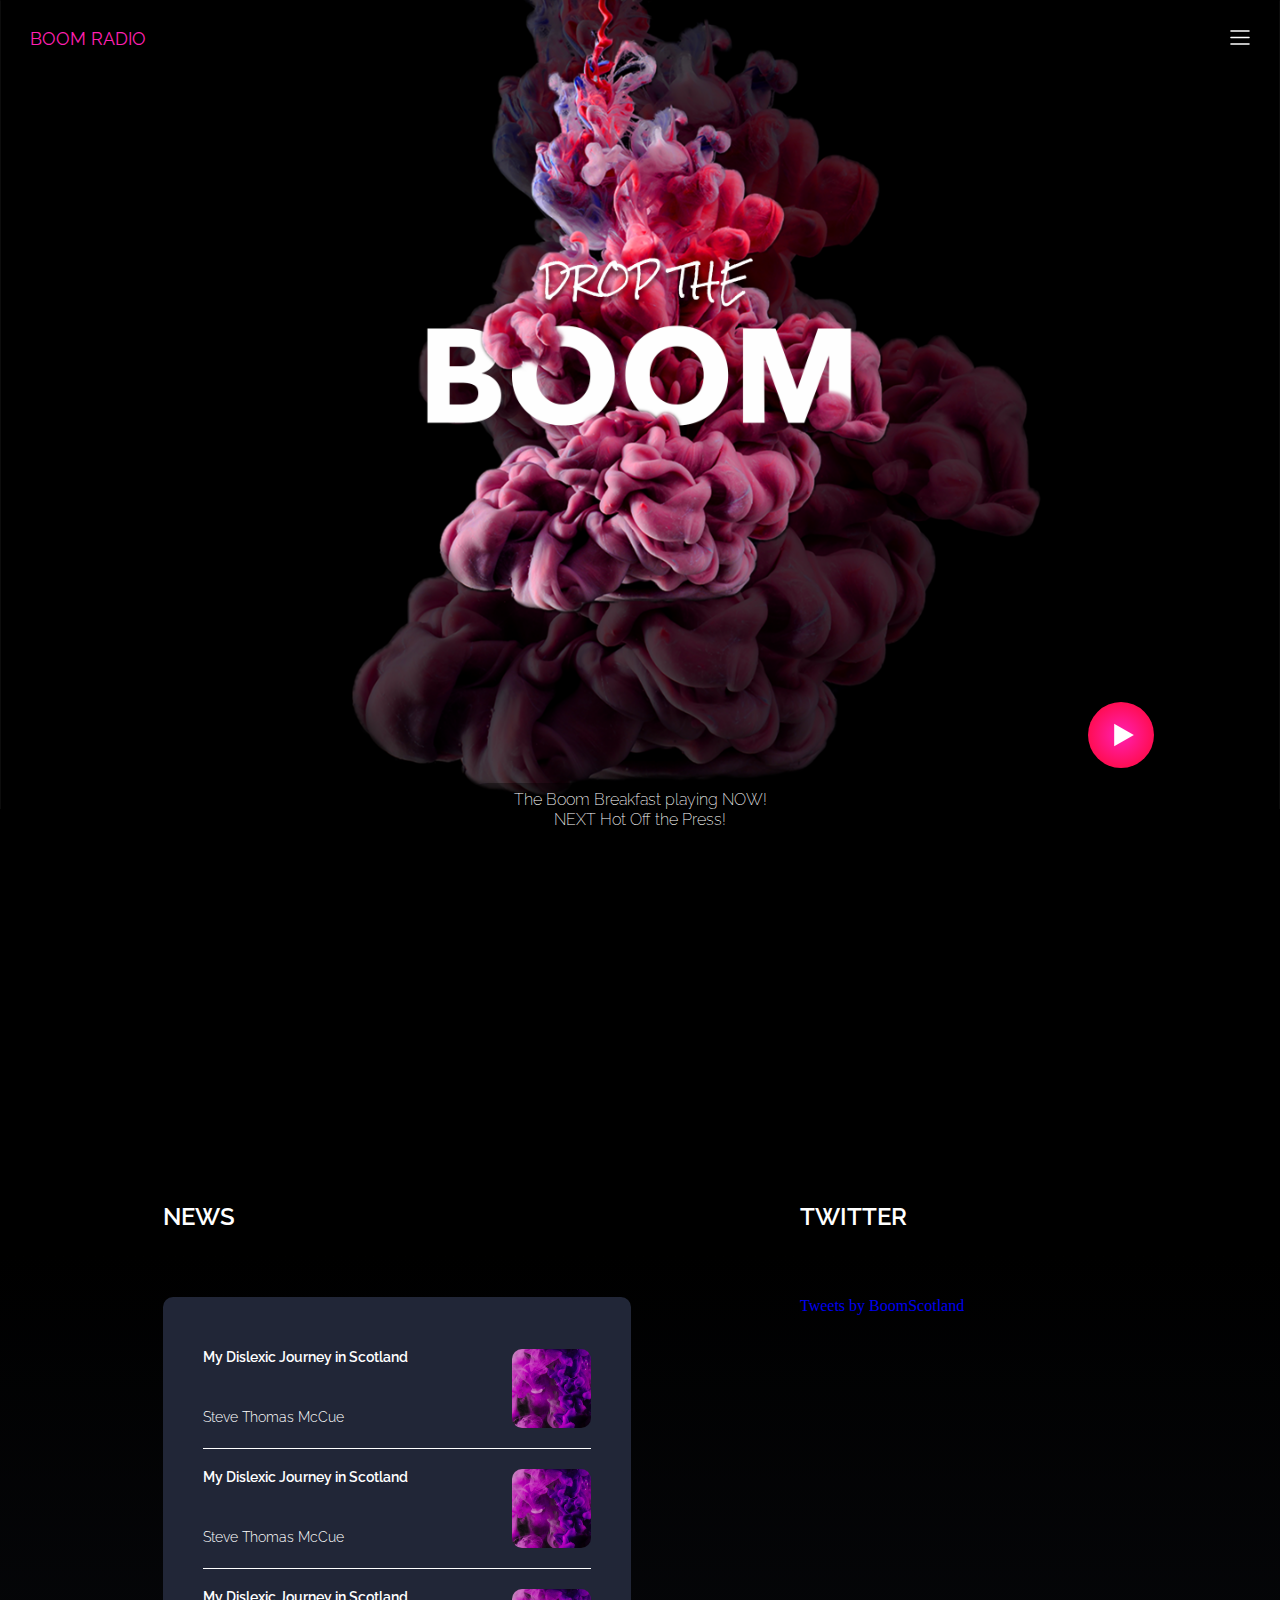
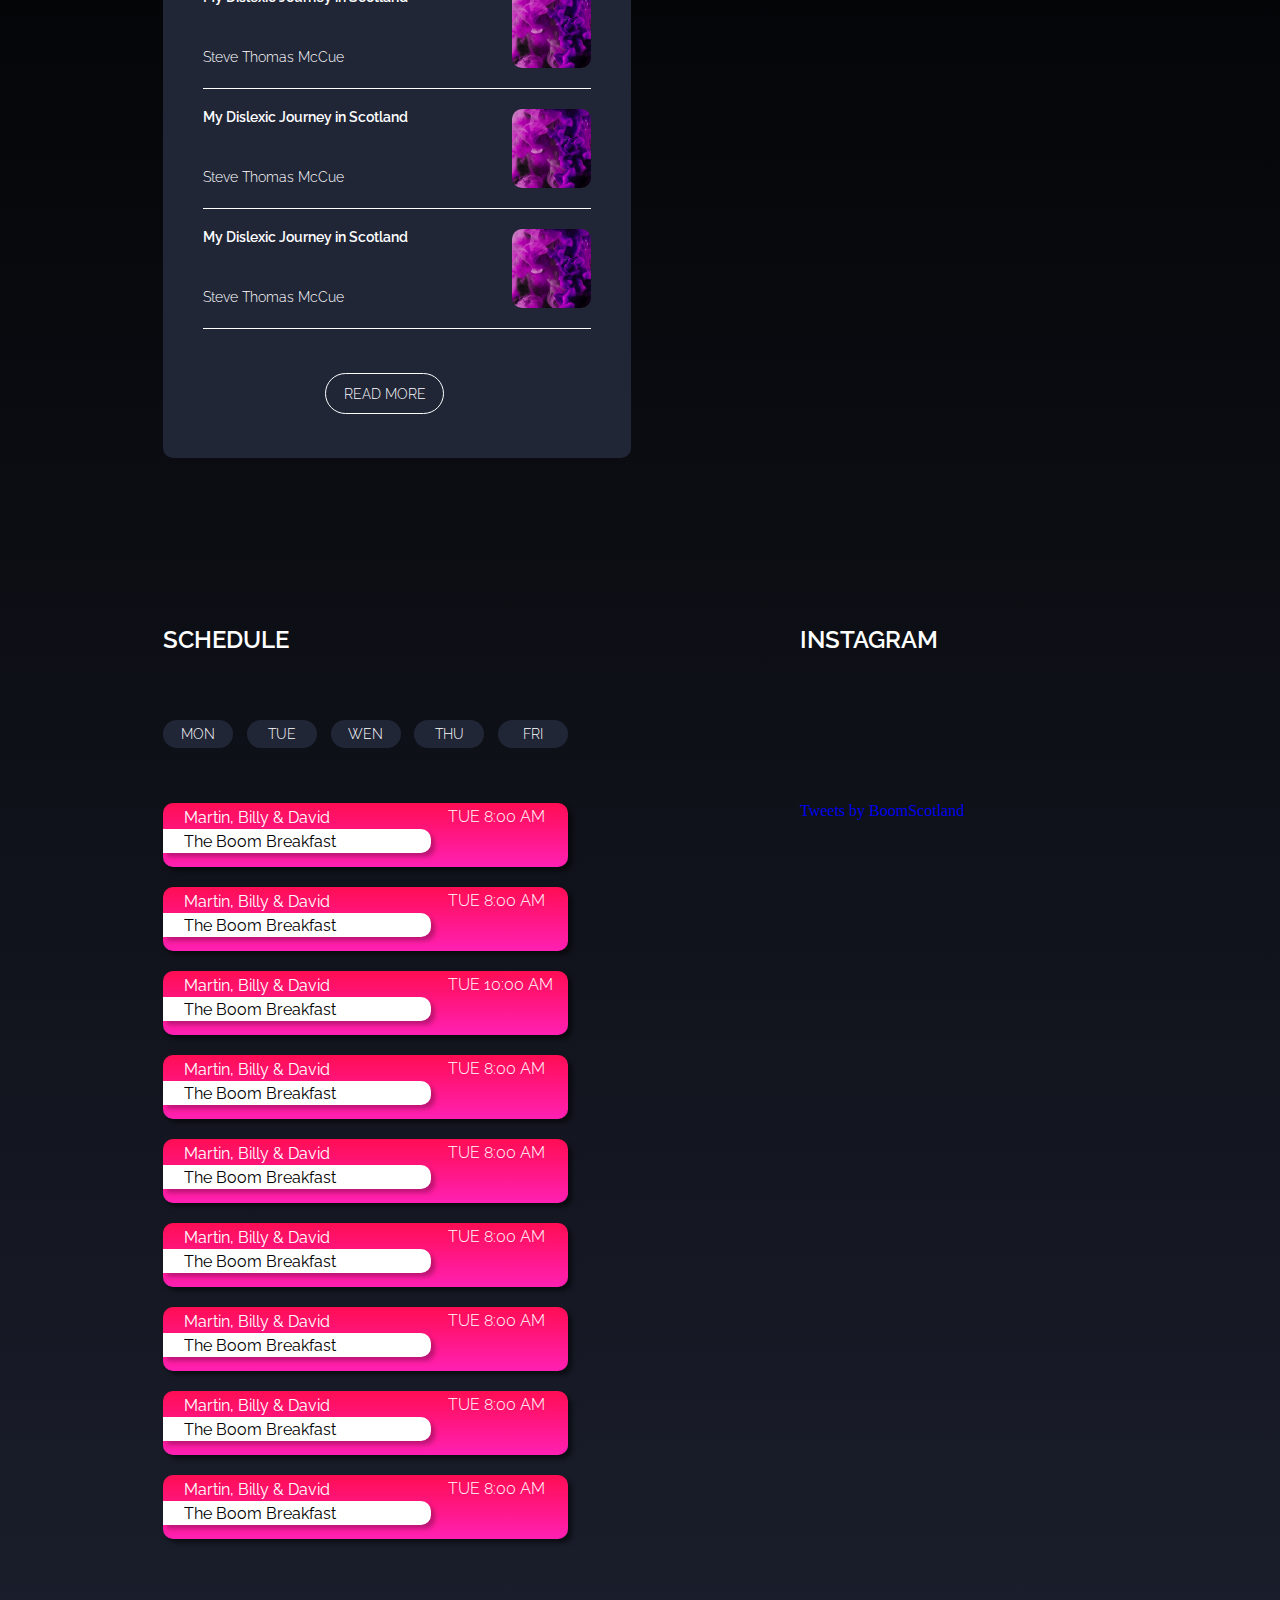
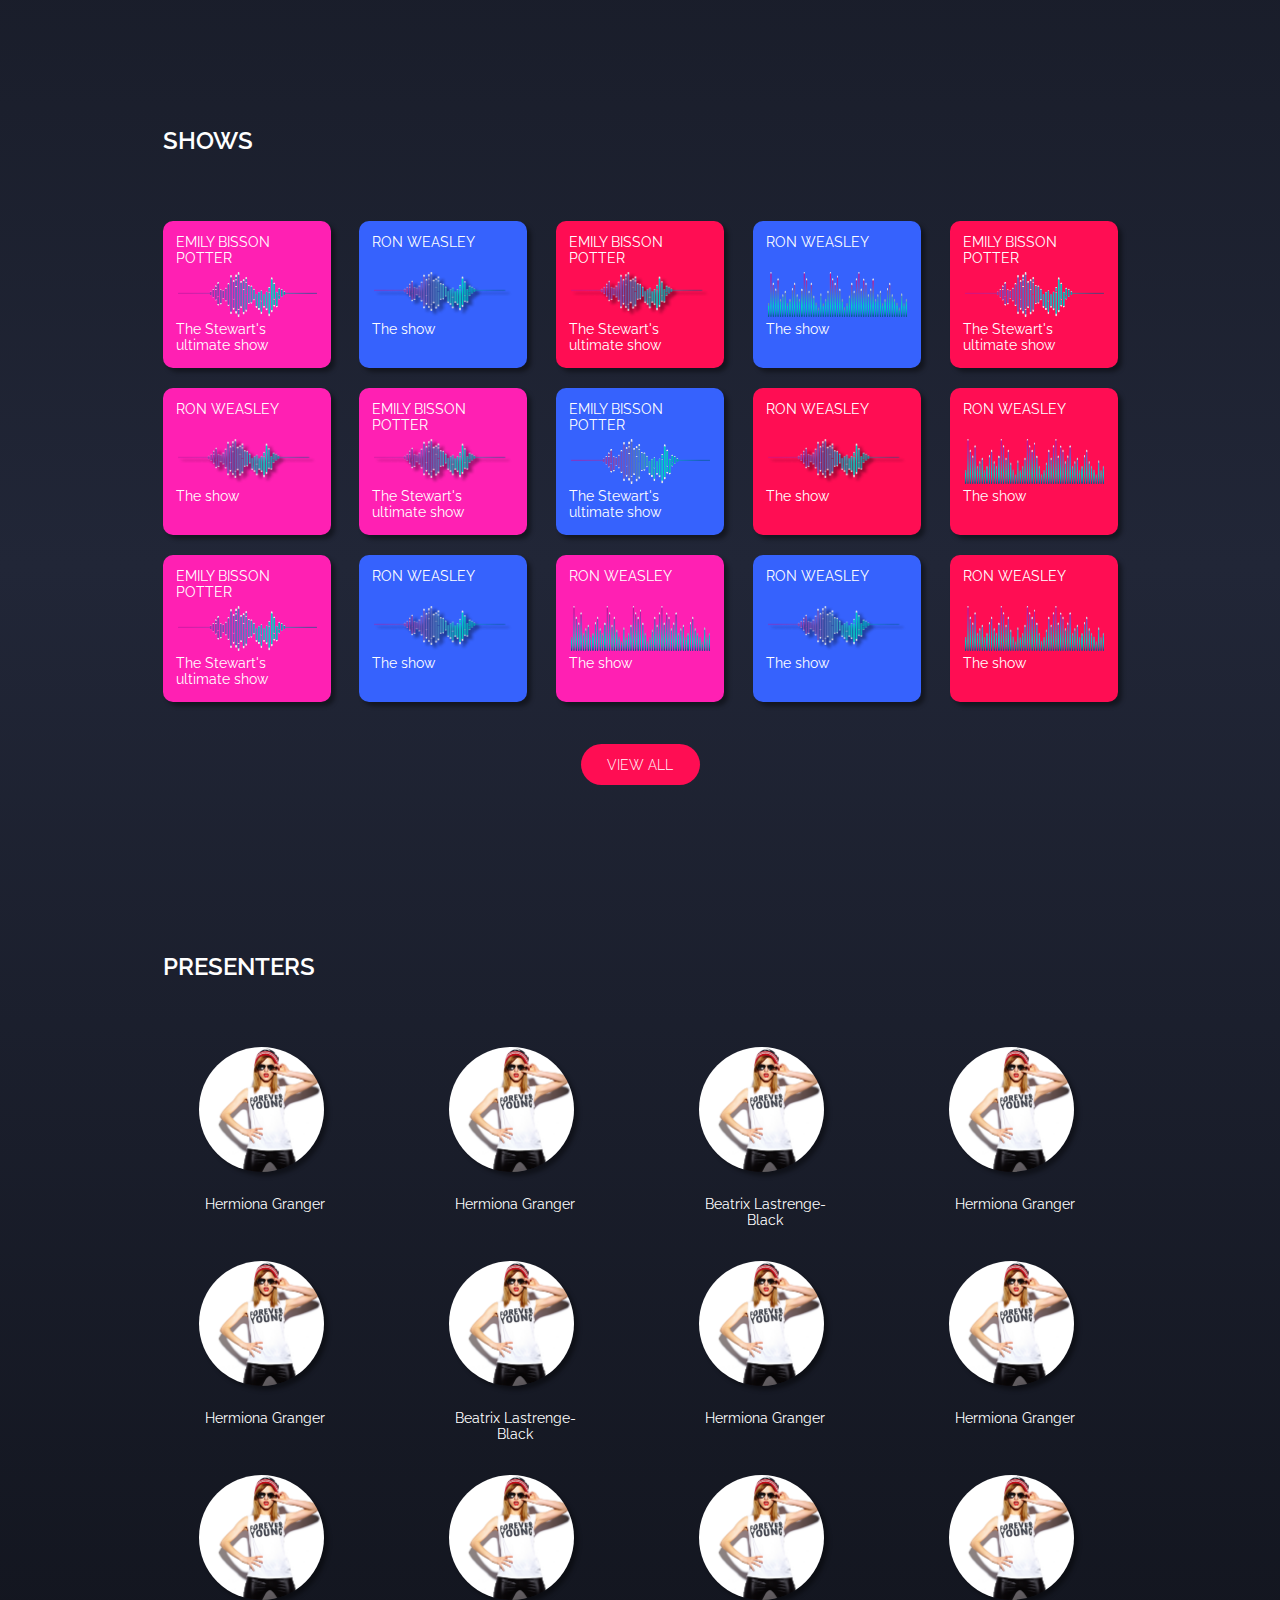
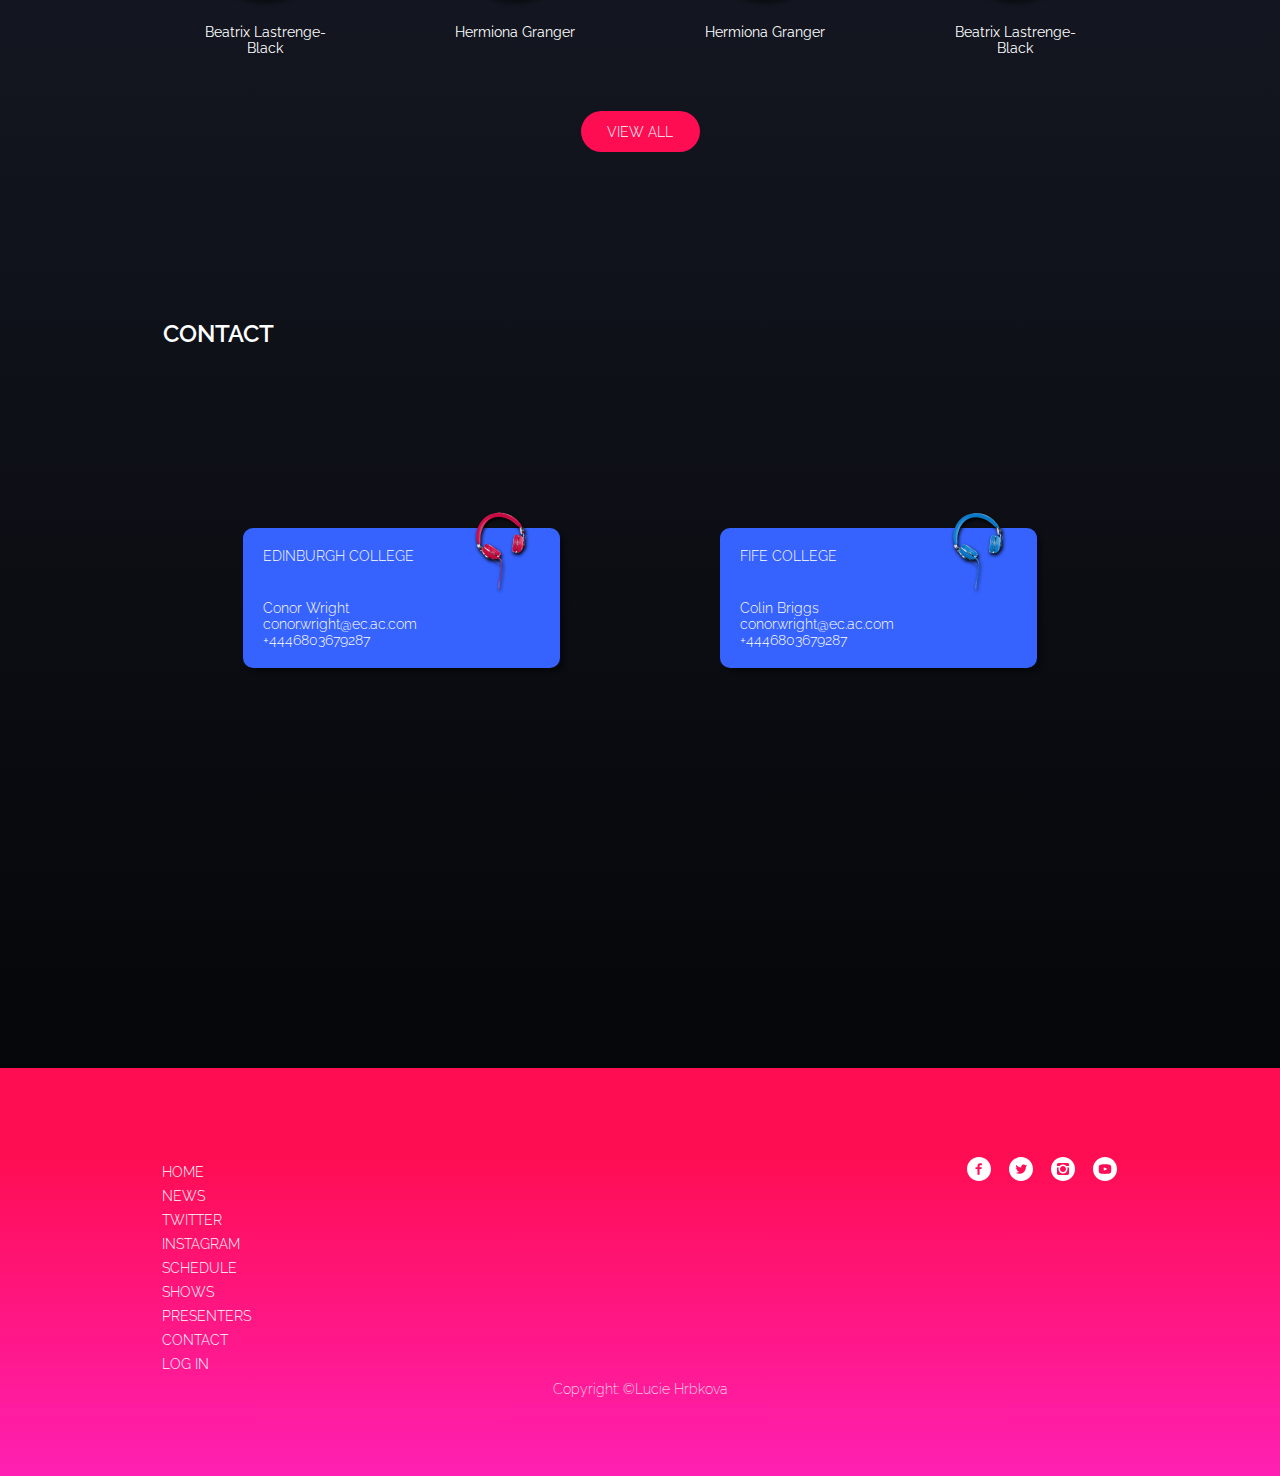
<file: index.html>
<!DOCTYPE html>
<html lang="en">
<head>
    <meta charset="UTF-8">
    <meta name="viewport" content="width=device-width, initial-scale=1.0">
    <!-- style sheet -->
    <link rel="stylesheet" type="text/css" href="style.css">
    <!-- fonts -->
    <link href="https://fonts.googleapis.com/css?family=Raleway:100,200,300,400,500,600,700,800,900&display=swap" rel="stylesheet">
    <!-- js -->
    <script src="myScript.js"></script>
    <title>Boom Radio</title>
</head>
<body>
    <!-- MENU -->
    <div id="mySidenav" class="sidenav">
        <a href="javascript:void(0)" class="closebtn" onclick="closeNav()">&times;</a>
        <a href="#home">HOME</a>
        <a href="#news">NEWS</a>
        <a href="#twitter">TWITTER</a>
        <a href="#instagram">INSTAGRAM</a>
        <a href="#schedule">SCHEDULE</a>
        <a href="#shows">SHOWS</a>
        <a href="#presenters">PRESENTERS</a>
        <a href="#contact">CONTACT</a>
        <a href="login.html">LOG IN</a>
    </div>
    <!--HOME____________________________________________________________  -->
    <section id="home">
        <a href="index.html" ><h1 clas="homelink">BOOM RADIO</h1></a>
        <!-- OPEN MENU -->
        <span onclick="openNav()"><img src="images/menu.svg" alt="" class="hambg">
        </span>
        <div class="playbutton">
            <a href="adminhome.html"><img src="images/icon_play.svg" alt=""></a>
        </div>
        <div class="playnow">
            <a href=""><p>The Boom Breakfast playing NOW!</p></a>
            <a href=""><p>NEXT Hot Off the Press!</p></a>
        </div>
    </section>
    <div class="newstwittercontainer">
        <!--NEWS____________________________________________________________  -->
        <section id="news">
            <h2>NEWS</h2>
            <div class="newscontainer">
                <a href="article.html">
                    <div class="newsbox">
                        <div>
                            <p class="newsheader">My Dislexic Journey in Scotland</p>
                            <p>Steve Thomas McCue</p>
                        </div>
                        <img src="images/newsimage.png" alt="" class="newsimage">
                    </div>
                </a>
                <div class="newsbox">
                    <div>
                        <p class="newsheader">My Dislexic Journey in Scotland</p>
                        <p>Steve Thomas McCue</p>
                    </div>
                    <img src="images/newsimage.png" alt="" class="newsimage">
                </div>
                <div class="newsbox">
                    <div>
                        <p class="newsheader">My Dislexic Journey in Scotland</p>
                        <p>Steve Thomas McCue</p>
                    </div>
                    <img src="images/newsimage.png" alt="" class="newsimage">
                </div>
                <div class="newsbox">
                    <div>
                        <p class="newsheader">My Dislexic Journey in Scotland</p>
                        <p>Steve Thomas McCue</p>
                    </div>
                    <img src="images/newsimage.png" alt="" class="newsimage">
                </div>
                <div class="newsbox">
                    <div>
                        <p class="newsheader">My Dislexic Journey in Scotland</p>
                        <p>Steve Thomas McCue</p>
                    </div>
                    <img src="images/newsimage.png" alt="" class="newsimage">
                </div>
                <a href="allarticles.html"><button class="readmore">READ MORE</button></a>
            </div>
        </section>

        <!--TWITTER____________________________________________________________  -->
        <section id="twitter">
            <h2>TWITTER</h2>
            <div class="twitterbox">
                <!-- twitter embeded feed -->
                <a class="twitter-timeline" id="twittermobile" data-width="317" data-height="556" 
                data-theme="dark" href="https://twitter.com/BoomScotland?ref_src=twsrc%5Etfw">Tweets by BoomScotland</a> 
                <script async src="https://platform.twitter.com/widgets.js" charset="utf-8"></script> 
            </div>
        </section>
    </div>
    <div class="instagramschedulecontainer">
        <!--INSTAGRAM____________________________________________________________  -->
        <section id="instagram">
            <h2>INSTAGRAM</h2>
            <div class="twitterbox">
                <!-- twitter embeded feed -->
                <a class="twitter-timeline" id="twittermobile" data-width="317" data-height="556" 
                data-theme="dark" href="https://twitter.com/BoomScotland?ref_src=twsrc%5Etfw">Tweets by BoomScotland</a> 
                <script async src="https://platform.twitter.com/widgets.js" charset="utf-8"></script> 
            </div>
        </section>

        <!--SCHEDULE____________________________________________________________  -->
        <section id="schedule">
            <h2>SCHEDULE</h2>
            <div class="week">
                <button class="day">MON</button>
                <button class="day">TUE</button>
                <button class="day">WEN</button>
                <button class="day">THU</button>
                <button class="day">FRI</button>
            </div>
            <div class="schedulecontainer">
                <div class="schedulebox">
                    <a href="show.html">
                        <p>Martin, Billy & David</p>
                        <p class="schshow">The Boom Breakfast</p>
                        <p class="time">TUE 8:00 AM</p>
                    </a>
                </div>
                <div class="schedulebox">
                    <p>Martin, Billy & David</p>
                    <p class="schshow">The Boom Breakfast</p>
                    <p class="time">TUE 8:00 AM</p>
                </div>
                <div class="schedulebox">
                    <p>Martin, Billy & David</p>
                    <p class="schshow">The Boom Breakfast</p>
                    <p class="time">TUE 10:00 AM</p>
                </div>
                <div class="schedulebox">
                    <p>Martin, Billy & David</p>
                    <p class="schshow">The Boom Breakfast</p>
                    <p class="time">TUE 8:00 AM</p>
                </div>
                <div class="schedulebox">
                    <p>Martin, Billy & David</p>
                    <p class="schshow">The Boom Breakfast</p>
                    <p class="time">TUE 8:00 AM</p>
                </div>
                <div class="schedulebox">
                    <p>Martin, Billy & David</p>
                    <p class="schshow">The Boom Breakfast</p>
                    <p class="time">TUE 8:00 AM</p>
                </div>
                <div class="schedulebox">
                    <p>Martin, Billy & David</p>
                    <p class="schshow">The Boom Breakfast</p>
                    <p class="time">TUE 8:00 AM</p>
                </div>
                <div class="schedulebox">
                    <p>Martin, Billy & David</p>
                    <p class="schshow">The Boom Breakfast</p>
                    <p class="time">TUE 8:00 AM</p>
                </div>
                <div class="schedulebox">
                    <p>Martin, Billy & David</p>
                    <p class="schshow">The Boom Breakfast</p>
                    <p class="time">TUE 8:00 AM</p>
                </div>
            </div>
        </section>
    </div>
    <!--SHOWS____________________________________________________________  -->
    <section id="shows">
        <h2>SHOWS</h2>
        <div class="showscontainer">
        <!-- for mobile only -->
        <div class="showboxesformobile">
            <a href="show.html"><div class="showsbox" style="background-color:#FF20B3">
                <p class="showman">Emily Bisson Potter</p>
                <img src="images/wave1.png" alt="">
                <p>The Stewart's ultimate show</p>
            </div></a>
            <div class="showsbox">
                <p class="showman">Ron Weasley</p>
                <img src="images/waveshadow.png" alt="">
                <p>The show</p>
            </div>
            <div class="showsbox">
                <p class="showman">Emily Bisson Potter</p>
                <img src="images/waveshadow.png" alt="">
                <p>The Stewart's ultimate show</p>
            </div>
            <div class="showsbox" style="background-color:#FF0D53">
                <p class="showman">Ron Weasley</p>
                <img src="images/wave4.png" alt="">
                <p>The show</p>
            </div>
            <div class="showsbox" style="background-color:#FF0D53">
                <p class="showman">Emily Bisson Potter</p>
                <img src="images/wave1.png" alt="">
                <p>The Stewart's ultimate show</p>
            </div>
            <div class="showsbox" style="background-color:#FF20B3">
                <p class="showman">Ron Weasley</p>
                <img src="images/waveshadow.png" alt="">
                <p>The show</p>
            </div>
            <div class="showsbox" style="background-color:#FF20B3">
                <p class="showman">Emily Bisson Potter</p>
                <img src="images/waveshadow.png" alt="">
                <p>The Stewart's ultimate show</p>
            </div>
            <div class="showsbox">
                <p class="showman">Ron Weasley</p>
                <img src="images/wave4.png" alt="">
                <p>The show</p>
            </div>
        </div>
        <!-- for tablet and desktop -->
        <div class="showboxesfortablet">
            <a href="show.html"><div class="showsbox" style="background-color:#FF20B3">
                <p class="showman">Emily Bisson Potter</p>
                <img src="images/wave1.png" alt="">
                <p>The Stewart's ultimate show</p>
            </div></a>
            <div class="showsbox">
                <p class="showman">Ron Weasley</p>
                <img src="images/waveshadow.png" alt="">
                <p>The show</p>
            </div>
            <div class="showsbox" style="background-color:#FF0D53">
                <p class="showman">Emily Bisson Potter</p>
                <img src="images/waveshadow.png" alt="">
                <p>The Stewart's ultimate show</p>
            </div>
            <div class="showsbox" >
                <p class="showman">Ron Weasley</p>
                <img src="images/wave4.png" alt="">
                <p>The show</p>
            </div>
            <div class="showsbox" style="background-color:#FF0D53">
                <p class="showman">Emily Bisson Potter</p>
                <img src="images/wave1.png" alt="">
                <p>The Stewart's ultimate show</p>
            </div>
            <div class="showsbox" style="background-color:#FF20B3">
                <p class="showman">Ron Weasley</p>
                <img src="images/waveshadow.png" alt="">
                <p>The show</p>
            </div>
            <div class="showsbox" style="background-color:#FF20B3">
                <p class="showman">Emily Bisson Potter</p>
                <img src="images/waveshadow.png" alt="">
                <p>The Stewart's ultimate show</p>
            </div>
            <a href="show.html"><div class="showsbox">
                <p class="showman">Emily Bisson Potter</p>
                <img src="images/wave1.png" alt="">
                <p>The Stewart's ultimate show</p>
            </div></a>
            <div class="showsbox" style="background-color:#FF0D53">
                <p class="showman">Ron Weasley</p>
                <img src="images/waveshadow.png" alt="">
                <p>The show</p>
            </div>
            <div class="showsbox" style="background-color:#FF0D53">
                <p class="showman">Ron Weasley</p>
                <img src="images/wave4.png" alt="">
                <p>The show</p>
            </div>
            <div class="showsbox" style="background-color:#FF20B3">
                <p class="showman">Emily Bisson Potter</p>
                <img src="images/wave1.png" alt="">
                <p>The Stewart's ultimate show</p>
            </div>
            <div class="showsbox">
                <p class="showman">Ron Weasley</p>
                <img src="images/waveshadow.png" alt="">
                <p>The show</p>
            </div>
            <div class="showsbox" style="background-color:#FF20B3">
                <p class="showman">Ron Weasley</p>
                <img src="images/wave4.png" alt="">
                <p>The show</p>
            </div>
            <div class="showsbox">
                <p class="showman">Ron Weasley</p>
                <img src="images/waveshadow.png" alt="">
                <p>The show</p>
            </div>
            <div class="showsbox" style="background-color:#FF0D53">
                <p class="showman">Ron Weasley</p>
                <img src="images/wave4.png" alt="">
                <p>The show</p>
            </div>
        </div>
            <a href="allshows.html"><button class="viewall">VIEW ALL</button></a>
        </div>
    </section>

    <!--PRESENTERS____________________________________________________________  -->
    <section id="presenters">
        <h2>PRESENTERS</h2>
        <div class="presenterscontainer">
            <div class="presenterboxformobile">
                <div class="presentersbox">
                    <a href="presenter.html">
                        <img src="images/profile.png" alt="" class="presenter">
                        <p>Hermiona Granger</p>
                    </a>
                </div>
                <div class="presentersbox">
                    <img src="images/profile.png" alt="" class="presenter">
                    <p>Hermiona Granger</p>
                </div>
                <div class="presentersbox">
                    <img src="images/profile.png" alt="" class="presenter">
                    <p>Beatrix Lastrenge-Black</p>
                </div>
                <div class="presentersbox">
                    <img src="images/profile.png" alt="" class="presenter">
                    <p>Hermiona Granger</p>
                </div>
                <div class="presentersbox">
                    <img src="images/profile.png" alt="" class="presenter">
                    <p>Hermiona Granger</p>
                </div>
                <div class="presentersbox">
                    <img src="images/profile.png" alt="" class="presenter">
                    <p>Beatrix Lastrenge-Black</p>
                </div>
            </div>
            <div class="presenterboxfortablet">
                <div class="presentersbox">
                    <a href="presenter.html">
                        <img src="images/profile.png" alt="" class="presenter">
                        <p>Hermiona Granger</p>
                    </a>
                </div>
                <div class="presentersbox">
                    <img src="images/profile.png" alt="" class="presenter">
                    <p>Hermiona Granger</p>
                </div>
                <div class="presentersbox">
                    <img src="images/profile.png" alt="" class="presenter">
                    <p>Beatrix Lastrenge-Black</p>
                </div>
                <div class="presentersbox">
                    <img src="images/profile.png" alt="" class="presenter">
                    <p>Hermiona Granger</p>
                </div>
                <div class="presentersbox">
                    <img src="images/profile.png" alt="" class="presenter">
                    <p>Hermiona Granger</p>
                </div>
                <div class="presentersbox">
                    <img src="images/profile.png" alt="" class="presenter">
                    <p>Beatrix Lastrenge-Black</p>
                </div>
                <div class="presentersbox">
                    <img src="images/profile.png" alt="" class="presenter">
                    <p>Hermiona Granger</p>
                </div>
                <div class="presentersbox">
                    <img src="images/profile.png" alt="" class="presenter">
                    <p>Hermiona Granger</p>
                </div>
                <div class="presentersbox">
                    <img src="images/profile.png" alt="" class="presenter">
                    <p>Beatrix Lastrenge-Black</p>
                </div>
                <div class="presentersbox">
                    <img src="images/profile.png" alt="" class="presenter">
                    <p>Hermiona Granger</p>
                </div>
                <div class="presentersbox">
                    <img src="images/profile.png" alt="" class="presenter">
                    <p>Hermiona Granger</p>
                </div>
                <div class="presentersbox">
                    <img src="images/profile.png" alt="" class="presenter">
                    <p>Beatrix Lastrenge-Black</p>
                </div>
            </div>
            <a href="allpresenters.html"><button class="viewall">VIEW ALL</button></a>
        </div>
    </section>

     <!--CONTACT____________________________________________________________ -->
     <section id="contact">
        <h2>CONTACT</h2>
        <div class="contactcontainer">
            <div class="contactbox">
                <p>EDINBURGH COLLEGE</p><br>
                <img src="images/headphonesred.png" alt="">
                <p>Conor Wright</p>
                <p>conor.wright@ec.ac.com</p>
                <p>+4446803679287</p>
                
            </div>
            <div class="contactbox">
                <p>FIFE COLLEGE</p><br>
                <img src="images/headphones.png" alt="">
                <p>Colin Briggs</p>
                <p>conor.wright@ec.ac.com</p>
                <p>+4446803679287</p>
            </div>
        </div>
    </section>
    <!-- NAVIGATION MAP______________________________________________________ -->
    <section id="navmap">
        <div class="sm">
            <a href="https://www.facebook.com/DroptheBOOM"><img src="images/icon_fb.svg" alt=""></a>
            <a href="https://twitter.com/boomscotland"><img src="images/icon_tw.svg" alt=""></a>
            <a href="https://www.instagram.com/boomradioscotland/"><img src="images/icon_in.svg" alt=""></a>
            <a href="https://www.youtube.com/watch?v=6OETpZ95UZ4"><img src="images/icon_yt.svg" alt=""></a>
        </div>
        <div class="links">
            <a href="#home">HOME</a><br>
            <a href="#news">NEWS</a><br>
            <a href="#twitter">TWITTER</a><br>
            <a href="#instargram">INSTAGRAM</a><br>
            <a href="#schedule">SCHEDULE</a><br>
            <a href="#shows">SHOWS</a><br>
            <a href="#presenters">PRESENTERS</a><br>
            <a href="#contact">CONTACT</a><br>
            <a href="login.html">LOG IN</a><br>
        </div>
        <p>Copyright: ©Lucie Hrbkova</p>
    </section>
</body>
</html>
</file>
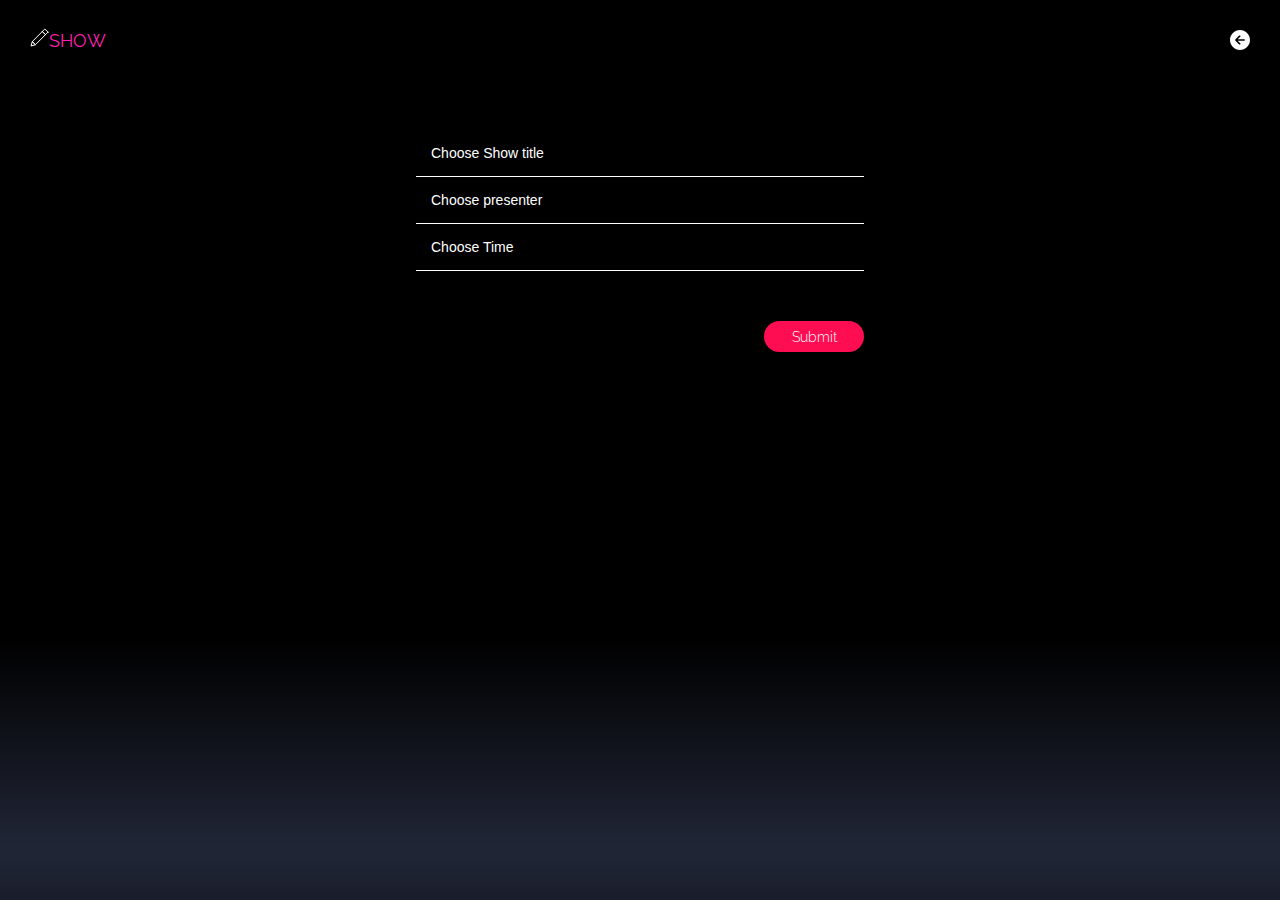
<file: admincreateschedule.html>
<!DOCTYPE html>
<html lang="en">
<head>
    <meta charset="UTF-8">
    <meta name="viewport" content="width=device-width, initial-scale=1.0">
       <!-- style sheet -->
       <link rel="stylesheet" type="text/css" href="style.css">
       <!-- fonts -->
       <link href="https://fonts.googleapis.com/css?family=Raleway:100,200,300,400,500,600,700,800,900&display=swap" rel="stylesheet">
       <link href="https://fonts.googleapis.com/css?family=Rock+Salt&display=swap" rel="stylesheet">
       <!-- js -->
       
       <script src="myScript.js"></script>
    <title>Schedule</title>
</head>
<body>
    <section id="studentcreateshow">
        <div class="backgroundbox">
            <h1><img src="images/pen.svg" alt="" class="pen">SHOW</h1>
            <span onclick="goBack()"><img src="images/icon_back.svg" alt="" class="backicon"></span>
        <!-- <a href=""><h1>Done</h1></a> -->
        </div>
        <form action="" class="createform">
            <input type="text" placeholder="Choose Show title" class="showinput">
            <input type="text" placeholder="Choose presenter" class="showinput">
            <input type="text" placeholder="Choose Time" class="showinput">
            
                <input type="submit" class="submit" placeholder="Done">
        </form> 

        
    </section>
    
    
</body>
</html>
</file>
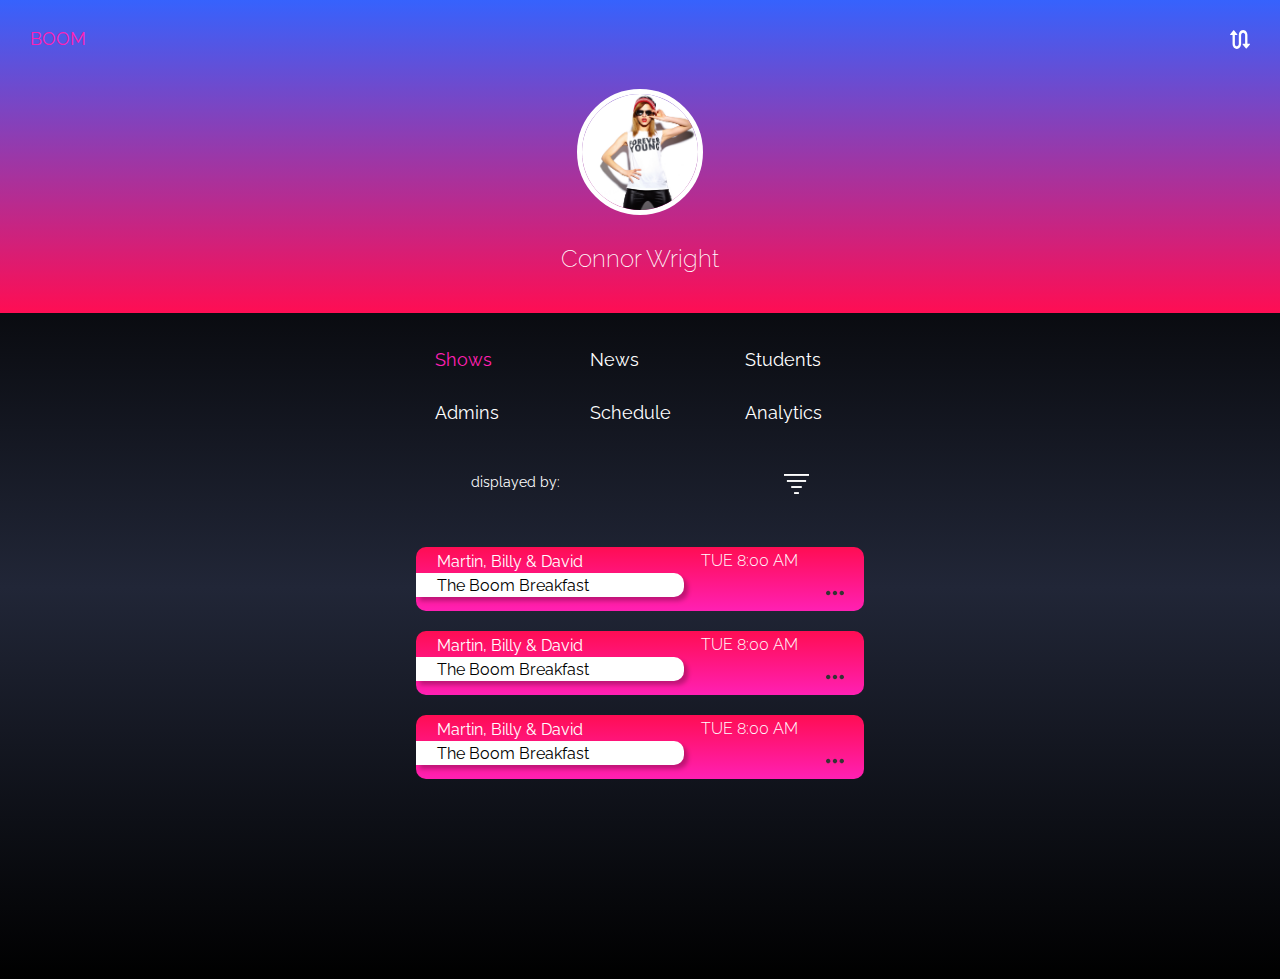
<file: adminhome.html>
<!DOCTYPE html>
<html lang="en">
<head>
    <meta charset="UTF-8">
    <meta name="viewport" content="width=device-width, initial-scale=1.0">
       <!-- style sheet -->
       <link rel="stylesheet" type="text/css" href="style.css">
       <!-- fonts -->
       <link href="https://fonts.googleapis.com/css?family=Raleway:100,200,300,400,500,600,700,800,900&display=swap" rel="stylesheet">
       <link href="https://fonts.googleapis.com/css?family=Rock+Salt&display=swap" rel="stylesheet">
       <!-- js -->
       
       <script src="myScript.js"></script>
    <title>Admin dashboard</title>
</head>
<body>
    <section id="adminhome">
        <div class="backgroundbox">
            <a href="index.html"><h1>BOOM</h1></a>
            <a href="studenthome.html"><img src="images/icon_switch.svg" alt="" class="editicon"></a>
            <!-- ACTION MESSAGE -->
                <!-- Add new ...... -->
            <div id="actionAdminAddNew"class="actionMessage">
                <a href="studentcreateshow.html" class="actionChoice"><p>Add New Show</p></a>
                <a href="studentcreatenews.html" class="actionChoice"><p>Add News</p></a>
                <a href="" class="actionChoice"><p>Cancel</p></a>
            </div>
                <!-- Edit Show -->
            <div id="actionStudentEditShow"class="actionMessage">
                <a href="" class="actionChoice"><p>Edit Show</p></a>
                <a href="" class="actionChoice"><span onclick="displayAdminNews()"><p class="delete">Delete</p></span></a>
                <a href="" class="actionChoice"><p>Cancel</p></a>
            </div>
                <!-- Edit News -->
            <div id="actionStudentEditNews"class="actionMessage">
                <a href="" class="actionChoice"><p>Edit News</p></a>
                <a href="" class="actionChoice"><span onclick="showConfMessage()"><p class="delete">Delete</p></span></a>
                <a href="" class="actionChoice"><p>Cancel</p></a>
            </div>
            <!-- Edit students -->
            <div id="actionAdminEditStudent"class="actionMessage">
                <a href="" class="actionChoice"><p>Edit Student</p></a>
                <a href="" class="actionChoice"><span onclick="showConfMessage()"><p class="delete">Delete</p></span></a>
                <a href="" class="actionChoice"><p>Cancel</p></a>
            </div>

            <!-- Edit Admins -->
            <div id="actionAdminEditAdmin"class="actionMessage">
                <a href="" class="actionChoice"><p>Edit Admin</p></a>
                <a href="" class="actionChoice"><span onclick="showConfMessage()"><p class="delete">Delete</p></span></a>
                <a href="" class="actionChoice"><p>Cancel</p></a>
            </div>

            <!-- Edit Schedule -->
            <div id="actionAdminEditSchedule"class="actionMessage">
                <a href="" class="actionChoice"><p>Edit Schedule Item </p></a>
                <a href="" class="actionChoice"><span onclick="showConfMessage()"><p class="delete">Delete</p></span></a>
                <a href="" class="actionChoice"><p>Cancel</p></a>
            </div>


            <!-- DELETE CONFIRMATION -->
            <!-- <div id="actionStudentDeleteConf"class="actionMessage">
                <p>Delete this Show?</p>
                <div class="delCancel">
                    <a href="" class="actionChoice"><p class="delete">Delete</p></a>
                    <a href="" class="actionChoice"><p>Cancel</p></a>
                </div>
            </div> -->
            <!-- EDIT PROFILE -->
            <div id="actionStudentEditProfile"class="actionMessage">
                <a href="studenteditprofile.html" class="actionChoice"><p>Edit Profile</p></a>
                <a href="" class="actionChoice"><p>Cancel</p></a>
            </div>
            <!-- profile -->
            <img src="images/profile.png" alt="" class="profileimage">
            <h5>Connor Wright</h5>
        </div>
        <!-- cards -->
        <div class="studentsections">
            <span onclick="displayAdminShows()"><h2 id="headerAdminShows">Shows</h2></span></a>
            <span onclick="displayAdminNews()"><h2 id="headerAdminNews">News</h2></span>
            <span onclick="displayAdminStudents()"><h2 id="headerAdminStudents">Students</h2></span>
            <span onclick="displayAdminAdmins()"><h2 id="headerAdminAdmins">Admins</h2></span>
            <span onclick="displayAdminSchedule()"><h2 id="headerAdminSchedule">Schedule</h2></span>
            <span onclick="displayAdminAnalytics()"><h2 id="headerAdminAnal">Analytics</h2></span>
        </div>
        <!-- section shows -->
        <div id="adminShows">
            <!-- filter dropdown -->
            <div class="filter">
                <p>displayed by:</p>
                <div class="filterdropdwn">
                    <span onclick="filterGeneralFunction('myFilterdwnShows')" class="filterbtn"><img src="images/filter.svg" alt=""></span>
                    <div id="myFilterdwnShows" class="filter-content">
                        <a href="" class="filterchoice"><p>All</p></a>
                        <a href="" class="filterchoice"><p>Edinburgh College: Granton Campus</p></a>
                        <a href="" class="filterchoice"><p>Fife College</p></a>
                    </div>
                </div>
            </div>
            <!-- content -->
            <div class="schedulecontainer">
                <div class="schedulebox">
                    <p>Martin, Billy & David</p>
                    <p class="schshow">The Boom Breakfast</p>
                    <p class="time">TUE 8:00 AM</p>
                    <span onclick="showActionMessage('actionStudentEditShow')" class="icon_editdark"><img src="images/icon_editdark.svg" alt=""></span>
                </div>
                <div class="schedulebox">
                    <p>Martin, Billy & David</p>
                    <p class="schshow">The Boom Breakfast</p>
                    <p class="time">TUE 8:00 AM</p>
                    <span onclick="showActionMessage('actionStudentEditShow')" class="icon_editdark"><img src="images/icon_editdark.svg" alt=""></span>
                </div>
                <div class="schedulebox">
                    <p>Martin, Billy & David</p>
                    <p class="schshow">The Boom Breakfast</p>
                    <p class="time">TUE 8:00 AM</p>
                    <span onclick="showActionMessage('actionStudentEditShow')" class="icon_editdark"><img src="images/icon_editdark.svg" alt=""></span>
                </div>
            </div>
        </div>
        <!-- section news -->
        <div id="adminNews">
            <!-- filter dropdown -->
            <div class="filter">
                <p>displayed by:</p>
                <div class="filterdropdwn">
                    <span onclick="filterGeneralFunction('myFilterdwnNews')" class="filterbtn"><img src="images/filter.svg" alt=""></span>
                    <div id="myFilterdwnNews" class="filter-content">
                        <a href="" class="filterchoice"><p>All</p></a>
                        <a href="" class="filterchoice"><p>Edinburgh College: Granton Campus</p></a>
                        <a href="" class="filterchoice"><p>Fife College</p></a>
                    </div>
                </div>
            </div>
            <!-- content -->
            <div class="sNewsBox">
                <p>Seasonal events and exclusivity in games</p>
                <span onclick="showActionMessage('actionStudentEditNews')" class="icon_editdark"><img src="images/icon_editdark.svg" alt=""></span>
            </div>
            <div class="sNewsBox">
                <p>Seasonal events and exclusivity in games</p>
                <span onclick="showActionMessage('actionStudentEditNews')" class="icon_editdark"><img src="images/icon_editdark.svg" alt=""></span>
            </div>
            <div class="sNewsBox">
                <p>Seasonal events and exclusivity in games</p>
                <span onclick="showActionMessage('actionStudentEditNews')" class="icon_editdark"><img src="images/icon_editdark.svg" alt=""></span>
            </div>
            <div class="sNewsBox">
                <p>Seasonal events and exclusivity in games</p>
                <span onclick="showActionMessage('actionStudentEditNews')" class="icon_editdark"><img src="images/icon_editdark.svg" alt=""></span>
            </div>
            <div class="sNewsBox">
                <p>Seasonal events and exclusivity in games</p>
                <span onclick="showActionMessage('actionStudentEditNews')" class="icon_editdark"><img src="images/icon_editdark.svg" alt=""></span>
            </div>
            <div class="sNewsBox">
                <p>Seasonal events and exclusivity in games</p>
                <span onclick="showActionMessage('actionStudentEditNews')" class="icon_editdark"><img src="images/icon_editdark.svg" alt=""></span>
            </div>
            <div class="sNewsBox">
                <p>Seasonal events and exclusivity in games</p>
                <span onclick="showActionMessage('actionStudentEditNews')" class="icon_editdark"><img src="images/icon_editdark.svg" alt=""></span>
            </div>
            <div class="sNewsBox">
                <p>Seasonal events and exclusivity in games</p>
                <span onclick="showActionMessage('actionStudentEditNews')" class="icon_editdark"><img src="images/icon_editdark.svg" alt=""></span>
            </div>
            <div class="sNewsBox">
                <p>Seasonal events and exclusivity in games</p>
                <span onclick="showActionMessage('actionStudentEditNews')" class="icon_editdark"><img src="images/icon_editdark.svg" alt=""></span>
            </div>
        </div>
        <!--  setion students -->
        <div id="adminStudents">
            <!-- filter dropdown -->
            <div class="filter">
                <p>displayed by:</p>
                <div class="filterdropdwn">
                    <span onclick="filterFunction()" class="filterbtn"><img src="images/filter.svg" alt=""></span>
                    <div id="myFilterdwn" class="filter-content">
                        <a href="" class="filterchoice"><p>All</p></a>
                        <a href="" class="filterchoice"><p>Edinburgh College: Granton Campus</p></a>
                        <a href="" class="filterchoice"><p>Fife College</p></a>
                    </div>
                </div>
            </div>
            <!-- content -->
            <div class="adminStudentBox">
                <img src="images/profile.png" alt="" class="studImg">
                <p>Hermiona Granger</p>
                <span onclick="showActionMessage('actionAdminEditStudent')"><img src="images/icon_editlight.svg" alt=""></span>
            </div>
            <div class="adminStudentBox">
                <img src="images/profile.png" alt="" class="studImg">
                <p>Narcisa Dracaris Granger </p>
                <span onclick="showActionMessage('actionAdminEditStudent')"><img src="images/icon_editlight.svg" alt=""></span>
            </div>
            <div class="adminStudentBox">
                <img src="images/profile.png" alt="" class="studImg">
                <p>Hermiona Granger</p>
                <span onclick="showActionMessage('actionAdminEditStudent')"><img src="images/icon_editlight.svg" alt=""></span>
            </div>
            <div class="adminStudentBox">
                <img src="images/profile.png" alt="" class="studImg">
                <p>Hermiona Granger</p>
                <span onclick="showActionMessage('actionAdminEditStudent')"><img src="images/icon_editlight.svg" alt=""></span>
            </div>
            
        </div>
        <!--  setion admins -->
        <div id="adminAdmins">
            <!-- filter dropdown -->
            <div class="filter">
                <p>displayed by:</p>
                <div class="filterdropdwn">
                    <span onclick="filterFunction()" class="filterbtn"><img src="images/filter.svg" alt=""></span>
                    <div id="myFilterdwn" class="filter-content">
                        <a href="" class="filterchoice"><p>All</p></a>
                        <a href="" class="filterchoice"><p>Edinburgh College: Granton Campus</p></a>
                        <a href="" class="filterchoice"><p>Fife College</p></a>
                    </div>
                </div>
            </div>
            <!-- content -->
            <div class="adminStudentBox">
                <img src="images/profile.png" alt="" class="studImg">
                <p>Connor Wright</p>
                <span onclick="showActionMessage('actionAdminEditAdmin')"><img src="images/icon_editlight.svg" alt=""></span>
            </div>
            <div class="adminStudentBox">
                <img src="images/profile.png" alt="" class="studImg">
                <p>Severus Snape</p>
                <span onclick="showActionMessage('actionAdminEditAdmin')"><img src="images/icon_editlight.svg" alt=""></span>
            </div>
            <div class="adminStudentBox">
                <img src="images/profile.png" alt="" class="studImg">
                <p>Colin Briggs</p>
                <span onclick="showActionMessage('actionAdminEditAdmin')"><img src="images/icon_editlight.svg" alt=""></span>
            </div>
        </div>
        <!--  setion schedule -->
        <div id="adminSchedule">
            <!-- plus icon -->
            <span class="icon_plus"><a href="admincreateschedule.html"><img src="images/plus.svg" alt=""></a></span>
            <div class="week">
                <button class="day">MON</button>
                <button class="day">TUE</button>
                <button class="day">WEN</button>
                <button class="day">THU</button>
                <button class="day">FRI</button>
            </div>
            <div class="schedulecontainer">
                <div class="schedulebox">
                    <p>Martin, Billy & David</p>
                    <p class="schshow">The Boom Breakfast</p>
                    <p class="time">TUE 8:00 AM</p>
                    <span onclick="showActionMessage('actionAdminEditSchedule')" class="icon_editdark"><img src="images/icon_editdark.svg" alt=""></span>
                </div>
                
            </div>
        </div>
        <!-- section analytics -->
        <div id="adminAnalytics">
            <h5>Analytics</h5>
        </div>
    </section>
  
        
</body>
</html>
</file>
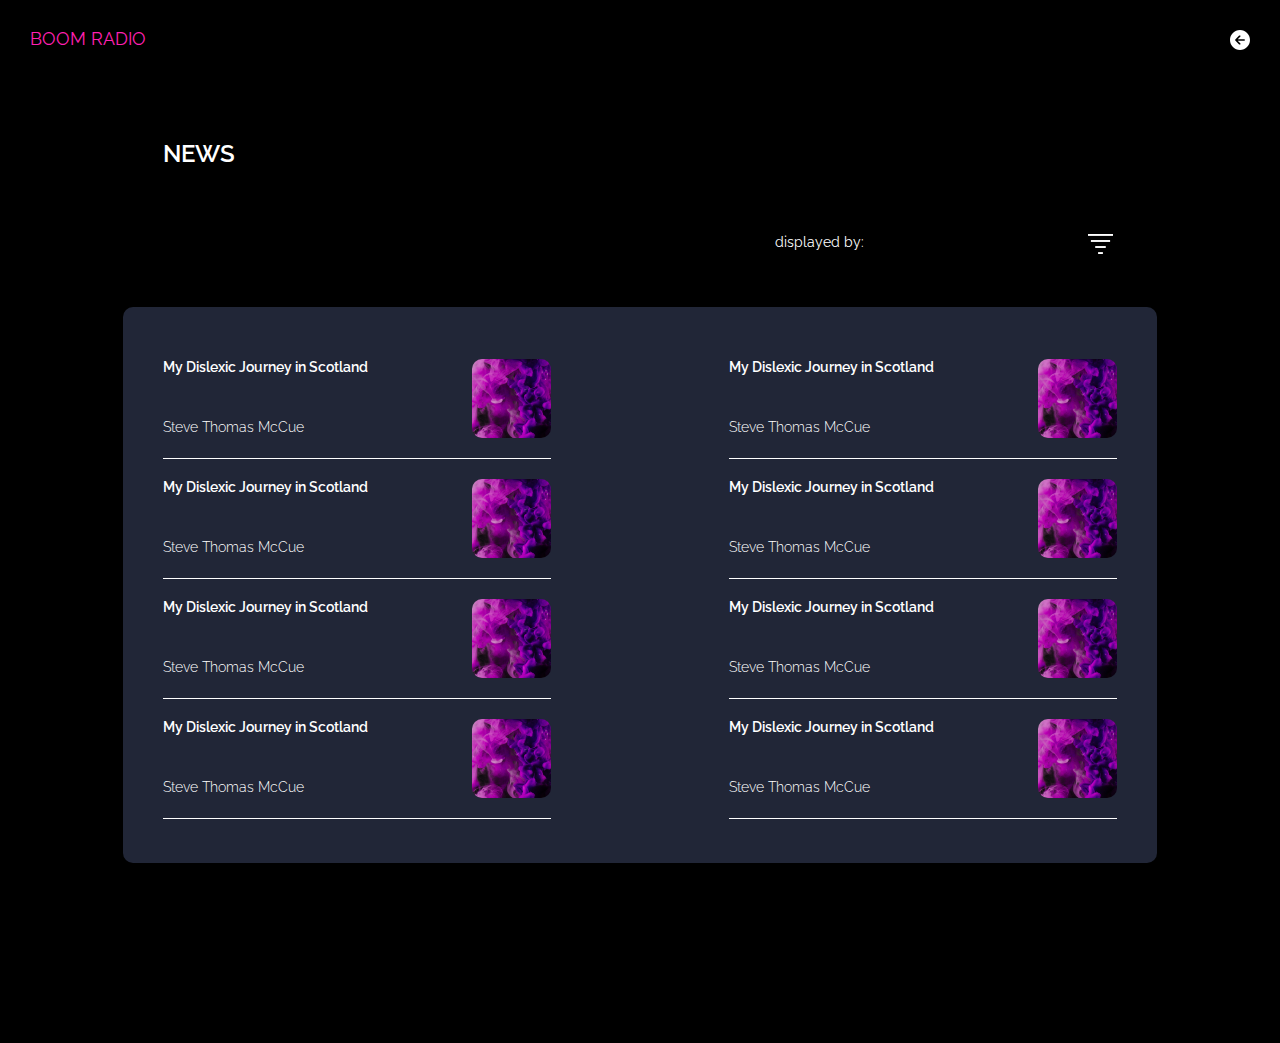
<file: allarticles.html>
<!DOCTYPE html>
<html lang="en">
<head>
    <meta charset="UTF-8">
    <meta name="viewport" content="width=device-width, initial-scale=1.0">
       <!-- style sheet -->
       <link rel="stylesheet" type="text/css" href="style.css">
       <!-- fonts -->
       <link href="https://fonts.googleapis.com/css?family=Raleway:100,200,300,400,500,600,700,800,900&display=swap" rel="stylesheet">
       <link href="https://fonts.googleapis.com/css?family=Rock+Salt&display=swap" rel="stylesheet">
       <!-- js -->
       <script src="myScript.js"></script>
        
    <title>All articles</title>
</head>
<body>
    <section id="allarticles">
        <a href="index.html"><h1>BOOM RADIO</h1></a>
        <span onclick="goBack()"><img src="images/icon_back.svg" alt="" class="backicon"></span>
        <h2>NEWS</h2>
        <!-- filter dropdown -->
        <div class="filter">
            <p>displayed by:</p>
            <div class="filterdropdwn">
                <span onclick="filterFunction()" class="filterbtn"><img src="images/filter.svg" alt=""></span>
                <div id="myFilterdwn" class="filter-content">
                    <a href="" class="filterchoice"><p>All</p></a>
                    <a href="" class="filterchoice"><p>Edinburgh College: Granton Campus</p></a>
                    <a href="" class="filterchoice"><p>Fife College</p></a>
                    <a href="" class="filterchoice"><p>Reviews</p></a>
                    <a href="" class="filterchoice"><p>Gaming</p></a>
                </div>
            </div>
        </div>

        <div class="newscontainer">
            <div class="newsbox">
                <div>
                    <p class="newsheader">My Dislexic Journey in Scotland</p>
                    <p>Steve Thomas McCue</p>
                </div>
                <img src="images/newsimage.png" alt="" class="newsimage">
            </div>
            <div class="newsbox">
                <div>
                    <p class="newsheader">My Dislexic Journey in Scotland</p>
                    <p>Steve Thomas McCue</p>
                </div>
                <img src="images/newsimage.png" alt="" class="newsimage">
            </div>
            <div class="newsbox">
                <div>
                    <p class="newsheader">My Dislexic Journey in Scotland</p>
                    <p>Steve Thomas McCue</p>
                </div>
                <img src="images/newsimage.png" alt="" class="newsimage">
            </div>
            <div class="newsbox">
                <div>
                    <p class="newsheader">My Dislexic Journey in Scotland</p>
                    <p>Steve Thomas McCue</p>
                </div>
                <img src="images/newsimage.png" alt="" class="newsimage">
            </div>
            <div class="newsbox">
                <div>
                    <p class="newsheader">My Dislexic Journey in Scotland</p>
                    <p>Steve Thomas McCue</p>
                </div>
                <img src="images/newsimage.png" alt="" class="newsimage">
            </div>
            <div class="newsbox">
                <div>
                    <p class="newsheader">My Dislexic Journey in Scotland</p>
                    <p>Steve Thomas McCue</p>
                </div>
                <img src="images/newsimage.png" alt="" class="newsimage">
            </div>
            <div class="newsbox">
                <div>
                    <p class="newsheader">My Dislexic Journey in Scotland</p>
                    <p>Steve Thomas McCue</p>
                </div>
                <img src="images/newsimage.png" alt="" class="newsimage">
            </div>
            <div class="newsbox">
                <div>
                    <p class="newsheader">My Dislexic Journey in Scotland</p>
                    <p>Steve Thomas McCue</p>
                </div>
                <img src="images/newsimage.png" alt="" class="newsimage">
            </div>
        </div>
        
    </section>
</body>
</html>
</file>
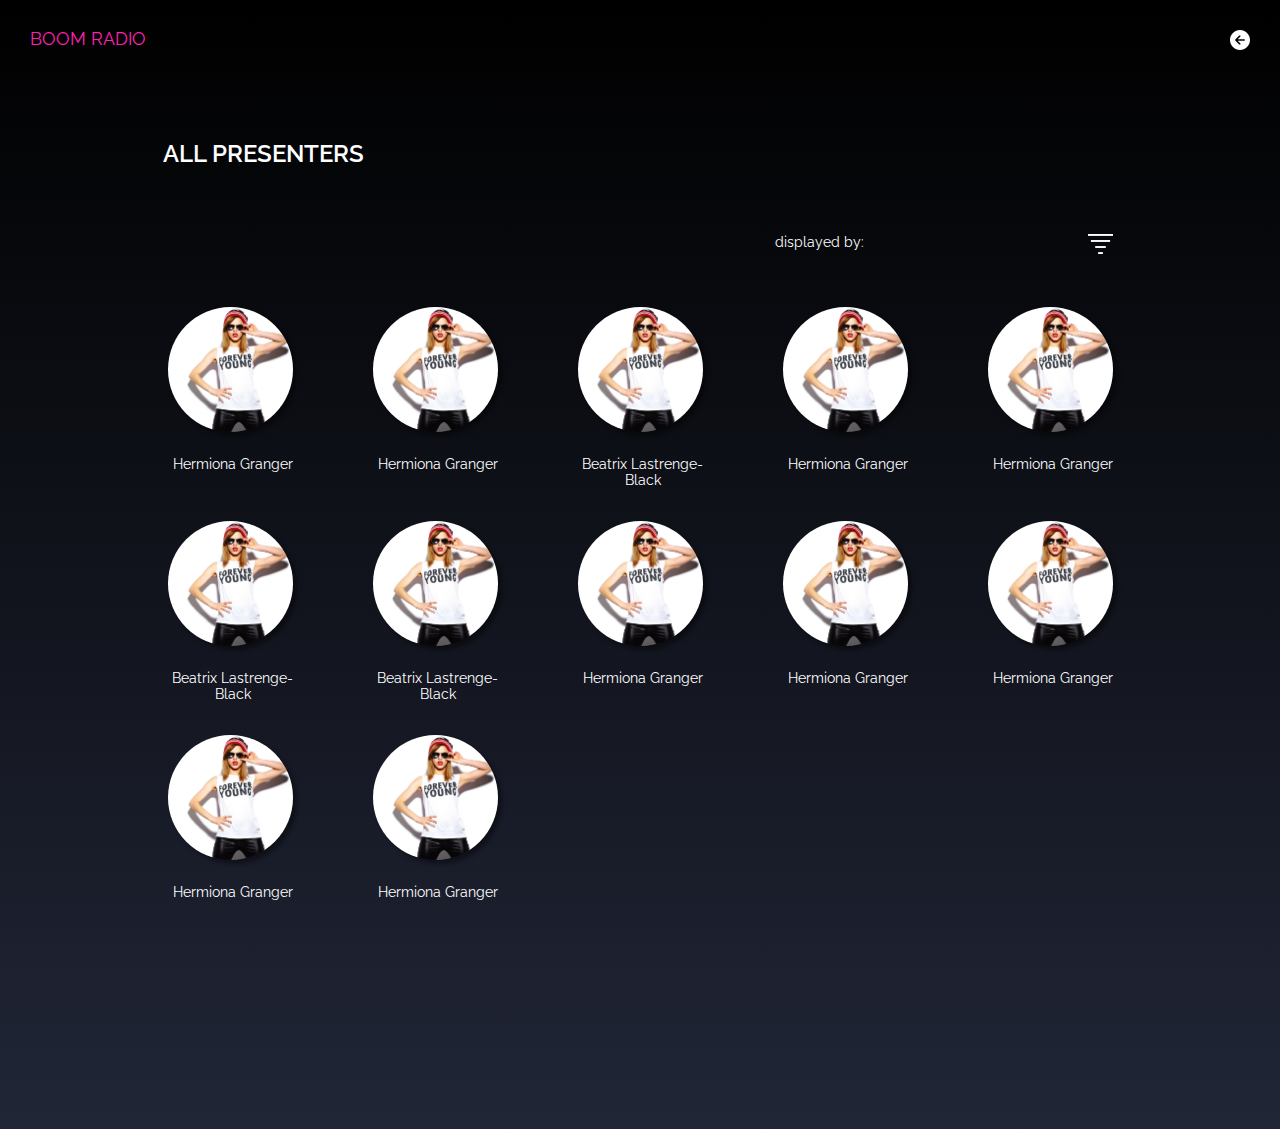
<file: allpresenters.html>
<!DOCTYPE html>
<html lang="en">
<head>
    <meta charset="UTF-8">
    <meta name="viewport" content="width=device-width, initial-scale=1.0">
       <!-- style sheet -->
       <link rel="stylesheet" type="text/css" href="style.css">
       <!-- fonts -->
       <link href="https://fonts.googleapis.com/css?family=Raleway:100,200,300,400,500,600,700,800,900&display=swap" rel="stylesheet">
       <link href="https://fonts.googleapis.com/css?family=Rock+Salt&display=swap" rel="stylesheet">
       <!-- js -->
       <script src="myScript.js"></script> 
    <title>All Presenters</title>
</head>
<body>
    <section id="allpresenters">
            <a href="index.html"><h1>BOOM RADIO</h1></a>
            <span onclick="goBack()"><img src="images/icon_back.svg" alt="" class="backicon"></span>
            <h2>ALL PRESENTERS</h2>
            <!-- filter dropdown -->
            <div class="filter">
                <p>displayed by:</p>
                <div class="filterdropdwn">
                    <span onclick="filterFunction()" class="filterbtn"><img src="images/filter.svg" alt=""></span>
                    <div id="myFilterdwn" class="filter-content">
                        <a href="" class="filterchoice"><p>All</p></a>
                        <a href="" class="filterchoice"><p>Edinburgh College: Granton Campus</p></a>
                        <a href="" class="filterchoice"><p>Fife College</p></a>
                        <a href="" class="filterchoice"><p>Reviews</p></a>
                        <a href="" class="filterchoice"><p>Gaming</p></a>
                    </div>
                </div>
            </div>
            <div class="presenterscontainer">
                <div class="presentersbox">
                    <a href="presenter.html">
                        <img src="images/profile.png" alt="" class="presenter">
                        <p>Hermiona Granger</p>
                    </a>
                </div>
                <div class="presentersbox">
                    <img src="images/profile.png" alt="" class="presenter">
                    <p>Hermiona Granger</p>
                </div>
                <div class="presentersbox">
                    <img src="images/profile.png" alt="" class="presenter">
                    <p>Beatrix Lastrenge-Black</p>
                </div>
                <div class="presentersbox">
                    <img src="images/profile.png" alt="" class="presenter">
                    <p>Hermiona Granger</p>
                </div>
                <div class="presentersbox">
                    <img src="images/profile.png" alt="" class="presenter">
                    <p>Hermiona Granger</p>
                </div>
                <div class="presentersbox">
                    <img src="images/profile.png" alt="" class="presenter">
                    <p>Beatrix Lastrenge-Black</p>
                </div>
                <div class="presentersbox">
                    <img src="images/profile.png" alt="" class="presenter">
                    <p>Beatrix Lastrenge-Black</p>
                </div>
                <div class="presentersbox">
                    <img src="images/profile.png" alt="" class="presenter">
                    <p>Hermiona Granger</p>
                </div>
                <div class="presentersbox">
                    <img src="images/profile.png" alt="" class="presenter">
                    <p>Hermiona Granger</p>
                </div>
                <div class="presentersbox">
                    <img src="images/profile.png" alt="" class="presenter">
                    <p>Hermiona Granger</p>
                </div>
                <div class="presentersbox">
                    <img src="images/profile.png" alt="" class="presenter">
                    <p>Hermiona Granger</p>
                </div>
                <div class="presentersbox">
                    <img src="images/profile.png" alt="" class="presenter">
                    <p>Hermiona Granger</p>
                </div>
            </div>
    </section>
</body>
</html>
</file>
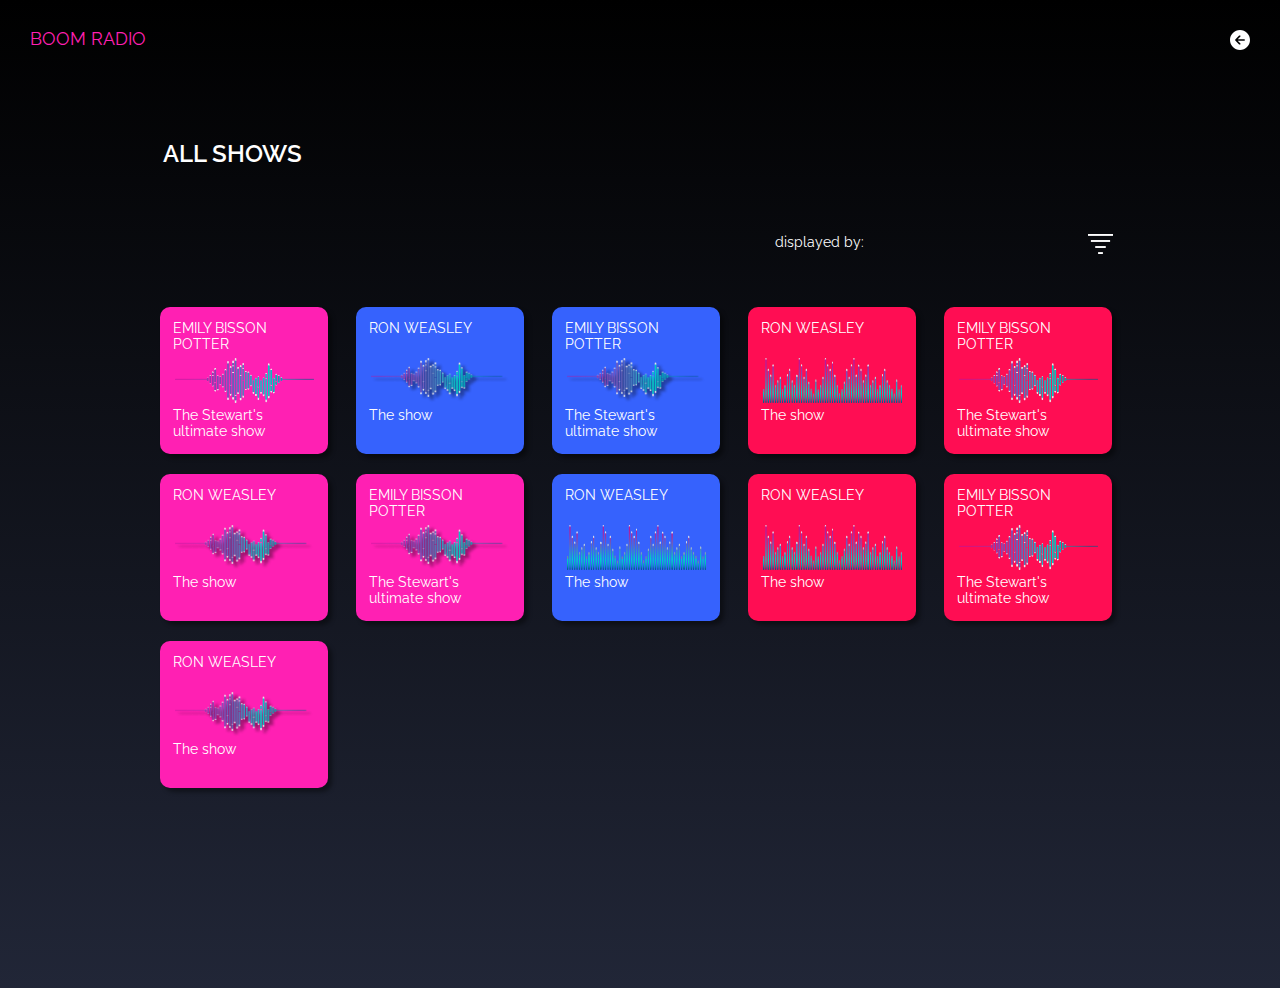
<file: allshows.html>
<!DOCTYPE html>
<html lang="en">
<head>
    <meta charset="UTF-8">
    <meta name="viewport" content="width=device-width, initial-scale=1.0">
       <!-- style sheet -->
       <link rel="stylesheet" type="text/css" href="style.css">
       <!-- fonts -->
       <link href="https://fonts.googleapis.com/css?family=Raleway:100,200,300,400,500,600,700,800,900&display=swap" rel="stylesheet">
       <link href="https://fonts.googleapis.com/css?family=Rock+Salt&display=swap" rel="stylesheet">
       <!-- js -->
       <script src="myScript.js"></script>
    <title>All Shows</title>
</head>
<body>
    <section id="allshows">
        <a href="index.html"><h1>BOOM RADIO</h1></a>
        <span onclick="goBack()"><img src="images/icon_back.svg" alt="" class="backicon"></span>
        <h2>ALL SHOWS</h2>
        <!-- filter dropdown -->
        <div class="filter">
            <p>displayed by:</p>
            <div class="filterdropdwn">
                <span onclick="filterFunction()" class="filterbtn"><img src="images/filter.svg" alt=""></span>
                <div id="myFilterdwn" class="filter-content">
                    <a href="" class="filterchoice"><p>All</p></a>
                    <a href="" class="filterchoice"><p>Edinburgh College: Granton Campus</p></a>
                    <a href="" class="filterchoice"><p>Fife College</p></a>
                    <a href="" class="filterchoice"><p>Reviews</p></a>
                    <a href="" class="filterchoice"><p>Gaming</p></a>
                </div>
            </div>
        </div>
        
            <div class="showscontainer">
                <a href="show.html"><div class="showsbox" style="background-color:#FF20B3">
                    <a href="show.html">
                        <p class="showman">Emily Bisson Potter</p>
                        <img src="images/wave1.png" alt="">
                        <p>The Stewart's ultimate show</p>
                    </a>
                </div></a>
                <div class="showsbox">
                    <p class="showman">Ron Weasley</p>
                    <img src="images/waveshadow.png" alt="">
                    <p>The show</p>
                </div>
                <div class="showsbox">
                    <p class="showman">Emily Bisson Potter</p>
                    <img src="images/waveshadow.png" alt="">
                    <p>The Stewart's ultimate show</p>
                </div>
                <div class="showsbox" style="background-color:#FF0D53">
                    <p class="showman">Ron Weasley</p>
                    <img src="images/wave4.png" alt="">
                    <p>The show</p>
                </div>
                <div class="showsbox" style="background-color:#FF0D53">
                    <p class="showman">Emily Bisson Potter</p>
                    <img src="images/wave1.png" alt="">
                    <p>The Stewart's ultimate show</p>
                </div>
                <div class="showsbox" style="background-color:#FF20B3">
                    <p class="showman">Ron Weasley</p>
                    <img src="images/waveshadow.png" alt="">
                    <p>The show</p>
                </div>
                <div class="showsbox" style="background-color:#FF20B3">
                    <p class="showman">Emily Bisson Potter</p>
                    <img src="images/waveshadow.png" alt="">
                    <p>The Stewart's ultimate show</p>
                </div>
                <div class="showsbox">
                    <p class="showman">Ron Weasley</p>
                    <img src="images/wave4.png" alt="">
                    <p>The show</p>
                </div>
                <div class="showsbox" style="background-color:#FF0D53">
                    <p class="showman">Ron Weasley</p>
                    <img src="images/wave4.png" alt="">
                    <p>The show</p>
                </div>
                <div class="showsbox" style="background-color:#FF0D53">
                    <p class="showman">Emily Bisson Potter</p>
                    <img src="images/wave1.png" alt="">
                    <p>The Stewart's ultimate show</p>
                </div>
                <div class="showsbox" style="background-color:#FF20B3">
                    <p class="showman">Ron Weasley</p>
                    <img src="images/waveshadow.png" alt="">
                    <p>The show</p>
                </div>
        </div>
    </section>
</body>
</html>
</file>
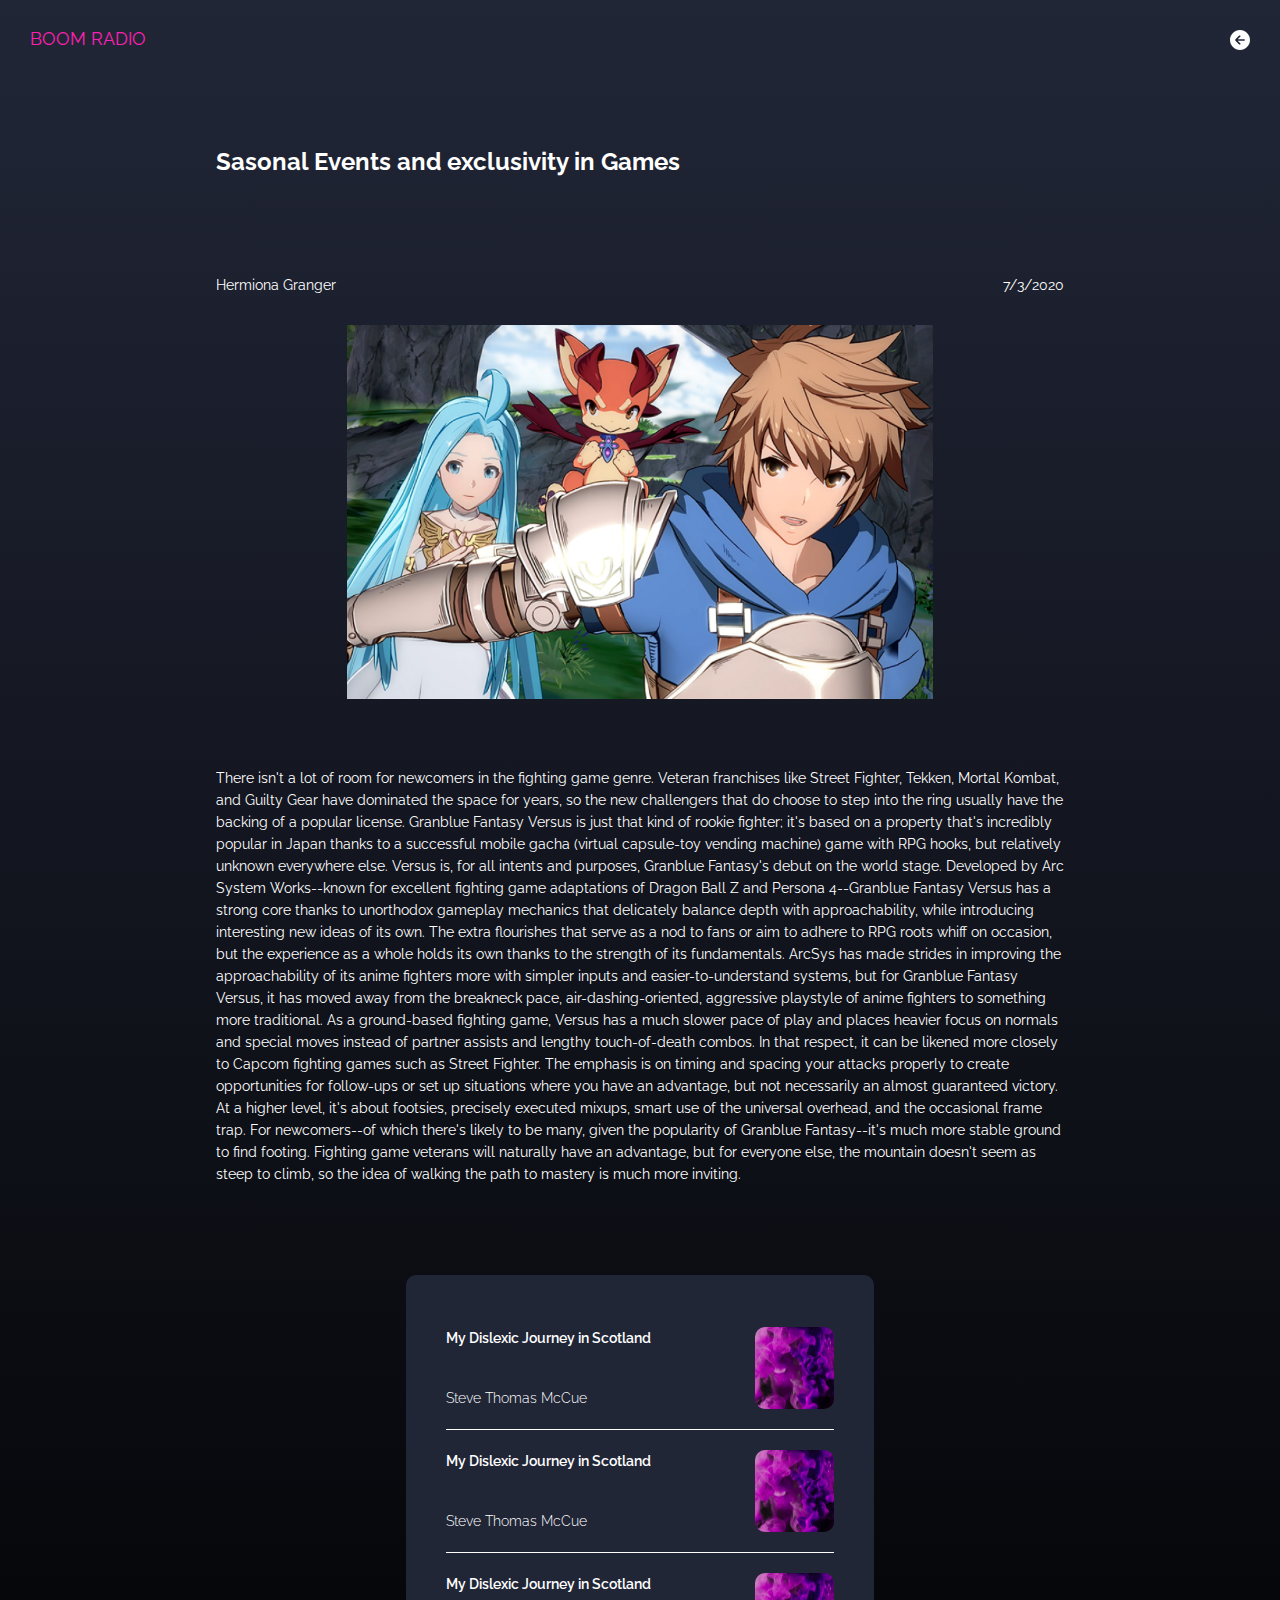
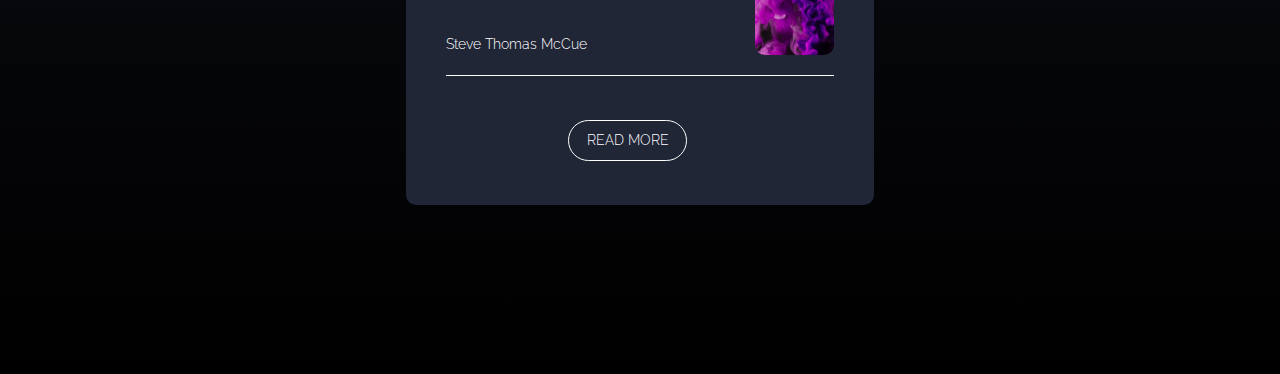
<file: article.html>
<!DOCTYPE html>
<html lang="en">
<head>
    <meta charset="UTF-8">
    <meta name="viewport" content="width=device-width, initial-scale=1.0">
       <!-- style sheet -->
       <link rel="stylesheet" type="text/css" href="style.css">
       <!-- fonts -->
       <link href="https://fonts.googleapis.com/css?family=Raleway:100,200,300,400,500,600,700,800,900&display=swap" rel="stylesheet">
       <link href="https://fonts.googleapis.com/css?family=Rock+Salt&display=swap" rel="stylesheet">
       <!-- js -->
       <script src="myScript.js"></script>
    <title>Article</title>
</head>
<body>
    <section id="article">
            <a href="index.html"><h1>BOOM RADIO</h1></a>
            <span onclick="goBack()"><img src="images/icon_back.svg" alt="" class="backicon"></span>
            
            <h5>Sasonal Events and exclusivity in Games</h5>
            <div class="authordate">
                <p>Hermiona Granger</p>
                <p>7/3/2020</p>
            </div>
            <!-- <img src="images/arrow_l.svg" alt="" class="la">
            <img src="images/arrow_r.svg" alt="" class="ra"> -->
            <img src="images/articletest.png" alt="" class="articleimage">
            <p>There isn't a lot of room for newcomers in the fighting game genre. Veteran franchises like 
                Street Fighter, Tekken, Mortal Kombat, and Guilty Gear have dominated the space for years, 
                so the new challengers that do choose to step into the ring usually have the backing of a 
                popular license. Granblue Fantasy Versus is just that kind of rookie fighter; it's based on 
                a property that's incredibly popular in Japan thanks to a successful mobile gacha (virtual 
                capsule-toy vending machine) game with RPG hooks, but relatively unknown everywhere else. 
                Versus is, for all intents and purposes, Granblue Fantasy's debut on the world stage.

                Developed by Arc System Works--known for excellent fighting game adaptations of Dragon 
                Ball Z and Persona 4--Granblue Fantasy Versus has a strong core thanks to unorthodox gameplay 
                mechanics that delicately balance depth with approachability, while introducing interesting 
                new ideas of its own. The extra flourishes that serve as a nod to fans or aim to adhere to 
                RPG roots whiff on occasion, but the experience as a whole holds its own thanks to the 
                strength of its fundamentals.
                
                ArcSys has made strides in improving the approachability of its anime fighters more with 
                simpler inputs and easier-to-understand systems, but for Granblue Fantasy Versus, it has 
                moved away from the breakneck pace, air-dashing-oriented, aggressive playstyle of anime 
                fighters to something more traditional. As a ground-based fighting game, Versus has a much 
                slower pace of play and places heavier focus on normals and special moves instead of partner 
                assists and lengthy touch-of-death combos. In that respect, it can be likened more closely 
                to Capcom fighting games such as Street Fighter. The emphasis is on timing and spacing your
                 attacks properly to create opportunities for follow-ups or set up situations where you have 
                 an advantage, but not necessarily an almost guaranteed victory. At a higher level, it's 
                 about footsies, precisely executed mixups, smart use of the universal overhead, and the 
                 occasional frame trap. For newcomers--of which there's likely to be many, given the popularity 
                 of Granblue Fantasy--it's much more stable ground to find footing. Fighting game veterans will 
                 naturally have an advantage, but for everyone else, the mountain doesn't seem as steep to 
                 climb, so the idea of walking the path to mastery is much more inviting.</p>
        <div class="newscontainer">
            <div class="newsbox">
                <div>
                    <p class="newsheader">My Dislexic Journey in Scotland</p>
                    <p>Steve Thomas McCue</p>
                </div>
                <img src="images/newsimage.png" alt="" class="newsimage">
            </div>
            <div class="newsbox">
                <div>
                    <p class="newsheader">My Dislexic Journey in Scotland</p>
                    <p>Steve Thomas McCue</p>
                </div>
                <img src="images/newsimage.png" alt="" class="newsimage">
            </div>
            <div class="newsbox">
                <div>
                    <p class="newsheader">My Dislexic Journey in Scotland</p>
                    <p>Steve Thomas McCue</p>
                </div>
                <img src="images/newsimage.png" alt="" class="newsimage">
            </div>
            <button class="readmore">READ MORE</button>
        </div>
    </section>
</body>
</html>
</file>
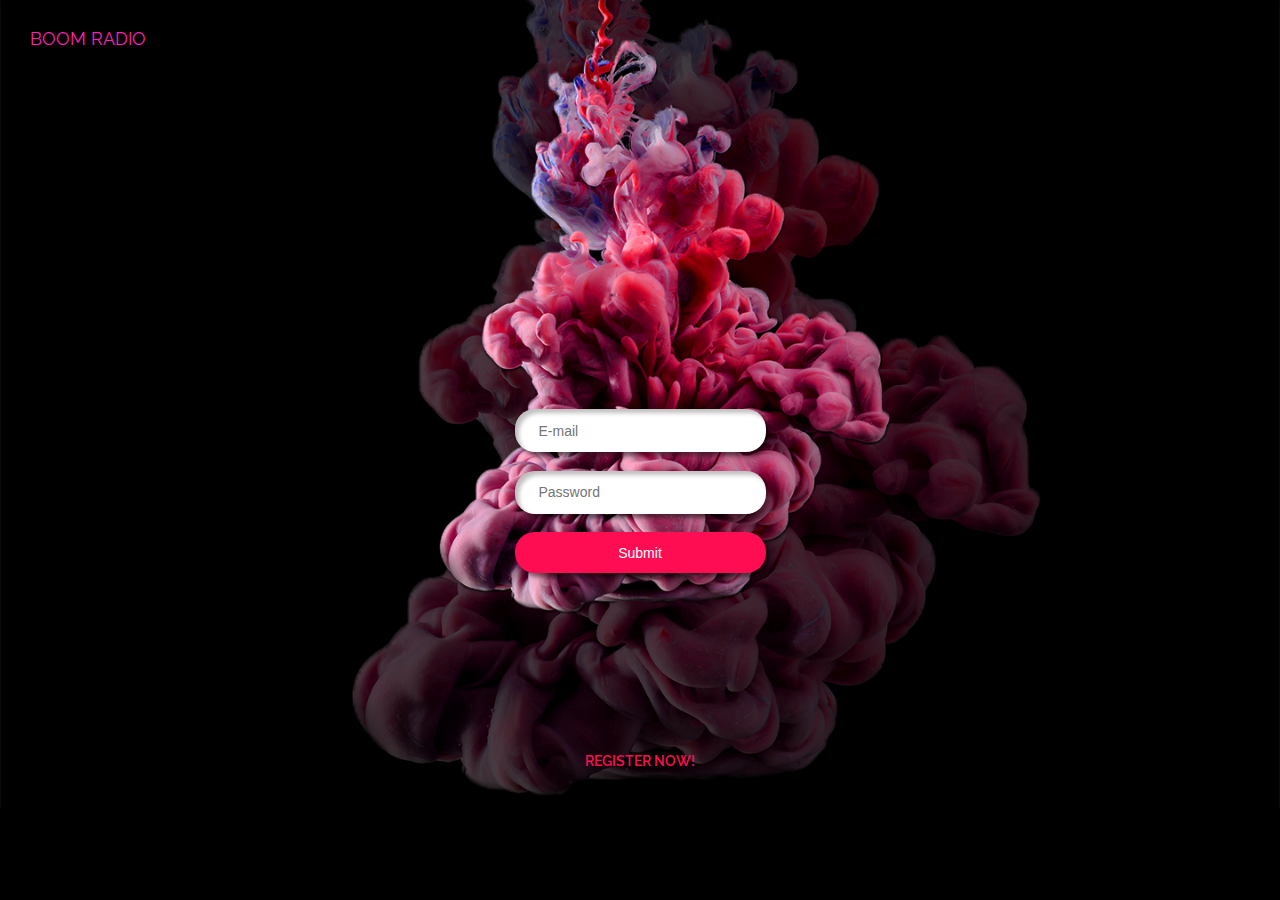
<file: login.html>
<!DOCTYPE html>
<html lang="en">
<head>
    <meta charset="UTF-8">
    <meta name="viewport" content="width=device-width, initial-scale=1.0">
       <!-- style sheet -->
       <link rel="stylesheet" type="text/css" href="style.css">
       <!-- fonts -->
       <link href="https://fonts.googleapis.com/css?family=Raleway:100,200,300,400,500,600,700,800,900&display=swap" rel="stylesheet">
       <!-- js -->
       <script src="myScript.js"></script>
    <title>Log In</title>
</head>
<body>
    <section id="login">
    <a href="index.html"><h1>BOOM RADIO</h1></a>
    <form action="" class="formbox">
        <input type="email" class="logform" placeholder="E-mail">
        <input type="password" class="logform" placeholder="Password">
        <input type="submit" class="logsubmit" placeholder="LOG IN">
    </form>
    <a href="register.html"><p>REGISTER NOW!</p></a>
    </section>
</body>
</html>
</file>
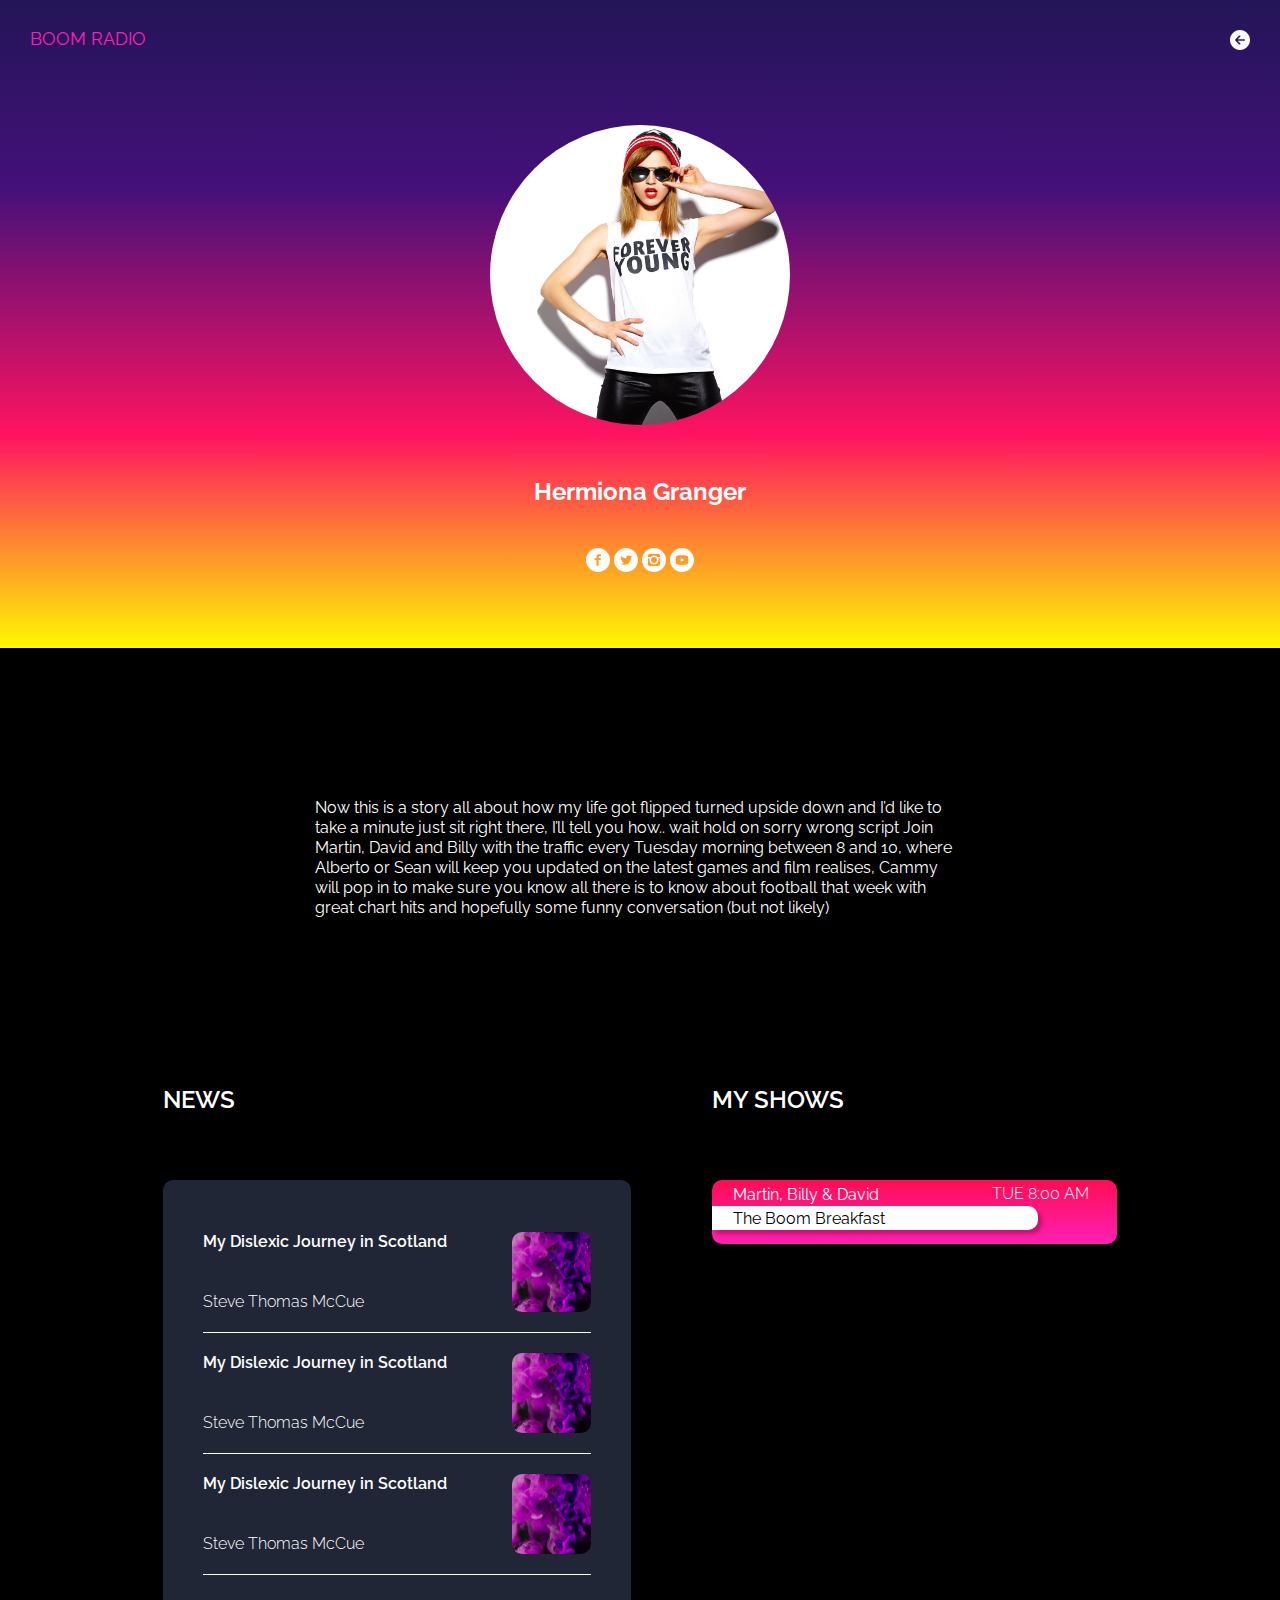
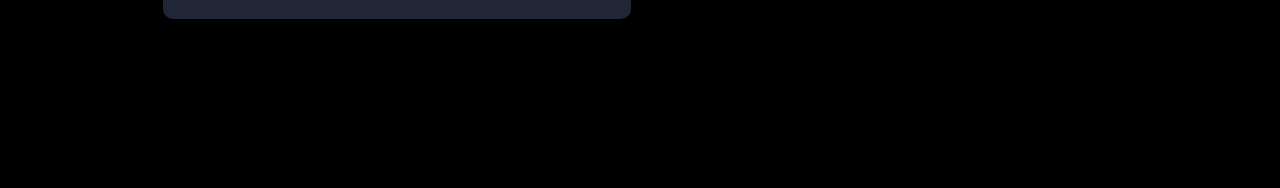
<file: presenter.html>
<!DOCTYPE html>
<html lang="en">
<head>
    <meta charset="UTF-8">
    <meta name="viewport" content="width=device-width, initial-scale=1.0">
       <!-- style sheet -->
       <link rel="stylesheet" type="text/css" href="style.css">
       <!-- fonts -->
       <link href="https://fonts.googleapis.com/css?family=Raleway:100,200,300,400,500,600,700,800,900&display=swap" rel="stylesheet">
       <link href="https://fonts.googleapis.com/css?family=Rock+Salt&display=swap" rel="stylesheet">
       <!-- js -->
       <script src="myScript.js"></script>
    <title>Profile</title>
</head>
<body>
    <section id="profilepage">
        <div class="profilebox">
            <a href="index.html"><h1>BOOM RADIO</h1></a>
            <span onclick="goBack()"><img src="images/icon_back.svg" alt="" class="backicon"></span>
            <img src="images/profile.png" alt="" class="presenter">
            <h5>Hermiona Granger</h5>
            <div class="sm">
                <img src="images/icon_fb.svg" alt="">
                <img src="images/icon_tw.svg" alt="">
                <img src="images/icon_in.svg" alt="">
                <img src="images/icon_yt.svg" alt="">
            </div>
        </div>
        <p>Now this is a story all about how my life got flipped turned upside 
            down and I’d like to take a minute just sit right there, I’ll tell you how.. 
            wait hold on sorry wrong script
            
            Join Martin, David and Billy with the traffic every Tuesday morning between 
            8 and 10, where Alberto or Sean will keep you updated on the latest games and 
            film realises, Cammy will pop in to make sure you know all there is to know 
            about football that week with great chart hits and hopefully some funny 
            conversation (but not likely)</p>
        <div class="contentcontainer">
            <div>
            <h2>MY SHOWS</h2>
            <div class="schedulecontainer">
                <div class="schedulebox">
                    <a href="show.html">
                        <p>Martin, Billy & David</p>
                        <p class="schshow">The Boom Breakfast</p>
                        <p class="time">TUE 8:00 AM</p>
                    </a>
                </div>
            </div>
            </div>
            <div>
            <h2>NEWS</h2>
            <div class="newscontainer">
                <a href="article.html"> 
                    <div class="newsbox">
                        <div>
                            <p class="newsheader">My Dislexic Journey in Scotland</p>
                            <p>Steve Thomas McCue</p>
                        </div>
                        <img src="images/newsimage.png" alt="" class="newsimage">
                    </div>
                </a>
                <div class="newsbox">
                    <div>
                        <p class="newsheader">My Dislexic Journey in Scotland</p>
                        <p>Steve Thomas McCue</p>
                    </div>
                    <img src="images/newsimage.png" alt="" class="newsimage">
                </div>
                <div class="newsbox">
                    <div>
                        <p class="newsheader">My Dislexic Journey in Scotland</p>
                        <p>Steve Thomas McCue</p>
                    </div>
                    <img src="images/newsimage.png" alt="" class="newsimage">
                </div>
            </div>
        </div>
        </div>
    </section>
</body>
</html>
</file>
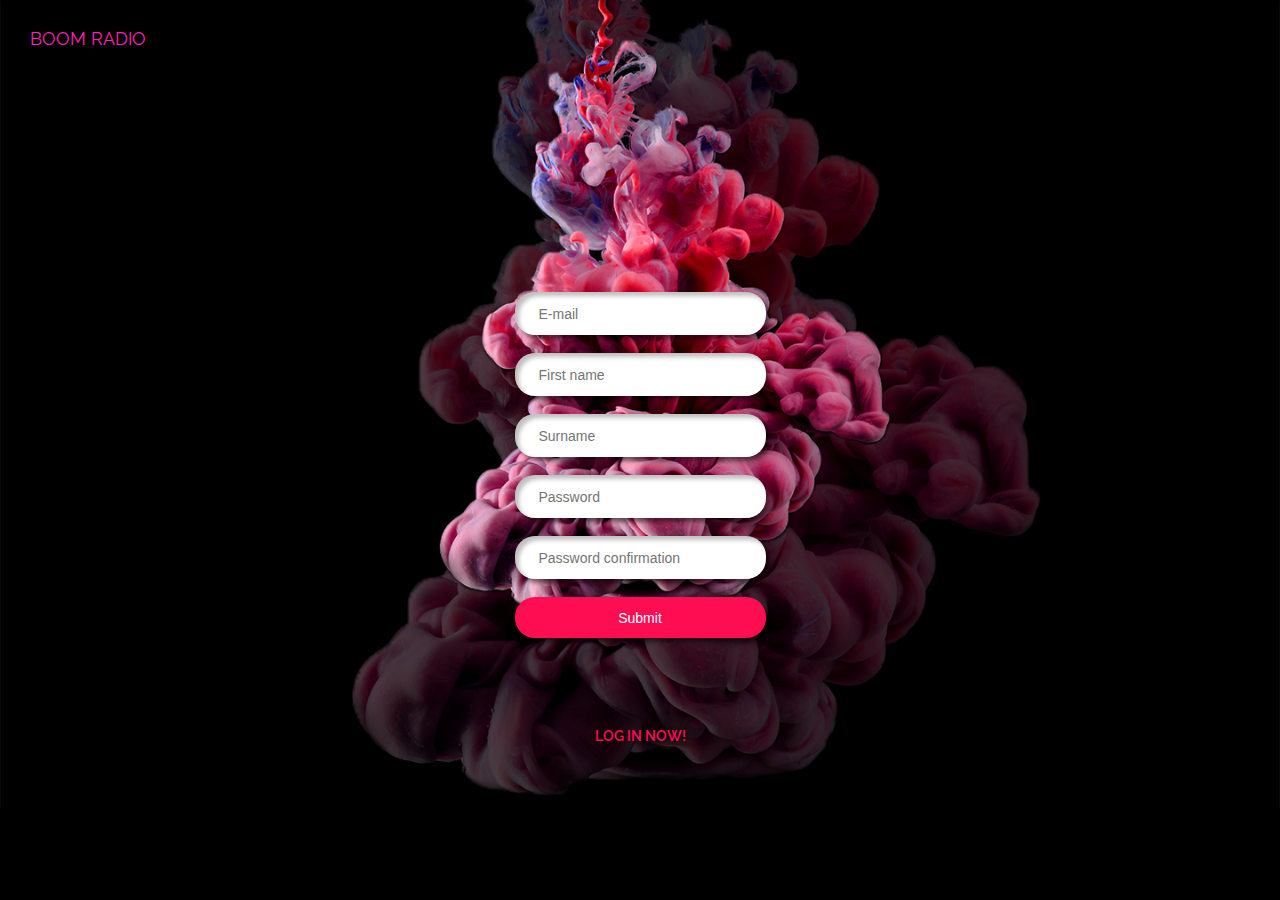
<file: register.html>
<!DOCTYPE html>
<html lang="en">
<head>
    <meta charset="UTF-8">
    <meta name="viewport" content="width=device-width, initial-scale=1.0">
       <!-- style sheet -->
       <link rel="stylesheet" type="text/css" href="style.css">
       <!-- fonts -->
       <link href="https://fonts.googleapis.com/css?family=Raleway:100,200,300,400,500,600,700,800,900&display=swap" rel="stylesheet">
       <!-- js -->
       <script src="myScript.js"></script>
    <title>Register</title>
</head>
<body>
    <section id="register">
    <a href="index.html"><h1>BOOM RADIO</h1></a>
    <form action="" class="formbox">
        <input type="email" class="logform" placeholder="E-mail">
        <input type="text" class="logform" placeholder="First name">
        <input type="text" class="logform" placeholder="Surname">
        <input type="password" class="logform" placeholder="Password">
        <input type="password" class="logform" placeholder="Password confirmation">
        <input type="submit" class="logsubmit" placeholder="CREATE AN ACCOUNT">
    </form>
   <a href="login.html"><p>LOG IN NOW!</p></a>
    </section>
</body>
</html>
</file>
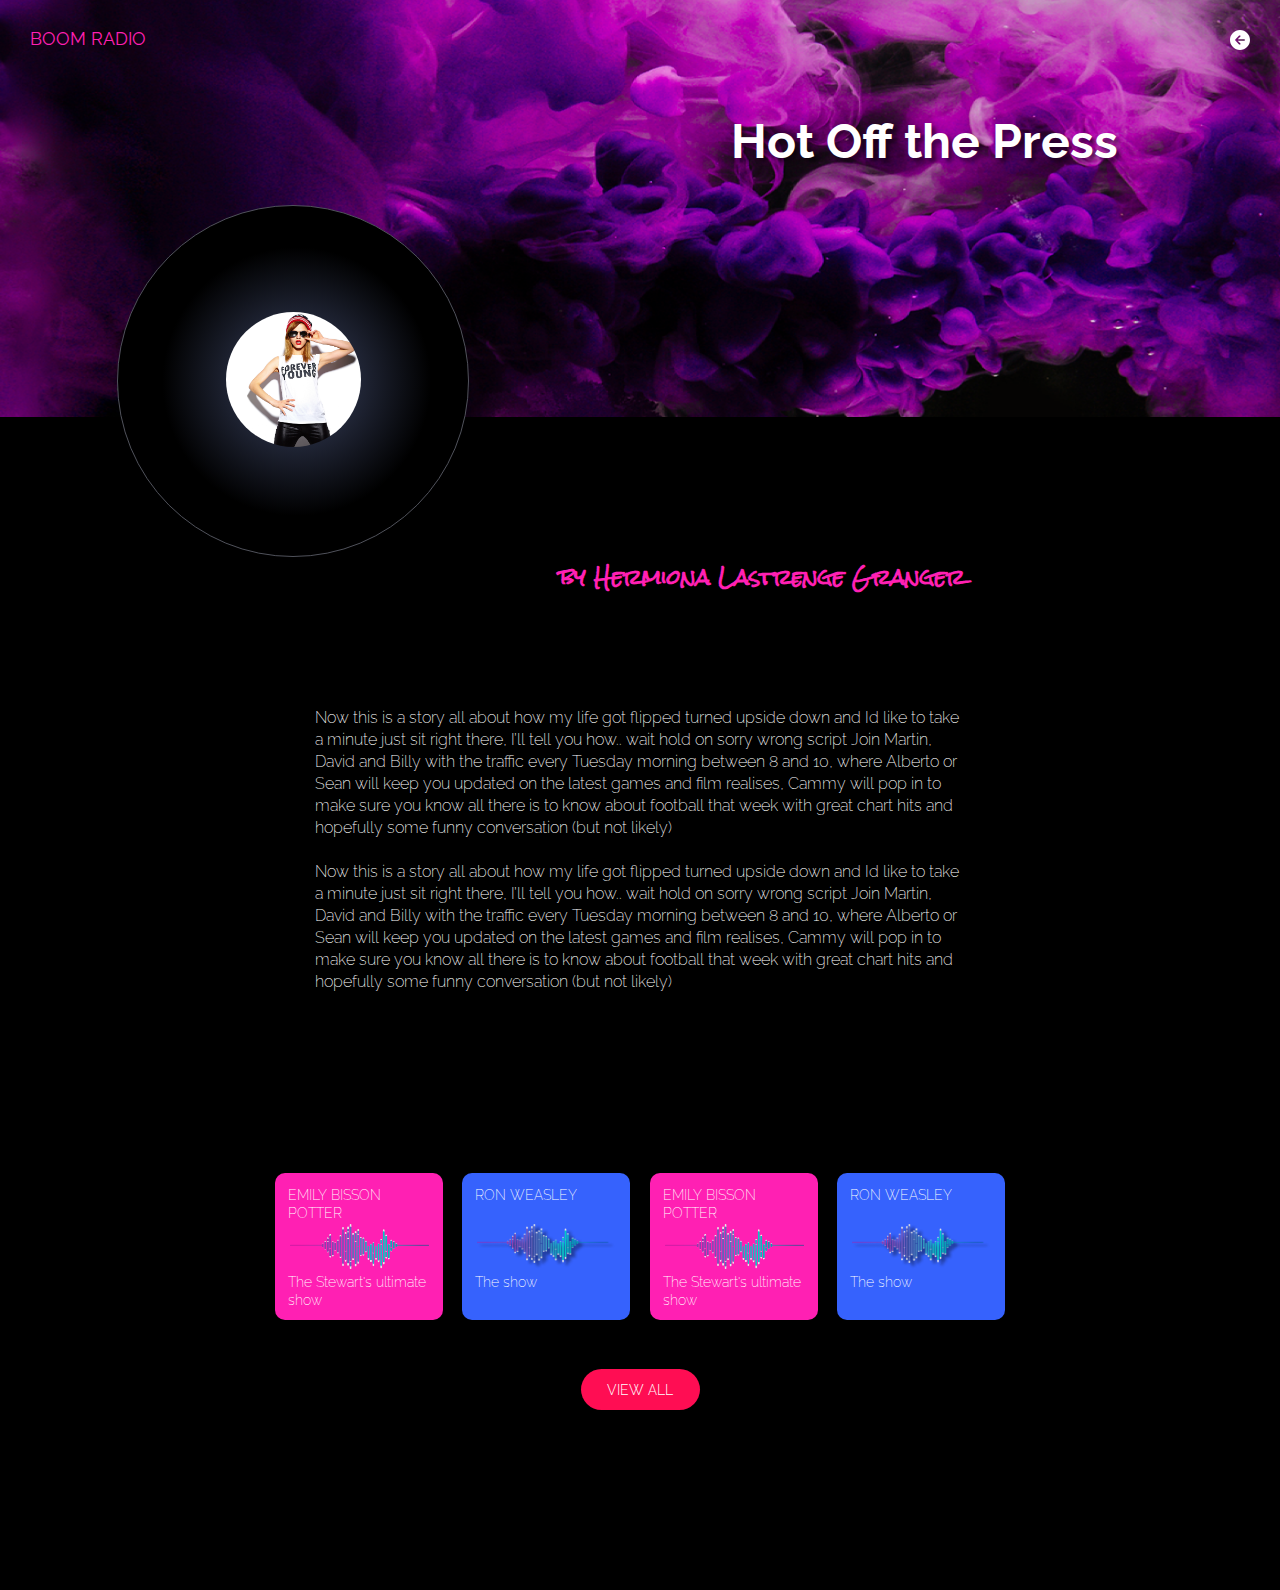
<file: show.html>
<!DOCTYPE html>
<html lang="en">
<head>
    <meta charset="UTF-8">
    <meta name="viewport" content="width=device-width, initial-scale=1.0">
       <!-- style sheet -->
       <link rel="stylesheet" type="text/css" href="style.css">
       <!-- fonts -->
       <link href="https://fonts.googleapis.com/css?family=Raleway:100,200,300,400,500,600,700,800,900&display=swap" rel="stylesheet">
       <link href="https://fonts.googleapis.com/css?family=Rock+Salt&display=swap" rel="stylesheet">
       <!-- js -->
       <script src="myScript.js"></script>
    <title>Show</title>
</head>
<body>
    <section id="showpage">
        <a href="index.html"><h1>BOOM RADIO</h1></a>
        <span onclick="goBack()"><img src="images/icon_back.svg" alt="" class="backicon"></span>
        
        <h3>Hot Off the Press</h3>
        <div class="grammy">
            <a href="presenter.html"><img src="images/profile.png" alt=""></a>
        </div>
        <a href="presenter.html"><h4>by Hermiona Lastrenge Granger</h4></a>
        <p>Now this is a story all about how my life got flipped turned upside 
            down and Id like to take a minute just sit right there, I’ll tell you how.. 
            wait hold on sorry wrong script
            
            Join Martin, David and Billy with the traffic every Tuesday morning between 
            8 and 10, where Alberto or Sean will keep you updated on the latest games and 
            film realises, Cammy will pop in to make sure you know all there is to know 
            about football that week with great chart hits and hopefully some funny 
            conversation (but not likely)
            <br><br>
            Now this is a story all about how my life got flipped turned upside 
            down and Id like to take a minute just sit right there, I’ll tell you how.. 
            wait hold on sorry wrong script
            
            Join Martin, David and Billy with the traffic every Tuesday morning between 
            8 and 10, where Alberto or Sean will keep you updated on the latest games and 
            film realises, Cammy will pop in to make sure you know all there is to know 
            about football that week with great chart hits and hopefully some funny 
            conversation (but not likely)
        </p>

            <div class="showscontainer">
                <div class="showsformobile">
                    <div class="showsbox" style="background-color:#FF20B3">
                        <p class="showman">Emily Bisson Potter</p>
                        <img src="images/wave1.png" alt="">
                        <p>The Stewart's ultimate show</p>
                    </div>
                    <div class="showsbox">
                        <p class="showman">Ron Weasley</p>
                        <img src="images/waveshadow.png" alt="">
                        <p>The show</p>
                    </div>
                    <div class="showsbox" style="background-color:#FF20B3">
                        <p class="showman">Emily Bisson Potter</p>
                        <img src="images/wave1.png" alt="">
                        <p>The Stewart's ultimate show</p>
                    </div>
                    <div class="showsbox">
                        <p class="showman">Ron Weasley</p>
                        <img src="images/waveshadow.png" alt="">
                        <p>The show</p>
                    </div>
                </div>
                <div class="showsfortablet">
                    <div class="showsbox" style="background-color:#FF20B3">
                        <p class="showman">Emily Bisson Potter</p>
                        <img src="images/wave1.png" alt="">
                        <p>The Stewart's ultimate show</p>
                    </div>
                    <div class="showsbox">
                        <p class="showman">Ron Weasley</p>
                        <img src="images/waveshadow.png" alt="">
                        <p>The show</p>
                    </div>
                    <div class="showsbox" style="background-color:#FF0D53">
                        <p class="showman">Ron Weasley</p>
                        <img src="images/waveshadow.png" alt="">
                        <p>The show</p>
                    </div>
                </div>
                <a href="allshows.html"><button class="viewall">VIEW ALL</button></a>
            </div>
    </section>
</body>
</html>
</file>
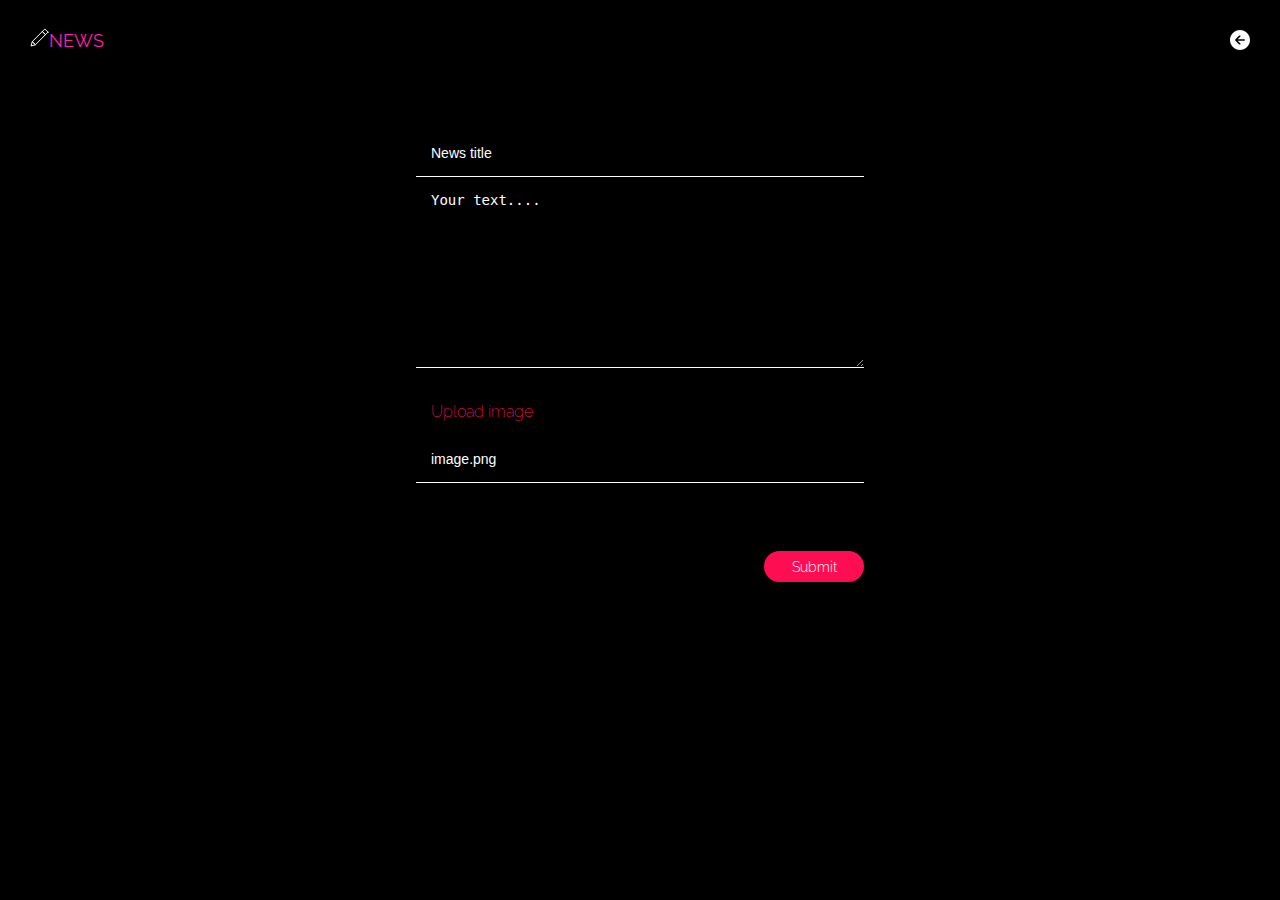
<file: studentcreatenews.html>
<!DOCTYPE html>
<html lang="en">
<head>
    <meta charset="UTF-8">
    <meta name="viewport" content="width=device-width, initial-scale=1.0">
       <!-- style sheet -->
       <link rel="stylesheet" type="text/css" href="style.css">
       <!-- fonts -->
       <link href="https://fonts.googleapis.com/css?family=Raleway:100,200,300,400,500,600,700,800,900&display=swap" rel="stylesheet">
       <link href="https://fonts.googleapis.com/css?family=Rock+Salt&display=swap" rel="stylesheet">
       <!-- js -->
       
       <script src="myScript.js"></script>
    <title>Student</title>
</head>
<body>
    <section id="studentcreatenews">
        <div class="backgroundbox">
            <h1><img src="images/pen.svg" alt="" class="pen">NEWS</h1>
            <span onclick="goBack()"><img src="images/icon_back.svg" alt="" class="backicon"></span>
        <!-- <a href=""><h1>Done</h1></a> -->
        </div>
        <form action="" class="createform">
            <input type="text" placeholder="News title" class="showinput">
            <textarea name="" id="" cols="30" rows="10" class="showinput" placeholder="Your text...."></textarea>
            <h2>Upload image</h2>
            <input type="text" placeholder="image.png" class="showinput">
            <br><br>
            <input type="submit" class="submit" placeholder="Done">
        </form> 

        
    </section>
    
    
</body>
</html>
</file>
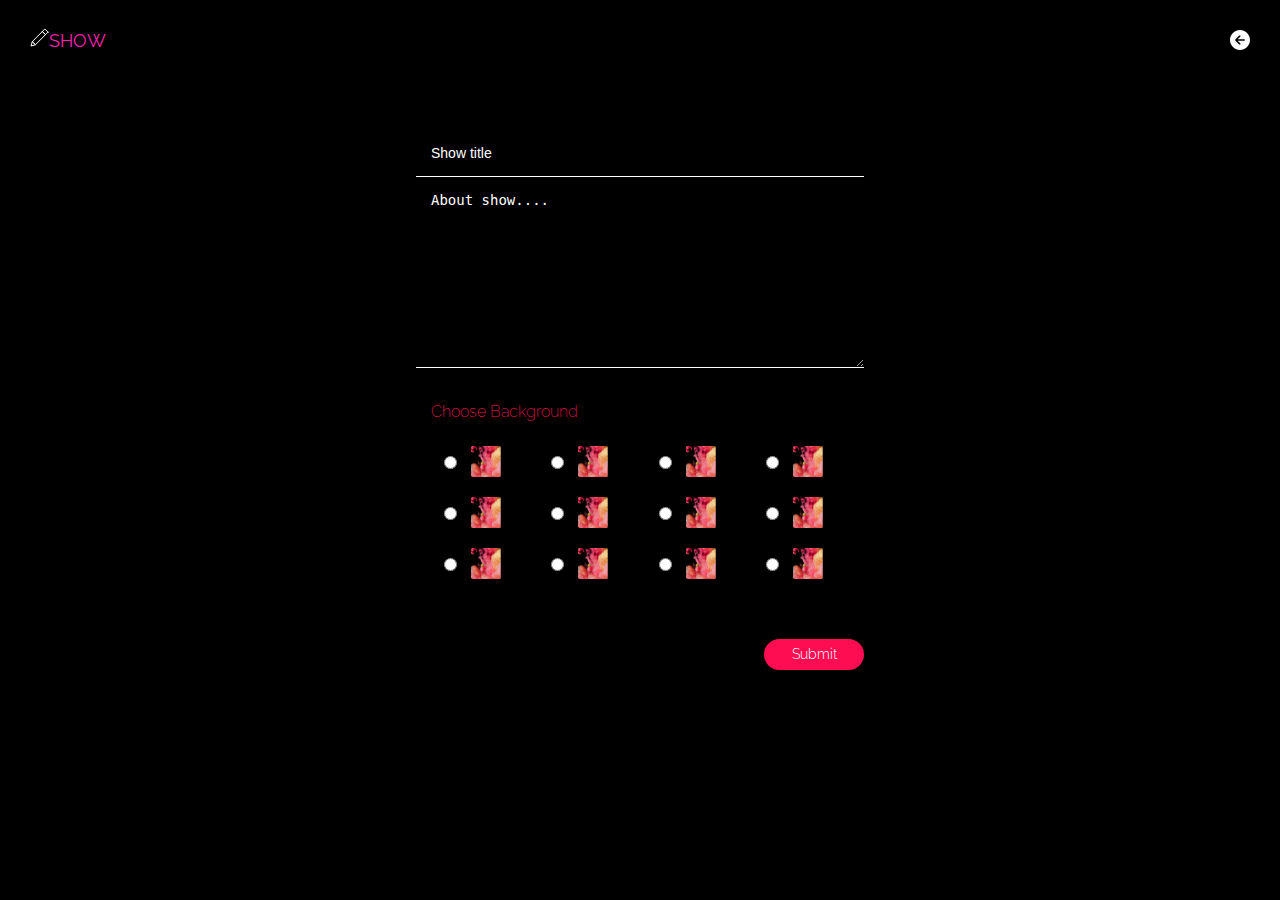
<file: studentcreateshow.html>
<!DOCTYPE html>
<html lang="en">
<head>
    <meta charset="UTF-8">
    <meta name="viewport" content="width=device-width, initial-scale=1.0">
       <!-- style sheet -->
       <link rel="stylesheet" type="text/css" href="style.css">
       <!-- fonts -->
       <link href="https://fonts.googleapis.com/css?family=Raleway:100,200,300,400,500,600,700,800,900&display=swap" rel="stylesheet">
       <link href="https://fonts.googleapis.com/css?family=Rock+Salt&display=swap" rel="stylesheet">
       <!-- js -->
       
       <script src="myScript.js"></script>
    <title>Student</title>
</head>
<body>
    <section id="studentcreateshow">
        <div class="backgroundbox">
            <h1><img src="images/pen.svg" alt="" class="pen">SHOW</h1>
            <span onclick="goBack()"><img src="images/icon_back.svg" alt="" class="backicon"></span>
        <!-- <a href=""><h1>Done</h1></a> -->
        </div>
        <form action="" class="createform">
            <input type="text" placeholder="Show title" class="showinput">
            <textarea name="" id="" cols="30" rows="10" class="showinput" placeholder="About show...."></textarea>
        
            <h2>Choose Background</h2>
            <div class="formbackgroundcont">
                <div class="formbackground">
                    <input type="radio" id="male" name="presentertwo" value="Harry" class="radio"> 
                    <img src="images/cloud1.png" alt="">
                </div>
                <div class="formbackground">
                    <input type="radio" id="female" name="presentertwo" value="Ron" class="radio">
                    <img src="images/cloud1.png" alt="">
                </div>
                <div class="formbackground">
                    <input type="radio" id="other" name="presentertwo" value="Ginny" class="radio">
                    <img src="images/cloud1.png" alt="">
                </div>
                <div class="formbackground">
                    <input type="radio" id="male" name="presentertwo" value="Harry" class="radio"> 
                    <img src="images/cloud1.png" alt="">
                </div>
                <div class="formbackground">
                    <input type="radio" id="female" name="presentertwo" value="Ron" class="radio">
                    <img src="images/cloud1.png" alt="">
                </div>
                <div class="formbackground">
                    <input type="radio" id="other" name="presentertwo" value="Ginny" class="radio">
                    <img src="images/cloud1.png" alt="">
                </div>
                <div class="formbackground">
                    <input type="radio" id="other" name="presentertwo" value="Ginny" class="radio">
                    <img src="images/cloud1.png" alt="">
                </div>
                <div class="formbackground">
                    <input type="radio" id="male" name="presentertwo" value="Harry" class="radio"> 
                    <img src="images/cloud1.png" alt="">
                </div>
                <div class="formbackground">
                    <input type="radio" id="female" name="presentertwo" value="Ron" class="radio">
                    <img src="images/cloud1.png" alt="">
                </div>
                <div class="formbackground">
                    <input type="radio" id="other" name="presentertwo" value="Ginny" class="radio">
                    <img src="images/cloud1.png" alt="">
                </div>
                <div class="formbackground">
                    <input type="radio" id="male" name="presentertwo" value="Harry" class="radio"> 
                    <img src="images/cloud1.png" alt="">
                </div>
                <div class="formbackground">
                    <input type="radio" id="female" name="presentertwo" value="Ron" class="radio">
                    <img src="images/cloud1.png" alt="">
                </div>

            </div>
                <input type="submit" class="submit" placeholder="Done">
        </form> 

        
    </section>
    
    
</body>
</html>
</file>
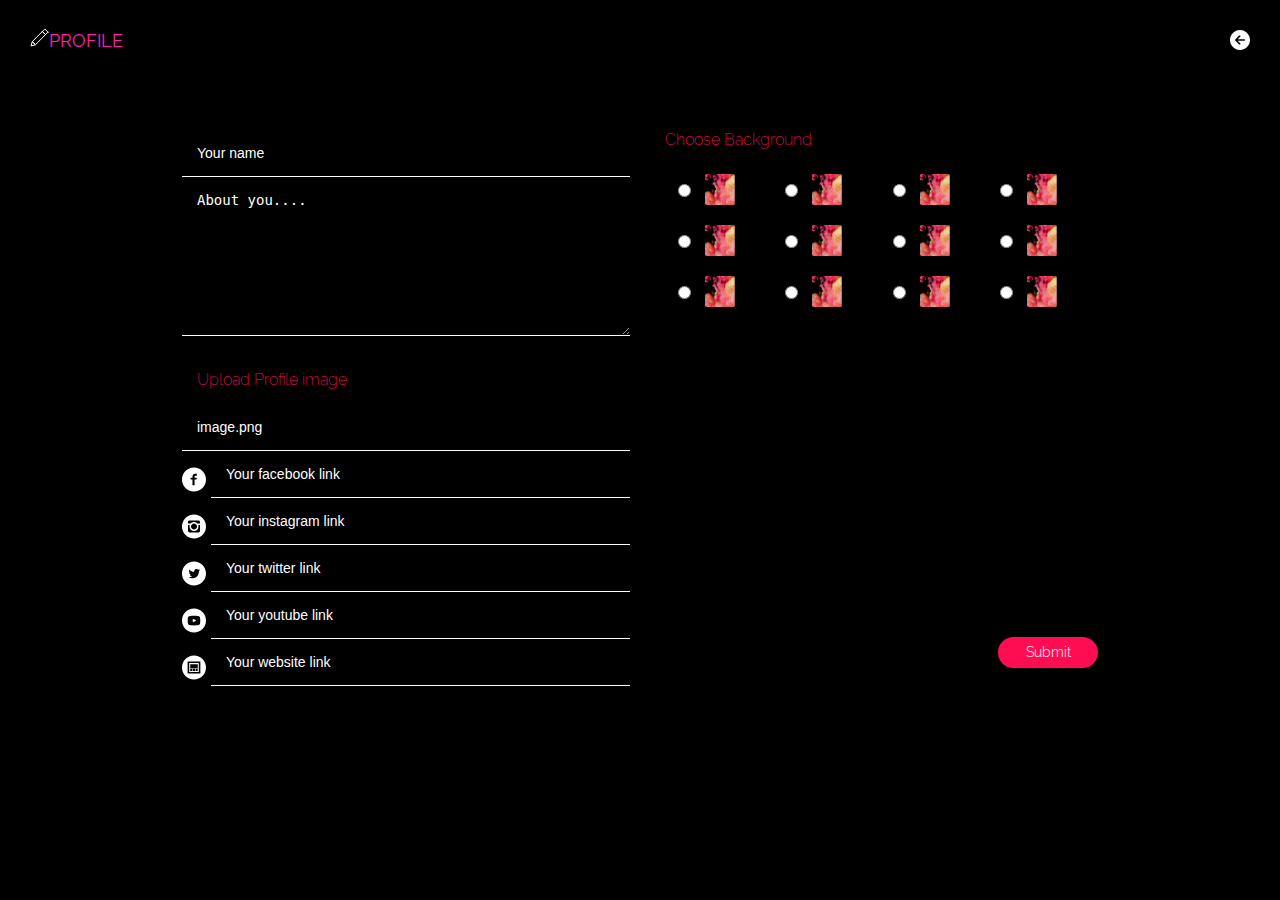
<file: studenteditprofile.html>
<!DOCTYPE html>
<html lang="en">
<head>
    <meta charset="UTF-8">
    <meta name="viewport" content="width=device-width, initial-scale=1.0">
       <!-- style sheet -->
       <link rel="stylesheet" type="text/css" href="style.css">
       <!-- fonts -->
       <link href="https://fonts.googleapis.com/css?family=Raleway:100,200,300,400,500,600,700,800,900&display=swap" rel="stylesheet">
       <link href="https://fonts.googleapis.com/css?family=Rock+Salt&display=swap" rel="stylesheet">
       <!-- js -->
       
       <script src="myScript.js"></script>
    <title>Student</title>
</head>
<body>
    <section id="studentEditProfile">
        <div class="backgroundbox">
            <h1><img src="images/pen.svg" alt="" class="pen">PROFILE</h1>
            <span onclick="goBack()"><img src="images/icon_back.svg" alt="" class="backicon"></span>
        <!-- <a href=""><h1>Done</h1></a> -->
        </div>
        <form action="" class="createform">
        <div class="fc">
            <div class="fc_one">
                <input type="text" placeholder="Your name" class="showinput">
                <textarea name="" id="" cols="30" rows="8" class="showinput" placeholder="About you...."></textarea>
                <!-- profile image -->
                <h2>Upload Profile image</h2>
                <input type="text" placeholder="image.png" class="showinput">
                <!-- social media -->
                
                <div class="smform">
                    <img src="images/icon_fb.svg" alt="">
                    <input type="text" placeholder="Your facebook link" class="sminput">
                </div>
                <div class="smform">
                    <img src="images/icon_in.svg" alt="">
                    <input type="text" placeholder="Your instagram link" class="sminput">
                </div>
                <div class="smform">
                    <img src="images/icon_tw.svg" alt="">
                    <input type="text" placeholder="Your twitter link" class="sminput">
                </div>
                <div class="smform">
                    <img src="images/icon_yt.svg" alt="">
                    <input type="text" placeholder="Your youtube link" class="sminput">
                </div>
                <div class="smform">
                    <img src="images/icon_wb.svg" alt="">
                    <input type="text" placeholder="Your website link" class="sminput">
                </div>
            </div>
            <div class="fc_two">
                <!-- background -->
                <h2>Choose Background</h2>
                <div class="formbackgroundcont">
                    <div class="formbackground">
                        <input type="radio" id="male" name="presentertwo" value="Harry" class="radio"> 
                        <img src="images/cloud1.png" alt="">
                    </div>
                    <div class="formbackground">
                        <input type="radio" id="female" name="presentertwo" value="Ron" class="radio">
                        <img src="images/cloud1.png" alt="">
                    </div>
                    <div class="formbackground">
                        <input type="radio" id="other" name="presentertwo" value="Ginny" class="radio">
                        <img src="images/cloud1.png" alt="">
                    </div>
                    <div class="formbackground">
                        <input type="radio" id="male" name="presentertwo" value="Harry" class="radio"> 
                        <img src="images/cloud1.png" alt="">
                    </div>
                    <div class="formbackground">
                        <input type="radio" id="female" name="presentertwo" value="Ron" class="radio">
                        <img src="images/cloud1.png" alt="">
                    </div>
                    <div class="formbackground">
                        <input type="radio" id="other" name="presentertwo" value="Ginny" class="radio">
                        <img src="images/cloud1.png" alt="">
                    </div>
                    <div class="formbackground">
                        <input type="radio" id="other" name="presentertwo" value="Ginny" class="radio">
                        <img src="images/cloud1.png" alt="">
                    </div>
                    <div class="formbackground">
                        <input type="radio" id="male" name="presentertwo" value="Harry" class="radio"> 
                        <img src="images/cloud1.png" alt="">
                    </div>
                    <div class="formbackground">
                        <input type="radio" id="female" name="presentertwo" value="Ron" class="radio">
                        <img src="images/cloud1.png" alt="">
                    </div>
                    <div class="formbackground">
                        <input type="radio" id="other" name="presentertwo" value="Ginny" class="radio">
                        <img src="images/cloud1.png" alt="">
                    </div>
                    <div class="formbackground">
                        <input type="radio" id="male" name="presentertwo" value="Harry" class="radio"> 
                        <img src="images/cloud1.png" alt="">
                    </div>
                    <div class="formbackground">
                        <input type="radio" id="female" name="presentertwo" value="Ron" class="radio">
                        <img src="images/cloud1.png" alt="">
                    </div>
                </div>
                <input type="submit" class="submit" placeholder="Done">
            </div>
        </div>
            
        </form> 

        
    </section>
    
    
</body>
</html>
</file>
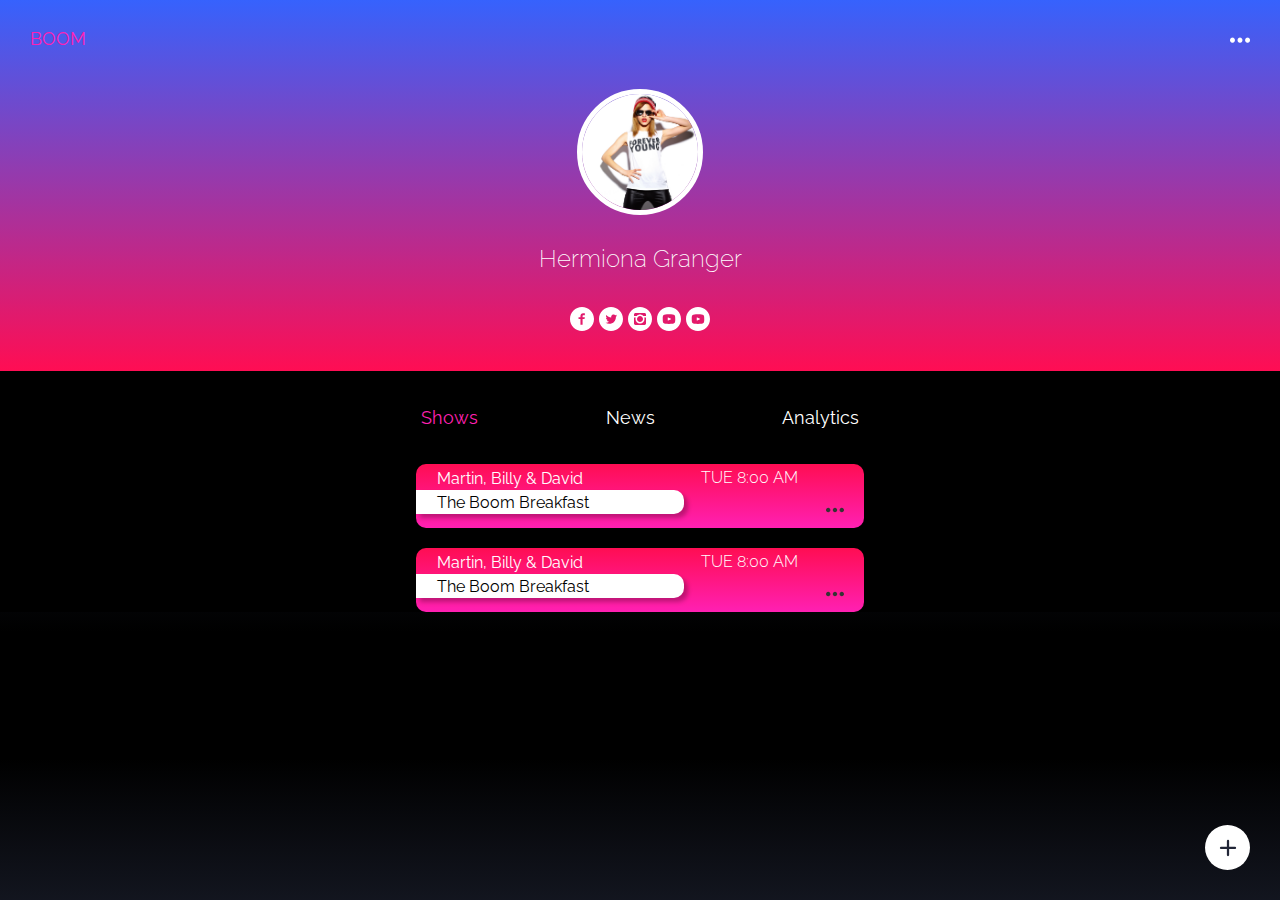
<file: studenthome.html>
<!DOCTYPE html>
<html lang="en">
<head>
    <meta charset="UTF-8">
    <meta name="viewport" content="width=device-width, initial-scale=1.0">
       <!-- style sheet -->
       <link rel="stylesheet" type="text/css" href="style.css">
       <!-- fonts -->
       <link href="https://fonts.googleapis.com/css?family=Raleway:100,200,300,400,500,600,700,800,900&display=swap" rel="stylesheet">
       <link href="https://fonts.googleapis.com/css?family=Rock+Salt&display=swap" rel="stylesheet">
       <!-- js -->
       
       <script src="myScript.js"></script>
    <title>Student</title>
</head>
<body>
    <section id="studenthome">
        <div class="backgroundbox">
            <a href="index.html"><h1>BOOM</h1></a>
            <span onclick="showActionMessage('actionStudentEditProfile')"><img src="images/icon_edit.png" alt="" class="editicon"></span>
            <div onclick="showActionMessage('actionStudentAddNew')" class="icon_plus"><img src="images/plus.svg" alt=""></div>
            <!-- ACTION MESSAGE -->
                <!-- Add new ...... -->
            <div id="actionStudentAddNew"class="actionMessage">
                <a href="studentcreateshow.html" class="actionChoice"><p>Add New Show</p></a>
                <a href="studentcreatenews.html" class="actionChoice"><p>Add News</p></a>
                <a href="" class="actionChoice"><p>Cancel</p></a>
            </div>
                <!-- Edit Show -->
            <div id="actionStudentEditShow"class="actionMessage">
                <a href="" class="actionChoice"><p>Edit Show</p></a>
                <a href="" class="actionChoice"><span onclick="showConfMessage()"><p class="delete">Delete</p></span></a>
                <a href="" class="actionChoice"><p>Cancel</p></a>
            </div>
            <!-- Edit News -->
            <div id="actionStudentEditNews"class="actionMessage">
                <a href="" class="actionChoice"><p>Edit News</p></a>
                <a href="" class="actionChoice"><span onclick="showConfMessage()"><p class="delete">Delete</p></span></a>
                <a href="" class="actionChoice"><p>Cancel</p></a>
            </div>

            <!-- DELETE CONFIRMATION -->
            <!-- <div id="actionStudentDeleteConf"class="actionMessage">
                <p>Delete this Show?</p>
                <div class="delCancel">
                    <a href="" class="actionChoice"><p class="delete">Delete</p></a>
                    <a href="" class="actionChoice"><p>Cancel</p></a>
                </div>
            </div> -->
            <!-- EDIT PROFILE -->
            <div id="actionStudentEditProfile"class="actionMessage">
                <a href="studenteditprofile.html" class="actionChoice"><p>Edit Profile</p></a>
                <a href="" class="actionChoice"><p>Cancel</p></a>
            </div>
            <!-- profile -->
            <img src="images/profile.png" alt="" class="profileimage">
            <h5>Hermiona Granger</h5>
            <div class="socm">
                <img src="images/icon_fb.svg" alt="">
                <img src="images/icon_tw.svg" alt="">
                <img src="images/icon_in.svg" alt="">
                <img src="images/icon_yt.svg" alt="">
                <img src="images/icon_yt.svg" alt="">
            </div>
        </div>
        <div class="studentsections">
            <span onclick="displayShows()"><h2 id="headerShows">Shows</h2></span>
            <span onclick="displayNews()"><h2 id="headerNews">News</h2></span>
            <span onclick="displayAnalytics()"><h2 id="headerAnal">Analytics</h2></span>
        </div>
        <div id="studentShows">
            <div class="schedulecontainer">
                <div class="schedulebox">
                    <p>Martin, Billy & David</p>
                    <p class="schshow">The Boom Breakfast</p>
                    <p class="time">TUE 8:00 AM</p>
                    <span onclick="showActionMessage('actionStudentEditShow')" class="icon_editdark"><img src="images/icon_editdark.svg" alt=""></span>
                </div>
                <div class="schedulebox">
                    <p>Martin, Billy & David</p>
                    <p class="schshow">The Boom Breakfast</p>
                    <p class="time">TUE 8:00 AM</p>
                    <span onclick="showActionMessage('actionStudentEditShow')" class="icon_editdark"><img src="images/icon_editdark.svg" alt=""></span>
                </div>
            </div>
        </div>
        <div id="studentNews">
            <div class="sNewsBox">
                <p>Seasonal events and exclusivity in games</p>
                <span onclick="showActionMessage('actionStudentEditNews')" class="icon_editdark"><img src="images/icon_editdark.svg" alt=""></span>
            </div>
            <div class="sNewsBox">
                <p>Seasonal events and exclusivity in games</p>
                <span onclick="showActionMessage('actionStudentEditNews')" class="icon_editdark"><img src="images/icon_editdark.svg" alt=""></span>
            </div>
            <div class="sNewsBox">
                <p>Seasonal events and exclusivity in games</p>
                <span onclick="showActionMessage('actionStudentEditNews')" class="icon_editdark"><img src="images/icon_editdark.svg" alt=""></span>
            </div>
        </div>
        <div id="studentAnalytics">
            <div class="analInfo"></div>
            <h5>Analytics</h5>
        </div>

    </section>
    
    
</body>
</html>
</file>
<file: style.css>
body, html {
  margin: 0px;
  padding: 0px;
  -webkit-box-sizing: border-box;
          box-sizing: border-box;
  font-size: 16px;
  background-image: -webkit-gradient(linear, left top, left bottom, color-stop(20%, #000000), color-stop(60%, #212637), to(#000000));
  background-image: linear-gradient(180deg, #000000 20%, #212637 60%, #000000 100%);
}

body a, html a {
  text-decoration: none;
}

h1 {
  width: 150px;
  font-family: Raleway;
  font-size: 18px;
  font-weight: 400;
  color: #ffffff;
  -webkit-margin-before: 0px;
          margin-block-start: 0px;
  -webkit-margin-after: 0px;
          margin-block-end: 0px;
  margin: 0px;
  padding-top: 28px;
  padding-left: 30px;
  -webkit-transition: 0.3s;
  transition: 0.3s;
}

h1:hover {
  color: #FF20B3;
}

h2 {
  font-family: Raleway;
  font-size: 24px;
  font-weight: 600;
  color: #ffffff;
  -webkit-margin-before: 0px;
          margin-block-start: 0px;
  -webkit-margin-after: 0px;
          margin-block-end: 0px;
  margin-top: 167px;
  margin-bottom: 66px;
  margin-left: 49px;
}

@media only screen and (min-width: 600px) {
  h2 {
    margin-left: 112px;
  }
}

@media only screen and (min-width: 1024px) {
  h2 {
    margin-left: 163px;
  }
}

h3 {
  font-family: Raleway;
  font-size: 48px;
  font-weight: 700;
  text-align: right;
  color: #ffffff;
  -webkit-margin-before: 0px;
          margin-block-start: 0px;
  -webkit-margin-after: 0px;
          margin-block-end: 0px;
  text-shadow: 4px 4px 4px rgba(0, 0, 0, 0.5);
  margin-top: 64px;
  margin-right: 49px;
  height: 132px;
}

@media only screen and (min-width: 600px) {
  h3 {
    width: 263px;
    height: 226px;
    margin-left: 392px;
  }
}

@media only screen and (min-width: 1024px) {
  h3 {
    width: 538px;
    height: 138px;
    margin-left: calc( 50vw - 60px);
  }
}

h4 {
  font-family: Rock Salt;
  font-size: 20px;
  color: #FF20B3;
  position: absolute;
  z-index: 1;
  margin-top: -60px;
  margin-left: 49px;
}

@media only screen and (min-width: 600px) {
  h4 {
    width: 285px;
    line-height: 40px;
    margin-left: 392px;
    margin-top: -85px;
  }
}

@media only screen and (min-width: 1024px) {
  h4 {
    width: 650px;
    margin-left: calc( 50vw - 325px);
    text-align: right;
    margin-top: 0px;
  }
}

h5 {
  font-family: Raleway;
  font-size: 24px;
  font-weight: 700;
  color: #ffffff;
  -webkit-margin-before: 0px;
          margin-block-start: 0px;
  -webkit-margin-after: 0px;
          margin-block-end: 0px;
}

p {
  font-family: Raleway;
  font-size: 14px;
  font-weight: 400;
  color: #ffffff;
  -webkit-margin-before: 0px;
          margin-block-start: 0px;
  -webkit-margin-after: 0px;
          margin-block-end: 0px;
}

.viewall {
  width: 119px;
  height: 41px;
  margin: auto;
  color: #ffffff;
  background-color: #FF0D53;
  border: 0px;
  border-radius: 30px;
  font-family: Raleway, san-serif;
  font-weight: 300;
  font-size: 14px;
  margin-top: 24px;
  -webkit-transition: 0.3s;
  transition: 0.3s;
}

.viewall:hover {
  background-color: #ffffff;
  background-position: -100% 100%;
  color: #FF0D53;
  font-weight: 500;
}

.hambg {
  width: 20px;
  position: absolute;
  top: 30px;
  right: 30px;
}

.sidenav {
  height: 279px;
  width: 0;
  position: fixed;
  z-index: 10;
  top: 0;
  right: 0;
  background: -webkit-gradient(linear, left top, left bottom, color-stop(21.88%, #FF0D53), to(#FF20B3));
  background: linear-gradient(180deg, #FF0D53 21.88%, #FF20B3 100%);
  overflow-x: hidden;
  padding-top: 66px;
  padding-bottom: 46px;
  -webkit-transition: 0.5s;
  transition: 0.5s;
}

.sidenav .closebtn {
  position: absolute;
  top: 8px;
  right: 33px;
  font-size: 36px;
  font-weight: 100;
  margin-left: 50px;
}

.sidenav a {
  padding: 6px 0px 6px 79px;
  text-decoration: none;
  font-family: Raleway;
  font-size: 16px;
  color: #ffffff;
  display: block;
  -webkit-transition: 0.3s;
  transition: 0.3s;
}

@media only screen and (min-width: 600px) {
  .sidenav a {
    padding-left: 109px;
  }
}

@media only screen and (min-width: 1024px) {
  .sidenav a {
    padding-left: 163px;
  }
}

.sidenav a:hover {
  color: #212637;
}

.backicon {
  width: 20px;
  position: absolute;
  top: 30px;
  right: 30px;
}

/* On smaller screens, where height is less than 450px, change the style of the sidenav (less padding and a smaller font size) */
.homelink {
  background-color: red;
  width: 50px;
}

#home {
  height: 100vh;
  background-image: url("images/home_mob_2x375x667.png");
  background-size: 100%;
  background-repeat: no-repeat;
}

@media only screen and (min-width: 600px) {
  #home {
    background-image: url("images/home_tab_1024x1366.png");
  }
}

@media only screen and (min-width: 1024px) {
  #home {
    height: 110vh;
    background-image: url("images/home_desk_1440x910.png");
  }
}

@media only screen and (min-width: 1280px) {
  #home {
    height: 115vh;
    background-image: url("images/home_desk_2880x1820.png");
  }
}

@media only screen and (min-width: 1920px) {
  #home {
    height: 118vh;
  }
}

#home .playbutton {
  width: 66px;
  height: 66px;
  background: radial-gradient(50% 50% at 50% 50%, #FF20B3 0%, #FF0D53 100%);
  border-radius: 50px;
  margin: auto;
  margin-top: 63vh;
  -webkit-transition: 0.3s;
  transition: 0.3s;
  -webkit-animation: beat 0.8s infinite;
          animation: beat 0.8s infinite;
}

@-webkit-keyframes beat {
  50% {
    -webkit-transform: scale(1.1);
            transform: scale(1.1);
    background: radial-gradient(50% 50% at 50% 50%, #FF0D53 0%, #FF20B3 100%);
  }
}

@keyframes beat {
  50% {
    -webkit-transform: scale(1.1);
            transform: scale(1.1);
    background: radial-gradient(50% 50% at 50% 50%, #FF0D53 0%, #FF20B3 100%);
  }
}

#home .playbutton:hover {
  -webkit-transform: scaleX(1.2) scaleY(1.2);
          transform: scaleX(1.2) scaleY(1.2);
}

@media only screen and (max-width: 320px) {
  #home .playbutton {
    margin-top: 60vh;
  }
}

@media only screen and (min-width: 1024px) {
  #home .playbutton {
    position: absolute;
    left: 85vw;
    top: 15vh;
  }
}

#home .playbutton img {
  margin-top: 18px;
  margin-left: 21px;
}

#home .playnow {
  width: 277px;
  height: 40px;
  background: #212637;
  border-radius: 35px;
  margin: auto;
  margin-top: 7vh;
  padding-top: 5px;
}

@media only screen and (max-width: 320px) {
  #home .playnow {
    margin-top: 5vh;
  }
}

@media only screen and (min-width: 600px) {
  #home .playnow {
    width: 358px;
    height: 46px;
    padding-top: 7px;
  }
}

@media only screen and (min-width: 1024px) {
  #home .playnow {
    background: rgba(0, 0, 0, 0.36);
    position: absolute;
    top: 80vh;
    left: calc( 50vw - 179px);
  }
}

#home .playnow p {
  text-align: center;
  font-weight: 200;
  line-height: 18px;
}

@media only screen and (min-width: 600px) {
  #home .playnow p {
    font-size: 16px;
    line-height: 20px;
  }
}

@media only screen and (min-width: 1024px) {
  .newstwittercontainer {
    width: 954px;
    display: -webkit-box;
    display: -ms-flexbox;
    display: flex;
    -webkit-box-orient: horizontal;
    -webkit-box-direction: normal;
        -ms-flex-direction: row;
            flex-direction: row;
    -webkit-box-pack: justify;
        -ms-flex-pack: justify;
            justify-content: space-between;
    margin-left: calc( 50vw - 477px);
  }
  .newstwittercontainer h2 {
    margin-left: 0px;
  }
}

.newscontainer {
  width: 277px;
  background-color: #212637;
  border-radius: 10px;
  padding: 22px 20px 44px 20px;
  margin: auto;
}

@media only screen and (min-width: 600px) {
  .newscontainer {
    width: 463px;
    padding: 32px 40px 44px 40px;
  }
}

@media only screen and (min-width: 1024px) {
  .newscontainer {
    width: 388px;
  }
}

.newscontainer .newsbox {
  display: -webkit-box;
  display: -ms-flexbox;
  display: flex;
  -webkit-box-orient: horizontal;
  -webkit-box-direction: normal;
      -ms-flex-direction: row;
          flex-direction: row;
  -webkit-box-pack: justify;
      -ms-flex-pack: justify;
          justify-content: space-between;
  padding: 20px 0px 20px 0px;
  border-bottom: 1px solid #ffffff;
}

.newscontainer .newsbox:hover {
  background: -webkit-gradient(linear, right top, left top, from(rgba(0, 0, 0, 0)), color-stop(19.56%, rgba(0, 0, 0, 0.2)), color-stop(79.79%, rgba(0, 0, 0, 0.2)), color-stop(98.84%, rgba(0, 0, 0, 0)));
  background: linear-gradient(270deg, rgba(0, 0, 0, 0) 0%, rgba(0, 0, 0, 0.2) 19.56%, rgba(0, 0, 0, 0.2) 79.79%, rgba(0, 0, 0, 0) 98.84%);
}

.newscontainer .newsbox .newsimage {
  width: 79px;
  border-radius: 10px;
}

.newscontainer .newsbox .newsheader {
  font-weight: 600;
  width: 178px;
  height: 60px;
}

@media only screen and (min-width: 600px) and (max-width: 1023px) {
  .newscontainer .newsbox .newsheader {
    width: 348px;
    font-size: 18px;
  }
}

@media only screen and (min-width: 1024px) {
  .newscontainer .newsbox .newsheader {
    width: 283px;
  }
}

.newscontainer .newsbox p {
  width: 178px;
  font-weight: 300;
}

.readmore {
  width: 119px;
  height: 41px;
  color: #ffffff;
  background-color: #212637;
  border: solid 0.5px #ffffff;
  border-radius: 30px;
  font-family: Raleway, san-serif;
  font-weight: 300;
  font-size: 14px;
  margin-top: 44px;
  margin-left: 79px;
  -webkit-transition: 0.3s;
  transition: 0.3s;
}

.readmore:hover {
  background-color: #ffffff;
  color: #212637;
}

@media only screen and (min-width: 600px) {
  .readmore {
    margin-left: 172px;
  }
}

@media only screen and (min-width: 1024px) {
  .readmore {
    margin-left: 122px;
  }
}

#twitter .twitterbox {
  width: 317px;
  margin: auto;
}

@media only screen and (min-width: 600px) and (max-width: 1023px) {
  #twitter .twitterbox {
    width: 543px;
  }
  #twitter .twitterbox .twitter-timeline {
    width: 543px !important;
    height: 717px !important;
  }
}

@media only screen and (min-width: 1024px) {
  #twitter .twitterbox .twitter-timeline {
    height: 761px !important;
  }
}

@media only screen and (min-width: 1024px) {
  .instagramschedulecontainer {
    width: 954px;
    display: -webkit-box;
    display: -ms-flexbox;
    display: flex;
    -webkit-box-orient: horizontal;
    -webkit-box-direction: reverse;
        -ms-flex-direction: row-reverse;
            flex-direction: row-reverse;
    -webkit-box-pack: justify;
        -ms-flex-pack: justify;
            justify-content: space-between;
    margin-left: calc( 50vw - 477px);
  }
  .instagramschedulecontainer h2 {
    margin-left: 0px;
  }
}

#instagram .twitterbox {
  width: 317px;
  margin: auto;
}

@media only screen and (min-width: 600px) and (max-width: 1023px) {
  #instagram .twitterbox {
    width: 543px;
  }
  #instagram .twitterbox .twitter-timeline {
    width: 543px !important;
    height: 717px !important;
  }
}

@media only screen and (min-width: 1024px) {
  #instagram .twitterbox {
    margin: 0px;
    margin-top: 148px;
  }
  #instagram .twitterbox .twitter-timeline {
    height: 761px !important;
  }
}

@media only screen and (min-width: 600px) {
  #schedule {
    width: 405px;
  }
}

#schedule .week {
  width: 317px;
  display: -webkit-box;
  display: -ms-flexbox;
  display: flex;
  -webkit-box-pack: justify;
      -ms-flex-pack: justify;
          justify-content: space-between;
  margin: auto;
}

@media only screen and (min-width: 600px) {
  #schedule .week {
    width: 405px;
    margin-left: calc( 50vw - 202.5px);
  }
}

@media only screen and (min-width: 1024px) {
  #schedule .week {
    margin: 0px;
  }
}

#schedule .week .day {
  width: 58px;
  height: 28px;
  color: #ffffff;
  background-color: #212637;
  border: 0px;
  border-radius: 20px;
  font-family: Raleway;
  font-weight: 300;
  font-size: 14px;
  padding: 0px;
  -webkit-transition: 0.3s;
  transition: 0.3s;
}

@media only screen and (min-width: 600px) {
  #schedule .week .day {
    width: 70px;
  }
}

#schedule .week .day:hover {
  background-color: #FF0D53;
}

.schedulecontainer {
  margin-left: calc( 50vw - 160px);
  margin-top: 55px;
}

@media only screen and (min-width: 600px) {
  .schedulecontainer {
    margin-left: calc( 50vw - 202.5px);
  }
}

@media only screen and (min-width: 1024px) {
  .schedulecontainer {
    margin-left: 0px;
  }
}

.schedulecontainer .schedulebox {
  width: 320px;
  height: 64px;
  background: -webkit-gradient(linear, left top, left bottom, from(#FF0D53), to(#FF20B3));
  background: linear-gradient(180deg, #FF0D53 0%, #FF20B3 100%);
  border-radius: 10px;
  -webkit-box-shadow: 4px 4px 4px rgba(0, 0, 0, 0.5);
          box-shadow: 4px 4px 4px rgba(0, 0, 0, 0.5);
  margin-bottom: 20px;
  -webkit-transition: 0.3s;
  transition: 0.3s;
}

.schedulecontainer .schedulebox:hover {
  -webkit-transform: scaleX(1.05) scaleY(1.05);
          transform: scaleX(1.05) scaleY(1.05);
}

@media only screen and (min-width: 600px) {
  .schedulecontainer .schedulebox {
    width: 405px;
  }
}

.schedulecontainer .schedulebox p {
  font-size: 16px;
  font-weight: 400;
  padding: 5px 0px 2px 21px;
}

.schedulecontainer .schedulebox .schshow {
  width: 247px;
  color: #000000;
  background: #ffffff;
  padding-top: 3px;
  border-radius: 0 10px 10px 0;
  -webkit-box-shadow: 4px 4px 4px rgba(0, 0, 0, 0.25);
          box-shadow: 4px 4px 4px rgba(0, 0, 0, 0.25);
}

.schedulecontainer .schedulebox .time {
  font-weight: 300;
  position: relative;
  z-index: 2;
  padding: 5px 0px 2px 0px;
  margin-top: -51px;
  margin-left: 200px;
}

@media only screen and (min-width: 600px) {
  .schedulecontainer .schedulebox .time {
    margin-left: 285px;
  }
}

.schedulecontainer .schedulebox .icon_editdark {
  position: relative;
  left: 285px;
  top: 10px;
}

.showscontainer {
  width: 317px;
  margin: auto;
}

@media only screen and (min-width: 600px) {
  .showscontainer {
    width: 543px;
  }
}

@media only screen and (min-width: 1024px) {
  .showscontainer {
    width: 955px;
  }
}

.showscontainer .showboxesformobile {
  width: 317px;
  display: -webkit-box;
  display: -ms-flexbox;
  display: flex;
  -ms-flex-wrap: wrap;
      flex-wrap: wrap;
  -webkit-box-pack: justify;
      -ms-flex-pack: justify;
          justify-content: space-between;
}

@media only screen and (min-width: 600px) {
  .showscontainer .showboxesformobile {
    display: none;
  }
}

.showscontainer .showboxesfortablet {
  display: none;
}

@media only screen and (min-width: 600px) {
  .showscontainer .showboxesfortablet {
    display: -webkit-box;
    display: -ms-flexbox;
    display: flex;
    -ms-flex-wrap: wrap;
        flex-wrap: wrap;
    -webkit-box-pack: justify;
        -ms-flex-pack: justify;
            justify-content: space-between;
  }
}

.showscontainer .showsbox {
  width: 148px;
  height: 148px;
  background-color: #3662FD;
  -webkit-box-shadow: 4px 4px 4px rgba(0, 0, 0, 0.4);
          box-shadow: 4px 4px 4px rgba(0, 0, 0, 0.4);
  border-radius: 10px;
  margin-bottom: 20px;
  -webkit-transition: 0.5s;
  transition: 0.5s;
}

.showscontainer .showsbox:hover {
  -webkit-transform: scaleX(1.05) scaleY(1.05);
          transform: scaleX(1.05) scaleY(1.05);
}

@media only screen and (min-width: 600px) {
  .showscontainer .showsbox {
    width: 168px;
    height: 147px;
  }
}

.showscontainer .showsbox p {
  padding: 0px 13px 13px 13px;
}

.showscontainer .showsbox .showman {
  width: 122px;
  height: 30px;
  text-transform: uppercase;
  padding: 13px 13px 8px 13px;
}

@media only screen and (min-width: 600px) {
  .showscontainer .showsbox .showman {
    width: 139px;
  }
}

.showscontainer .showsbox img {
  width: 139px;
  height: 45px;
  padding-left: 5px;
}

@media only screen and (min-width: 600px) {
  .showscontainer .showsbox img {
    padding-left: 15px;
  }
}

.showscontainer .viewall {
  margin-left: 99px;
}

@media only screen and (min-width: 600px) {
  .showscontainer .viewall {
    margin-left: 212px;
    margin-top: 22px;
  }
}

@media only screen and (min-width: 1024px) {
  .showscontainer .viewall {
    margin-left: 418px;
  }
}

#presenters .presenterscontainer {
  width: 277px;
  margin: auto;
  padding: 0px 20px 0px 20px;
}

@media only screen and (min-width: 600px) {
  #presenters .presenterscontainer {
    width: 615px;
    padding: 0px;
  }
}

@media only screen and (min-width: 1024px) {
  #presenters .presenterscontainer {
    width: 955px;
  }
}

#presenters .presenterscontainer .presenterboxformobile {
  display: -webkit-box;
  display: -ms-flexbox;
  display: flex;
  -ms-flex-wrap: wrap;
      flex-wrap: wrap;
  -webkit-box-pack: justify;
      -ms-flex-pack: justify;
          justify-content: space-between;
}

@media only screen and (min-width: 600px) {
  #presenters .presenterscontainer .presenterboxformobile {
    display: none;
  }
}

#presenters .presenterscontainer .presenterboxfortablet {
  display: none;
}

@media only screen and (min-width: 600px) {
  #presenters .presenterscontainer .presenterboxfortablet {
    display: -webkit-box;
    display: -ms-flexbox;
    display: flex;
    -ms-flex-wrap: wrap;
        flex-wrap: wrap;
    -webkit-box-pack: justify;
        -ms-flex-pack: justify;
            justify-content: space-between;
  }
}

#presenters .presenterscontainer .presentersbox {
  width: 133px;
  margin: 0px;
  padding: 0px;
  -webkit-transition: 0.4s;
  transition: 0.4s;
}

#presenters .presenterscontainer .presentersbox:hover {
  -webkit-transform: scaleX(1.1) scaleY(1.1);
          transform: scaleX(1.1) scaleY(1.1);
}

#presenters .presenterscontainer .presentersbox:hover p {
  font-weight: 700;
  color: #FF20B3;
}

@media only screen and (min-width: 600px) {
  #presenters .presenterscontainer .presentersbox {
    padding-left: 36px;
    padding-right: 36px;
  }
}

#presenters .presenterscontainer .presentersbox .presenter {
  width: 125px;
  height: 125px;
  border-radius: 100px;
  margin-bottom: 20px;
  -webkit-box-shadow: 4px 4px 4px rgba(0, 0, 0, 0.4);
          box-shadow: 4px 4px 4px rgba(0, 0, 0, 0.4);
}

#presenters .presenterscontainer .presentersbox p {
  height: 35px;
  text-align: center;
  margin-bottom: 30px;
}

#presenters .presenterscontainer .viewall {
  margin-left: 79px;
}

@media only screen and (min-width: 600px) {
  #presenters .presenterscontainer .viewall {
    margin-left: 248px;
    margin-top: 22px;
  }
}

@media only screen and (min-width: 1024px) {
  #presenters .presenterscontainer .viewall {
    margin-left: 418px;
  }
}

#contact {
  padding-bottom: 20vh;
}

@media only screen and (min-width: 1024px) {
  #contact .contactcontainer {
    width: 955px;
    display: -webkit-box;
    display: -ms-flexbox;
    display: flex;
    -webkit-box-orient: horizontal;
    -webkit-box-direction: normal;
        -ms-flex-direction: row;
            flex-direction: row;
    margin-left: calc( 50vw - 477.5px);
    margin-top: 20vh;
    margin-bottom: 20vh;
  }
}

#contact .contactcontainer .contactbox {
  width: 317px;
  background-color: #3662FD;
  -webkit-box-shadow: 4px 4px 4px rgba(0, 0, 0, 0.4);
          box-shadow: 4px 4px 4px rgba(0, 0, 0, 0.4);
  border-radius: 10px;
  margin: auto;
  margin-bottom: 40px;
  padding-top: 20px;
  padding-bottom: 20px;
}

#contact .contactcontainer .contactbox p {
  font-weight: 300;
  padding-left: 20px;
}

#contact .contactcontainer .contactbox img {
  position: relative;
  z-index: 2;
  margin-top: -150px;
  margin-left: 230px;
}

#navmap {
  height: 358px;
  background: -webkit-gradient(linear, left top, left bottom, color-stop(21.88%, #FF0D53), to(#FF20B3));
  background: linear-gradient(180deg, #FF0D53 21.88%, #FF20B3 100%);
  padding-top: 64px;
}

@media only screen and (min-width: 600px) {
  #navmap {
    height: 280px;
    padding-top: 45px;
  }
}

@media only screen and (min-width: 1024px) {
  #navmap {
    height: 319px;
    padding-top: 89px;
  }
}

#navmap .links {
  width: 100px;
  margin: -25px 0px 39px 49px;
}

@media only screen and (min-width: 600px) {
  #navmap .links {
    font-size: 14px;
    margin: -25px 0px 5px 93px;
  }
}

@media only screen and (min-width: 1024px) {
  #navmap .links {
    margin-left: 162px;
  }
}

#navmap .links a {
  font-family: Raleway, san-serif;
  font-size: 16px;
  font-weight: 300;
  line-height: 30px;
  color: #ffffff;
  -webkit-margin-before: 0px;
          margin-block-start: 0px;
  -webkit-margin-after: 0px;
          margin-block-end: 0px;
  -webkit-transition: 0.3s;
  transition: 0.3s;
}

#navmap .links a:hover {
  color: #212637;
}

@media only screen and (min-width: 600px) {
  #navmap .links a {
    font-size: 14px;
    line-height: 24px;
  }
}

#navmap .sm {
  width: 120px;
  display: -webkit-box;
  display: -ms-flexbox;
  display: flex;
  -webkit-box-orient: horizontal;
  -webkit-box-direction: normal;
      -ms-flex-direction: row;
          flex-direction: row;
  -webkit-box-pack: justify;
      -ms-flex-pack: justify;
          justify-content: space-between;
  margin-left: 208px;
}

@media only screen and (max-width: 320px) {
  #navmap .sm {
    margin-left: 188px;
  }
}

@media only screen and (min-width: 600px) {
  #navmap .sm {
    width: 130px;
    margin-left: 560px;
  }
}

@media only screen and (min-width: 1024px) {
  #navmap .sm {
    width: 150px;
    margin-left: calc( 100vw - 313px);
  }
}

#navmap p {
  text-align: center;
  font-weight: 200;
}

#login {
  background-color: #000000;
  height: 100vh;
  background-image: url("images/login_mob_2x375x667.png");
  background-size: 100%;
  background-repeat: no-repeat;
}

@media only screen and (min-width: 600px) {
  #login {
    background-image: url("images/login_tab_1024x1366.png");
  }
}

@media only screen and (min-width: 600px) {
  #login {
    background-image: url("images/login_desk_1440x910.png");
  }
}

#login .formbox {
  height: 161px;
  display: -webkit-box;
  display: -ms-flexbox;
  display: flex;
  -webkit-box-orient: vertical;
  -webkit-box-direction: normal;
      -ms-flex-direction: column;
          flex-direction: column;
  -webkit-box-pack: justify;
      -ms-flex-pack: justify;
          justify-content: space-between;
  margin-top: 28vh;
  margin-bottom: 14vh;
}

@media only screen and (min-width: 600px) {
  #login .formbox {
    height: 188px;
    margin-top: 35vh;
  }
}

@media only screen and (min-width: 1024px) {
  #login .formbox {
    height: 164px;
    margin-top: 40vh;
    margin-bottom: 20vh;
  }
}

#login .formbox .logform {
  -ms-flex-item-align: center;
      -ms-grid-row-align: center;
      align-self: center;
  width: 203px;
  height: 41px;
  border: 0px;
  border-radius: 20px;
  padding-left: 24px;
  padding-right: 24px;
  -webkit-box-shadow: 4px 4px 4px rgba(0, 0, 0, 0.5), inset 4px 4px 4px rgba(0, 0, 0, 0.25);
          box-shadow: 4px 4px 4px rgba(0, 0, 0, 0.5), inset 4px 4px 4px rgba(0, 0, 0, 0.25);
  font-size: 14px;
  font-weight: 300;
  color: #212637;
}

#login .formbox .logsubmit {
  -ms-flex-item-align: center;
      -ms-grid-row-align: center;
      align-self: center;
  width: 251px;
  height: 41px;
  border: 0px;
  border-radius: 20px;
  -webkit-box-shadow: 4px 4px 4px rgba(0, 0, 0, 0.5);
          box-shadow: 4px 4px 4px rgba(0, 0, 0, 0.5);
  background-color: #FF0D53;
  color: #ffffff;
  font-size: 14px;
  font-weight: 300;
}

#login p {
  color: #FF0D53;
  font-weight: 600;
  text-align: center;
}

#register {
  background-color: #000000;
  height: 100vh;
  background-image: url("images/login_mob_2x375x667.png");
  background-size: 100%;
  background-repeat: no-repeat;
}

@media only screen and (min-width: 600px) {
  #register {
    background-image: url("images/login_tab_1024x1366.png");
  }
}

@media only screen and (min-width: 600px) {
  #register {
    background-image: url("images/login_desk_1440x910.png");
  }
}

#register .formbox {
  height: 346px;
  display: -webkit-box;
  display: -ms-flexbox;
  display: flex;
  -webkit-box-orient: vertical;
  -webkit-box-direction: normal;
      -ms-flex-direction: column;
          flex-direction: column;
  -webkit-box-pack: justify;
      -ms-flex-pack: justify;
          justify-content: space-between;
  margin-top: 15vh;
  margin-bottom: 10vh;
}

@media only screen and (min-width: 600px) {
  #register .formbox {
    height: 418px;
    margin-top: 23vh;
  }
}

@media only screen and (min-width: 1024px) {
  #register .formbox {
    height: 346px;
    margin-top: 27vh;
  }
}

#register .formbox .logform {
  -ms-flex-item-align: center;
      -ms-grid-row-align: center;
      align-self: center;
  width: 203px;
  height: 41px;
  border: 0px;
  border-radius: 20px;
  padding-left: 24px;
  padding-right: 24px;
  -webkit-box-shadow: 4px 4px 4px rgba(0, 0, 0, 0.5), inset 4px 4px 4px rgba(0, 0, 0, 0.25);
          box-shadow: 4px 4px 4px rgba(0, 0, 0, 0.5), inset 4px 4px 4px rgba(0, 0, 0, 0.25);
  font-size: 14px;
  font-weight: 300;
  color: #212637;
}

#register .formbox .logsubmit {
  -ms-flex-item-align: center;
      -ms-grid-row-align: center;
      align-self: center;
  width: 251px;
  height: 41px;
  border: 0px;
  border-radius: 20px;
  -webkit-box-shadow: 4px 4px 4px rgba(0, 0, 0, 0.5);
          box-shadow: 4px 4px 4px rgba(0, 0, 0, 0.5);
  background-color: #FF0D53;
  color: #ffffff;
  font-size: 14px;
  font-weight: 300;
}

#register p {
  color: #FF0D53;
  font-weight: 600;
  text-align: center;
}

#showpage {
  background-image: url("images/show_bckg_mob.png");
  background-size: 100%;
  background-repeat: no-repeat;
  background-color: #000000;
}

@media only screen and (min-width: 600px) {
  #showpage {
    background-image: url("images/show_bckg_tab.png");
  }
}

@media only screen and (min-width: 1024px) {
  #showpage {
    background-image: url("images/show_bckg_desk.png");
  }
}

#showpage .grammy {
  width: 306px;
  height: 306px;
  background: radial-gradient(38.4% 38.4% at 51.06% 50.16%, #000000 0%, #212637 45.83%, #000000 100%);
  border-radius: 300px;
  display: -webkit-box;
  display: -ms-flexbox;
  display: flex;
  margin-left: -53px;
  border: 0.5px solid #50525B;
}

@media only screen and (min-width: 600px) {
  #showpage .grammy {
    width: 350px;
    height: 350px;
    position: relative;
    z-index: 1;
    margin-left: 42px;
    margin-top: -160px;
  }
}

@media only screen and (min-width: 1024px) {
  #showpage .grammy {
    margin-left: 117px;
    margin-top: -46px;
    -webkit-animation: grammyArrival 1s;
            animation: grammyArrival 1s;
  }
  @-webkit-keyframes grammyArrival {
    0% {
      margin-left: -258px;
      -webkit-transform: rotate(-180deg);
              transform: rotate(-180deg);
    }
    100% {
      margin-left: 117px;
      -webkit-transform: rotate(0deg);
              transform: rotate(0deg);
    }
  }
  @keyframes grammyArrival {
    0% {
      margin-left: -258px;
      -webkit-transform: rotate(-180deg);
              transform: rotate(-180deg);
    }
    100% {
      margin-left: 117px;
      -webkit-transform: rotate(0deg);
              transform: rotate(0deg);
    }
  }
}

#showpage .grammy a {
  margin: auto;
}

#showpage .grammy a img {
  width: 125px;
  height: 125px;
  border-radius: 120px;
  -ms-flex-item-align: center;
      -ms-grid-row-align: center;
      align-self: center;
  -webkit-transition: 0.5s;
  transition: 0.5s;
}

@media only screen and (min-width: 600px) {
  #showpage .grammy a img {
    width: 135px;
    height: 135px;
  }
}

@media only screen and (min-width: 1024px) {
  #showpage .grammy a img:hover {
    -webkit-transform: scale(1.3);
            transform: scale(1.3);
  }
}

#showpage p {
  font-weight: 200;
  margin: 77px 49px 150px 49px;
}

@media only screen and (min-width: 600px) {
  #showpage p {
    margin: 92px 92px 113px 92px;
    font-size: 16px;
    line-height: 22px;
  }
}

@media only screen and (min-width: 1024px) {
  #showpage p {
    width: 650px;
    margin-left: calc( 50vw - 325px);
    margin-top: 150px;
    margin-bottom: 20vh;
  }
}

#showpage .showscontainer {
  width: 317px;
  margin: auto;
}

@media only screen and (min-width: 600px) {
  #showpage .showscontainer {
    width: 543px;
  }
}

@media only screen and (min-width: 1024px) {
  #showpage .showscontainer {
    width: 730px;
  }
}

#showpage .showscontainer .showsformobile {
  display: -webkit-box;
  display: -ms-flexbox;
  display: flex;
  -ms-flex-wrap: wrap;
      flex-wrap: wrap;
  -webkit-box-pack: justify;
      -ms-flex-pack: justify;
          justify-content: space-between;
}

@media only screen and (min-width: 600px) and (max-width: 1023px) {
  #showpage .showscontainer .showsformobile {
    display: none;
  }
}

#showpage .showscontainer .showsfortablet {
  display: none;
}

@media only screen and (min-width: 600px) and (max-width: 1023px) {
  #showpage .showscontainer .showsfortablet {
    display: -webkit-box;
    display: -ms-flexbox;
    display: flex;
    -ms-flex-wrap: wrap;
        flex-wrap: wrap;
    -webkit-box-pack: justify;
        -ms-flex-pack: justify;
            justify-content: space-between;
  }
}

#showpage .showscontainer .showsbox {
  width: 148px;
  height: 148px;
  background-color: #3662FD;
  -webkit-box-shadow: 4px 4px 4px rgba(0, 0, 0, 0.4);
          box-shadow: 4px 4px 4px rgba(0, 0, 0, 0.4);
  border-radius: 10px;
  margin-bottom: 20px;
}

@media only screen and (min-width: 600px) {
  #showpage .showscontainer .showsbox {
    width: 168px;
    height: 147px;
  }
}

#showpage .showscontainer .showsbox p {
  padding: 0px 13px 13px 13px;
  margin: 0px;
}

@media only screen and (min-width: 600px) {
  #showpage .showscontainer .showsbox p {
    font-size: 14px;
    line-height: 18px;
  }
}

@media only screen and (min-width: 1024px) {
  #showpage .showscontainer .showsbox p {
    width: 168px;
  }
}

#showpage .showscontainer .showsbox .showman {
  width: 122px;
  height: 30px;
  text-transform: uppercase;
  padding: 13px 13px 8px 13px;
  margin: 0px;
}

@media only screen and (min-width: 600px) {
  #showpage .showscontainer .showsbox .showman {
    width: 139px;
  }
}

#showpage .showscontainer .showsbox img {
  width: 139px;
  height: 45px;
  padding-left: 5px;
}

@media only screen and (min-width: 600px) {
  #showpage .showscontainer .showsbox img {
    padding-left: 15px;
  }
}

#showpage .viewall {
  margin-top: 29px;
  margin-bottom: 20vh;
  opacity: 100%;
}

@media only screen and (min-width: 1024px) {
  #showpage .viewall {
    margin-left: 305.5px;
  }
}

#profilepage {
  background-color: #000000;
}

#profilepage .profilebox {
  display: -webkit-box;
  display: -ms-flexbox;
  display: flex;
  -webkit-box-orient: vertical;
  -webkit-box-direction: normal;
      -ms-flex-direction: column;
          flex-direction: column;
  background-image: -webkit-gradient(linear, left top, left bottom, from(#231557), color-stop(29%, #44107A), color-stop(67%, #FF1361), to(#FFF800));
  background-image: linear-gradient(180deg, #231557 0%, #44107A 29%, #FF1361 67%, #FFF800 100%);
}

#profilepage .profilebox h5 {
  text-align: center;
}

#profilepage .profilebox .presenter {
  width: 233px;
  height: 233px;
  border-radius: 200px;
  -ms-flex-item-align: center;
      -ms-grid-row-align: center;
      align-self: center;
  margin-top: 42px;
  margin-bottom: 42px;
}

@media only screen and (min-width: 600px) {
  #profilepage .profilebox .presenter {
    width: 300px;
    height: 300px;
    margin-top: 76px;
    margin-bottom: 52px;
  }
}

#profilepage .profilebox .sm {
  -ms-flex-item-align: center;
      -ms-grid-row-align: center;
      align-self: center;
  margin-top: 42px;
  margin-bottom: 42px;
}

@media only screen and (min-width: 600px) {
  #profilepage .profilebox .sm {
    margin-bottom: 72px;
  }
}

#profilepage p {
  margin: 70px 49px 0px 49px;
}

@media only screen and (min-width: 600px) {
  #profilepage p {
    margin: 113px 92px 0px 92px;
    line-height: 20px;
  }
}

@media only screen and (min-width: 1024px) {
  #profilepage p {
    width: 650px;
    margin-left: calc( 50vw - 325px);
    margin-top: 150px;
    font-size: 16px;
  }
}

@media only screen and (min-width: 1024px) {
  #profilepage .contentcontainer {
    width: 954px;
    display: -webkit-box;
    display: -ms-flexbox;
    display: flex;
    -webkit-box-orient: horizontal;
    -webkit-box-direction: reverse;
        -ms-flex-direction: row-reverse;
            flex-direction: row-reverse;
    -webkit-box-pack: justify;
        -ms-flex-pack: justify;
            justify-content: space-between;
    margin-left: calc( 50vw - 477px);
  }
  #profilepage .contentcontainer h2 {
    margin-left: 0px;
  }
}

#profilepage .schedulebox p {
  margin-top: 0px;
  margin-left: 0px;
}

@media only screen and (min-width: 600px) {
  #profilepage .schedulebox p {
    line-height: 19px;
  }
}

@media only screen and (min-width: 1024px) {
  #profilepage .schedulebox p {
    width: 305px;
    margin: 0px;
  }
}

#profilepage .schedulebox .time {
  width: 110px;
  margin-top: -51px;
  margin-left: 200px;
}

@media only screen and (min-width: 600px) {
  #profilepage .schedulebox .time {
    margin-left: 280px;
  }
}

#profilepage .newscontainer {
  margin-bottom: 169px;
}

#profilepage .newsbox p {
  margin: 0px;
}

@media only screen and (min-width: 1024px) {
  #profilepage .newsbox p {
    width: 286px;
  }
}

#article {
  background: -webkit-gradient(linear, left top, left bottom, from(#212637), to(#000000));
  background: linear-gradient(180deg, #212637 0%, #000000 100%);
  padding-bottom: 169px;
}

#article .articleimage {
  width: 100vw;
  margin-top: 29px;
  margin-bottom: 64px;
}

@media only screen and (min-width: 600px) {
  #article .articleimage {
    width: calc( 100vw - 184px);
    margin-left: 92px;
    margin-right: 92px;
  }
}

@media only screen and (min-width: 1024px) {
  #article .articleimage {
    width: 586px;
    margin-left: calc( 50vw - 293px);
  }
}

#article .authordate {
  display: -webkit-box;
  display: -ms-flexbox;
  display: flex;
  -webkit-box-pack: justify;
      -ms-flex-pack: justify;
          justify-content: space-between;
}

#article h5 {
  margin: 29px 29px 49px 29px;
}

@media only screen and (min-width: 600px) {
  #article h5 {
    margin: 76px 92px 76px 92px;
  }
}

@media only screen and (min-width: 1024px) {
  #article h5 {
    margin: 98px 216px 98px 216px;
  }
}

#article p {
  margin: 0px 29px 0px 29px;
}

@media only screen and (min-width: 600px) {
  #article p {
    line-height: 22px;
    margin: 0px 92px 0px 92px;
  }
}

@media only screen and (min-width: 1024px) {
  #article p {
    margin: 0px 216px 0px 216px;
  }
}

#article .newscontainer {
  margin-top: 10vh;
}

#article .newscontainer p {
  margin: 0px;
}

#allpresenters {
  background: -webkit-gradient(linear, left top, left bottom, from(#000000), to(#212637));
  background: linear-gradient(180deg, #000000 0%, #212637 100%);
  padding-bottom: 20vh;
}

#allpresenters h2 {
  margin-top: 10vh;
}

#allpresenters .presenterscontainer {
  width: 290px;
  display: -webkit-box;
  display: -ms-flexbox;
  display: flex;
  -ms-flex-wrap: wrap;
      flex-wrap: wrap;
  margin-left: calc( 50vw - 135px);
  padding: 0px;
}

@media only screen and (min-width: 600px) {
  #allpresenters .presenterscontainer {
    width: 615px;
    padding: 0px;
    margin-left: calc( 50vw - 267.5px);
  }
}

@media only screen and (min-width: 1024px) {
  #allpresenters .presenterscontainer {
    width: 1025px;
    margin-left: calc( 50vw - 472.5px);
  }
}

#allpresenters .presenterscontainer .presentersbox {
  width: 145px;
  margin: 0px;
  padding: 0px;
  -webkit-transition: 0.4s;
  transition: 0.4s;
}

@media only screen and (min-width: 600px) {
  #allpresenters .presenterscontainer .presentersbox {
    width: 205px;
  }
}

#allpresenters .presenterscontainer .presentersbox:hover {
  -webkit-transform: scaleX(1.1) scaleY(1.1);
          transform: scaleX(1.1) scaleY(1.1);
}

#allpresenters .presenterscontainer .presentersbox:hover p {
  font-weight: 700;
  color: #FF20B3;
}

#allpresenters .presenterscontainer .presentersbox .presenter {
  width: 125px;
  height: 125px;
  border-radius: 100px;
  margin-bottom: 20px;
  -webkit-box-shadow: 4px 4px 4px rgba(0, 0, 0, 0.4);
          box-shadow: 4px 4px 4px rgba(0, 0, 0, 0.4);
}

#allpresenters .presenterscontainer .presentersbox p {
  width: 130px;
  height: 35px;
  text-align: center;
  margin-bottom: 30px;
}

.filter {
  width: 277px;
  display: -webkit-box;
  display: -ms-flexbox;
  display: flex;
  -webkit-box-orient: horizontal;
  -webkit-box-direction: normal;
      -ms-flex-direction: row;
          flex-direction: row;
  -webkit-box-pack: justify;
      -ms-flex-pack: justify;
          justify-content: space-between;
  margin-left: calc( 50vw - 138px);
  margin-top: 49px;
  margin-bottom: 49px;
}

@media only screen and (min-width: 600px) {
  .filter {
    width: 338px;
    margin-left: calc( 50vw - 68px);
  }
}

@media only screen and (min-width: 1024px) {
  .filter {
    margin-left: calc( 50vw + 134.5px);
  }
}

.filter img {
  width: 25px;
}

.filter img:hover {
  -webkit-transform: scale(1.1);
          transform: scale(1.1);
}

.filter .filterdropdwn {
  position: relative;
  display: inline-block;
}

.filter .filterdropdwn .filter-content {
  display: none;
  position: absolute;
  background-color: #3662FD;
  width: 317px;
  z-index: 3;
  margin-left: -273px;
  margin-top: -25px;
}

@media only screen and (min-width: 600px) {
  .filter .filterdropdwn .filter-content {
    width: 543px;
    margin-left: -516px;
    margin-top: -28px;
  }
}

@media only screen and (min-width: 1024px) {
  .filter .filterdropdwn .filter-content {
    width: 517px;
    margin-left: -448px;
  }
}

.filter .filterdropdwn .filter-content .filterchoice {
  display: block;
  padding: 10px 20px;
}

@media only screen and (min-width: 600px) {
  .filter .filterdropdwn .filter-content .filterchoice {
    padding-left: 40px;
  }
}

.filter .filterdropdwn .filter-content .filterchoice:nth-child(1) {
  padding-top: 20px;
}

.filter .filterdropdwn .filter-content .filterchoice:nth-last-child(1) {
  padding-bottom: 20px;
}

.filter .filterdropdwn .filter-content .filterchoice:hover {
  background-color: #6587FF;
}

.filter .filterdropdwn .filtershow {
  display: block;
}

#allshows {
  background: -webkit-gradient(linear, left top, left bottom, from(#000000), to(#212637));
  background: linear-gradient(180deg, #000000 0%, #212637 100%);
  padding-bottom: 20vh;
}

#allshows h2 {
  margin-top: 10vh;
}

#allshows .showscontainer {
  width: 338px;
  display: -webkit-box;
  display: -ms-flexbox;
  display: flex;
  -ms-flex-wrap: wrap;
      flex-wrap: wrap;
  margin-left: calc( 50vw - 158.5px);
}

@media only screen and (min-width: 600px) {
  #allshows .showscontainer {
    width: 561px;
    margin-left: calc( 50vw - 271px);
  }
}

@media only screen and (min-width: 1024px) {
  #allshows .showscontainer {
    width: 988px;
    margin-left: calc( 50vw - 480px);
  }
}

#allshows .showsbox {
  width: 148px;
  height: 148px;
  background-color: #3662FD;
  -webkit-box-shadow: 4px 4px 4px rgba(0, 0, 0, 0.4);
          box-shadow: 4px 4px 4px rgba(0, 0, 0, 0.4);
  border-radius: 10px;
  margin-bottom: 20px;
  margin-right: 21px;
  -webkit-transition: 0.5s;
  transition: 0.5s;
}

@media only screen and (min-width: 600px) {
  #allshows .showsbox {
    width: 168px;
    height: 147px;
    margin-right: 19px;
  }
}

@media only screen and (min-width: 1024px) {
  #allshows .showsbox {
    margin-right: 28px;
  }
}

#allshows .showsbox:hover {
  -webkit-transform: scaleX(1.05) scaleY(1.05);
          transform: scaleX(1.05) scaleY(1.05);
}

#allshows .showsbox p {
  padding: 0px 13px 13px 13px;
}

#allshows .showsbox .showman {
  width: 122px;
  height: 30px;
  text-transform: uppercase;
  padding: 13px 13px 8px 13px;
}

@media only screen and (min-width: 600px) {
  #allshows .showsbox .showman {
    width: 139px;
  }
}

#allshows .showsbox img {
  width: 139px;
  height: 45px;
  padding-left: 5px;
}

@media only screen and (min-width: 600px) {
  #allshows .showsbox img {
    padding-left: 15px;
  }
}

@media only screen and (min-width: 1024px) {
  #allshows .filter-content {
    width: 480px;
    margin-left: -456px;
    background-color: #212637;
  }
}

#allarticles {
  background: #000000;
  padding-bottom: 20vh;
}

#allarticles h2 {
  margin-top: 10vh;
}

@media only screen and (min-width: 1024px) {
  #allarticles .newscontainer {
    width: 954px;
    display: -webkit-box;
    display: -ms-flexbox;
    display: flex;
    -ms-flex-wrap: wrap;
        flex-wrap: wrap;
    -webkit-box-orient: horizontal;
    -webkit-box-direction: normal;
        -ms-flex-direction: row;
            flex-direction: row;
    -webkit-box-pack: justify;
        -ms-flex-pack: justify;
            justify-content: space-between;
    margin-left: calc( 50vw - 517px);
  }
}

@media only screen and (min-width: 1024px) {
  #allarticles .newscontainer .newsbox {
    width: 388px;
  }
}

#studenthome {
  background: #000000;
}

#studenthome h5 {
  font-size: 24px;
  font-weight: 200;
  text-align: center;
}

@media only screen and (min-width: 600px) {
  #studenthome h5 {
    padding: 10px;
  }
}

#studenthome .backgroundbox {
  background: -webkit-gradient(linear, left top, left bottom, from(#3662FD), to(#FF0D53));
  background: linear-gradient(180deg, #3662FD 0%, #FF0D53 100%);
}

#studenthome .editicon {
  width: 20px;
  position: absolute;
  top: 30px;
  right: 30px;
}

#studenthome .profileimage {
  width: 116px;
  height: 116px;
  border-radius: 100px;
  border: 5px solid #ffffff;
  margin-top: 15px;
  margin-bottom: 15px;
  margin-left: calc( 50vw - 63px);
}

@media only screen and (min-width: 600px) {
  #studenthome .profileimage {
    margin-top: 40px;
  }
}

#studenthome .socm {
  display: -webkit-box;
  display: -ms-flexbox;
  display: flex;
  -webkit-box-pack: space-evenly;
      -ms-flex-pack: space-evenly;
          justify-content: space-evenly;
  max-width: 150px;
  -ms-flex-item-align: center;
      align-self: center;
  padding-top: 24px;
  padding-bottom: 24px;
  margin-left: calc( 50vw - 75px);
}

@media only screen and (min-width: 600px) {
  #studenthome .socm {
    padding-bottom: 40px;
  }
}

#studenthome h2 {
  font-size: 18px;
  font-weight: 200;
  margin: 0px;
}

.studentsections {
  display: -webkit-box;
  display: -ms-flexbox;
  display: flex;
  -webkit-box-orient: horizontal;
  -webkit-box-direction: normal;
      -ms-flex-direction: row;
          flex-direction: row;
  -ms-flex-wrap: wrap;
      flex-wrap: wrap;
  -webkit-box-pack: justify;
      -ms-flex-pack: justify;
          justify-content: space-between;
  width: 277px;
  padding: 20px;
  margin-left: calc( 50vw - 158.5px);
}

@media only screen and (min-width: 600px) {
  .studentsections {
    width: 450px;
    margin-left: calc( 50vw - 245px);
  }
}

.studentsections h2 {
  font-weight: 400 !important;
  padding: 6px;
}

@media only screen and (min-width: 600px) {
  .studentsections h2 {
    padding-top: 16px;
    padding-bottom: 16px;
  }
}

.icon_plus {
  display: absolute;
  position: fixed;
  top: calc( 100vh - 75px);
  right: 30px;
  z-index: 10;
}

.icon_plus img {
  width: 45px;
  height: 45px;
}

#headerShows {
  color: #FF20B3;
}

#studentShows .schedulecontainer {
  margin-top: 0px;
}

@media only screen and (min-width: 600px) {
  #studentShows .schedulecontainer {
    margin-left: calc( 50vw - 224px);
  }
  #studentShows .schedulecontainer .icon_editdark {
    left: 410px;
  }
}

#studentShows .schedulecontainer .schedulebox {
  margin-top: 0px;
  -webkit-box-shadow: 0px 0px 0px rgba(0, 0, 0, 0.5);
          box-shadow: 0px 0px 0px rgba(0, 0, 0, 0.5);
}

@media only screen and (min-width: 600px) {
  #studentShows .schedulecontainer .schedulebox {
    width: 448px;
  }
}

#studentShows .schedulecontainer .schedulebox:hover {
  -webkit-transform: scale(1);
          transform: scale(1);
}

#studentNews {
  display: none;
}

#studentNews .sNewsBox {
  width: 317px;
  height: 64px;
  background-color: #FF20B3;
  border-radius: 10px;
  margin-left: calc( 50vw - 158.5px);
  margin-bottom: 20px;
}

@media only screen and (min-width: 600px) {
  #studentNews .sNewsBox {
    width: 448px;
    margin-left: calc( 50vw - 224px);
  }
}

#studentNews .sNewsBox p {
  width: 243px;
  height: 40px;
  padding: 12px 20px;
}

#studentNews .sNewsBox .icon_editdark {
  position: relative;
  top: -29px;
  left: 285px;
}

@media only screen and (min-width: 600px) {
  #studentNews .sNewsBox .icon_editdark {
    left: 410px;
  }
}

#studentAnalytics {
  display: none;
}

#studentAnalytics .analInfo {
  width: 320px;
  height: 64px;
  background-color: #FF20B3;
  border-radius: 10px;
  margin-left: calc( 50vw - 158.5px);
  margin-bottom: 20px;
}

@media only screen and (min-width: 600px) {
  #studentAnalytics .analInfo {
    width: 448px;
    margin-left: calc( 50vw - 224px);
  }
}

.actionMessage {
  width: 310px;
  background-color: #212637;
  border-radius: 20px;
  position: absolute;
  z-index: 10;
  bottom: 30px;
  padding: 0px 5px 0px 5px;
  margin-left: calc( 50vw - 160px);
}

@media only screen and (min-width: 600px) {
  .actionMessage {
    width: 438px;
    margin-left: calc( 50vw - 224px);
    bottom: 130px;
  }
}

@media only screen and (min-width: 1024px) {
  .actionMessage {
    position: absolute;
    bottom: 30px;
    right: 30px;
  }
}

.actionMessage p {
  font-size: 18px;
  font-weight: 200;
  text-align: center;
  padding-top: 24px;
  padding-bottom: 20px;
  border-bottom: 0.5px solid #ABABAB;
}

.actionMessage .actionChoice .delete {
  color: red;
}

.actionMessage .actionChoice:nth-last-child(1) p {
  border-bottom: 0px solid #ABABAB;
}

.actionMessage .delCancel {
  display: -webkit-box;
  display: -ms-flexbox;
  display: flex;
  -webkit-box-orient: horizontal;
  -webkit-box-direction: reverse;
      -ms-flex-direction: row-reverse;
          flex-direction: row-reverse;
  -ms-flex-pack: distribute;
      justify-content: space-around;
}

.actionMessage .delCancel p {
  padding-left: 20px;
  padding-right: 20px;
  border-bottom: 0px solid #ABABAB;
}

#actionStudentAddNew {
  display: none;
}

#actionStudentEditShow {
  display: none;
}

#actionStudentEditNews {
  display: none;
}

#actionStudentEditProfile {
  -webkit-transition-delay: 5s;
          transition-delay: 5s;
  display: none;
}

#actionStudentDeleteConf {
  z-index: 11;
  display: none;
}

#studentEditProfile {
  background-color: #000000;
}

#studentEditProfile .backgroundbox {
  height: 80px;
}

#studentEditProfile h5 {
  font-size: 24px;
  font-weight: 200;
  text-align: center;
}

@media only screen and (min-width: 600px) {
  #studentEditProfile h5 {
    padding: 10px;
  }
}

#studentEditProfile h2 {
  font-size: 18px;
  font-weight: 200;
  margin: 0px;
}

@media only screen and (min-width: 1024px) {
  #studentEditProfile .fc {
    width: 916px;
    display: -webkit-box;
    display: -ms-flexbox;
    display: flex;
    -webkit-box-orient: horizontal;
    -webkit-box-direction: normal;
        -ms-flex-direction: row;
            flex-direction: row;
    margin-left: calc( 50vw - 458px);
  }
}

@media only screen and (min-width: 1024px) {
  #studentEditProfile .fc .fc_two {
    margin-top: 0px;
  }
}

#studentEditProfile .fc .fc_two h2 {
  padding-top: 0px;
}

.createform {
  width: 317px;
  color: #ffffff;
  margin-left: calc( 50vw - 158px);
  padding-bottom: 20vh;
}

@media only screen and (min-width: 600px) {
  .createform {
    width: 448px;
    margin-left: calc( 50vw - 224px);
    margin-top: 50px;
  }
}

@media only screen and (min-width: 1024px) {
  .createform {
    margin-left: 0px;
  }
}

.createform h2 {
  font-size: 16px !important;
  padding: 15px;
  padding-top: 30px;
  color: #FF0D53;
}

.createform textarea::-webkit-input-placeholder {
  color: #ffffff;
}

.createform textarea:-ms-input-placeholder {
  color: #ffffff;
}

.createform textarea::-ms-input-placeholder {
  color: #ffffff;
}

.createform textarea::placeholder {
  color: #ffffff;
}

.createform input::-webkit-input-placeholder {
  color: #ffffff;
  background-color: #000000;
}

.createform input:-ms-input-placeholder {
  color: #ffffff;
  background-color: #000000;
}

.createform input::-ms-input-placeholder {
  color: #ffffff;
  background-color: #000000;
}

.createform input::placeholder {
  color: #ffffff;
  background-color: #000000;
}

.createform .showinput {
  width: 287px;
  border: 0px;
  border-bottom: 0.5px solid #ffffff;
  color: #ffffff;
  background-color: #000000;
  padding: 15px;
  font-size: 14px;
  font-weight: 200;
}

@media only screen and (min-width: 600px) {
  .createform .showinput {
    width: 418px;
  }
}

.createform .smform {
  width: 317px;
  display: -webkit-box;
  display: -ms-flexbox;
  display: flex;
  -webkit-box-orient: horizontal;
  -webkit-box-direction: normal;
      -ms-flex-direction: row;
          flex-direction: row;
}

@media only screen and (min-width: 600px) {
  .createform .smform {
    width: 448px;
  }
}

.createform .smform img {
  width: 25px;
  margin-right: 5px;
}

.createform .sminput {
  width: 257px;
  border: 0px;
  border-bottom: 0.5px solid #ffffff;
  color: #ffffff;
  background-color: #000000;
  padding: 15px;
  font-size: 14px;
  font-weight: 200;
  position: relative;
}

@media only screen and (min-width: 600px) {
  .createform .sminput {
    width: 448px;
  }
}

.createform .formbackgroundcont {
  width: 317px;
  display: -webkit-box;
  display: -ms-flexbox;
  display: flex;
  -webkit-box-orient: horizontal;
  -webkit-box-direction: normal;
      -ms-flex-direction: row;
          flex-direction: row;
  -ms-flex-wrap: wrap;
      flex-wrap: wrap;
  -webkit-box-pack: space-evenly;
      -ms-flex-pack: space-evenly;
          justify-content: space-evenly;
}

@media only screen and (min-width: 600px) {
  .createform .formbackgroundcont {
    width: 448px;
  }
}

.createform .formbackground {
  width: 70px;
  margin-right: 20px;
}

.createform .radio {
  position: relative;
  top: -8px;
  margin: 10px;
}

.createform img {
  width: 30px;
  padding-top: 10px;
}

.createform .submit {
  width: 100px;
  height: 31px;
  color: #ffffff;
  background-color: #FF0D53;
  border: 0px;
  border-radius: 30px;
  font-family: Raleway, san-serif;
  font-weight: 300;
  font-size: 14px;
  margin-top: 40px;
  margin-left: 200px;
}

@media only screen and (min-width: 600px) {
  .createform .submit {
    margin-left: 348px;
  }
}

@media only screen and (min-width: 1024px) {
  .createform .submit {
    margin-top: 320px;
  }
}

#studentcreateshow {
  background-color: #000000;
}

#studentcreateshow .backgroundbox {
  height: 80px;
}

#studentcreateshow h5 {
  font-size: 24px;
  font-weight: 200;
  text-align: center;
}

@media only screen and (min-width: 600px) {
  #studentcreateshow h5 {
    padding: 10px;
  }
}

#studentcreateshow h2 {
  font-size: 18px;
  font-weight: 200;
  margin: 0px;
}

@media only screen and (min-width: 1024px) {
  #studentcreateshow .createform {
    margin-left: calc( 50vw - 224px);
  }
  #studentcreateshow .createform .submit {
    margin-top: 50px;
  }
}

#studentcreatenews {
  background-color: #000000;
}

#studentcreatenews .backgroundbox {
  height: 80px;
}

#studentcreatenews h5 {
  font-size: 24px;
  font-weight: 200;
  text-align: center;
}

@media only screen and (min-width: 600px) {
  #studentcreatenews h5 {
    padding: 10px;
  }
}

#studentcreatenews h2 {
  font-size: 18px;
  font-weight: 200;
  margin: 0px;
}

@media only screen and (min-width: 1024px) {
  #studentcreatenews .createform {
    margin-left: calc( 50vw - 224px);
  }
  #studentcreatenews .createform .submit {
    margin-top: 50px;
  }
}

#adminhome {
  padding-bottom: 20vh;
}

#adminhome h5 {
  font-size: 24px;
  font-weight: 200;
  text-align: center;
  padding-bottom: 20px;
}

@media only screen and (min-width: 600px) {
  #adminhome h5 {
    padding: 10px;
  }
}

@media only screen and (min-width: 1024px) {
  #adminhome h5 {
    padding-bottom: 40px;
  }
}

#adminhome .backgroundbox {
  background: -webkit-gradient(linear, left top, left bottom, from(#3662FD), to(#FF0D53));
  background: linear-gradient(180deg, #3662FD 0%, #FF0D53 100%);
}

#adminhome .editicon {
  width: 20px;
  position: absolute;
  top: 30px;
  right: 30px;
}

#adminhome .profileimage {
  width: 116px;
  height: 116px;
  border-radius: 100px;
  border: 5px solid #ffffff;
  margin-top: 15px;
  margin-bottom: 15px;
  margin-left: calc( 50vw - 63px);
}

@media only screen and (min-width: 600px) {
  #adminhome .profileimage {
    margin-top: 40px;
  }
}

#adminhome .socm {
  display: -webkit-box;
  display: -ms-flexbox;
  display: flex;
  -webkit-box-pack: space-evenly;
      -ms-flex-pack: space-evenly;
          justify-content: space-evenly;
  max-width: 150px;
  -ms-flex-item-align: center;
      align-self: center;
  padding-top: 24px;
  padding-bottom: 24px;
  margin-left: calc( 50vw - 75px);
}

@media only screen and (min-width: 600px) {
  #adminhome .socm {
    padding-bottom: 40px;
  }
}

#adminhome h2 {
  font-size: 18px;
  font-weight: 200;
  margin: 0px;
}

#adminhome .filter {
  margin-top: 15px;
}

@media only screen and (min-width: 600px) {
  #adminhome .filter {
    margin-left: calc( 50vw - 169px);
  }
}

@media only screen and (min-width: 600px) {
  #adminhome .filter .filter-content {
    width: 448px;
    margin-left: -368px;
  }
}

@media only screen and (min-width: 600px) {
  #adminhome .studentsections h2 {
    padding-left: 20px;
    padding-right: 20px;
    width: 100px;
  }
}

#headerAdminShows {
  color: #FF20B3;
}

#adminShows .schedulecontainer {
  margin-top: 0px;
}

@media only screen and (min-width: 600px) {
  #adminShows .schedulecontainer {
    width: 448px;
    margin-left: calc( 50vw - 224px);
  }
}

#adminShows .schedulecontainer .schedulebox {
  margin-top: 0px;
  -webkit-box-shadow: 0px 0px 0px rgba(0, 0, 0, 0.5);
          box-shadow: 0px 0px 0px rgba(0, 0, 0, 0.5);
}

#adminShows .schedulecontainer .schedulebox:hover {
  -webkit-transform: scale(1);
          transform: scale(1);
}

@media only screen and (min-width: 600px) {
  #adminShows .schedulecontainer .schedulebox {
    width: 448px;
  }
}

@media only screen and (min-width: 600px) {
  #adminShows .schedulecontainer .schedulebox .icon_editdark {
    left: 410px;
  }
}

#adminNews {
  display: none;
}

#adminNews .sNewsBox {
  width: 320px;
  height: 64px;
  background-color: #FF20B3;
  border-radius: 10px;
  margin-left: calc( 50vw - 160px);
  margin-bottom: 20px;
}

@media only screen and (min-width: 600px) {
  #adminNews .sNewsBox {
    width: 448px;
    margin-left: calc( 50vw - 224px);
  }
}

#adminNews .sNewsBox p {
  width: 243px;
  height: 40px;
  padding: 12px 20px;
}

#adminNews .sNewsBox .icon_editdark {
  position: relative;
  top: -29px;
  left: 285px;
}

@media only screen and (min-width: 600px) {
  #adminNews .sNewsBox .icon_editdark {
    left: 410px;
  }
}

#adminStudents {
  display: none;
}

.adminStudentBox {
  width: 277px;
  display: -webkit-box;
  display: -ms-flexbox;
  display: flex;
  -webkit-box-orient: horizontal;
  -webkit-box-direction: normal;
      -ms-flex-direction: row;
          flex-direction: row;
  margin-left: calc( 50vw - 138px);
  margin-bottom: 13px;
}

@media only screen and (min-width: 600px) {
  .adminStudentBox {
    width: 448px;
    margin-left: calc( 50vw - 224px);
  }
}

.adminStudentBox img {
  width: 15px;
  padding-left: 40px;
}

.adminStudentBox p {
  width: 162px;
  padding: 5px;
  margin-left: -10px;
}

@media only screen and (min-width: 600px) {
  .adminStudentBox p {
    width: 300px;
  }
}

.adminStudentBox .studImg {
  width: 30px;
  height: 30px;
  margin-right: 30px;
  border-radius: 15px;
  padding-left: 0px;
}

#adminAdmins {
  display: none;
}

#adminSchedule {
  display: none;
}

#adminAnalytics {
  display: none;
}

@media only screen and (min-width: 600px) {
  #adminSchedule {
    width: 448px;
  }
}

#adminSchedule .schedulecontainer {
  margin-top: 50px;
}

@media only screen and (min-width: 600px) {
  #adminSchedule .schedulecontainer {
    width: 448px;
    margin-left: calc( 50vw - 224px);
  }
}

@media only screen and (min-width: 600px) {
  #adminSchedule .schedulecontainer .schedulebox {
    width: 448px;
  }
}

@media only screen and (min-width: 600px) {
  #adminSchedule .schedulecontainer .schedulebox .icon_editdark {
    left: 410px;
  }
}

#adminSchedule .week {
  width: 317px;
  display: -webkit-box;
  display: -ms-flexbox;
  display: flex;
  -webkit-box-pack: justify;
      -ms-flex-pack: justify;
          justify-content: space-between;
  margin: auto;
  margin-top: 10px;
}

@media only screen and (min-width: 600px) {
  #adminSchedule .week {
    width: 405px;
    margin-left: calc( 50vw - 202.5px);
  }
}

@media only screen and (min-width: 1024px) {
  #adminSchedule .week {
    margin: 0px;
    padding-top: 10px;
    margin-left: calc( 50vw - 202.5px);
  }
}

#adminSchedule .week .day {
  width: 58px;
  height: 28px;
  color: #ffffff;
  background-color: #212637;
  border: 0px;
  border-radius: 20px;
  font-family: Raleway;
  font-weight: 300;
  font-size: 14px;
  padding: 0px;
  -webkit-transition: 0.3s;
  transition: 0.3s;
}

@media only screen and (min-width: 600px) {
  #adminSchedule .week .day {
    width: 70px;
  }
}

#adminSchedule .week .day:hover {
  background-color: #FF0D53;
}

#actionAdminAddNew {
  display: none;
}

#actionAdminEditStudent {
  display: none;
}

#actionAdminEditAdmin {
  display: none;
}

#actionAdminEditSchedule {
  display: none;
}
/*# sourceMappingURL=style.css.map */
</file>
